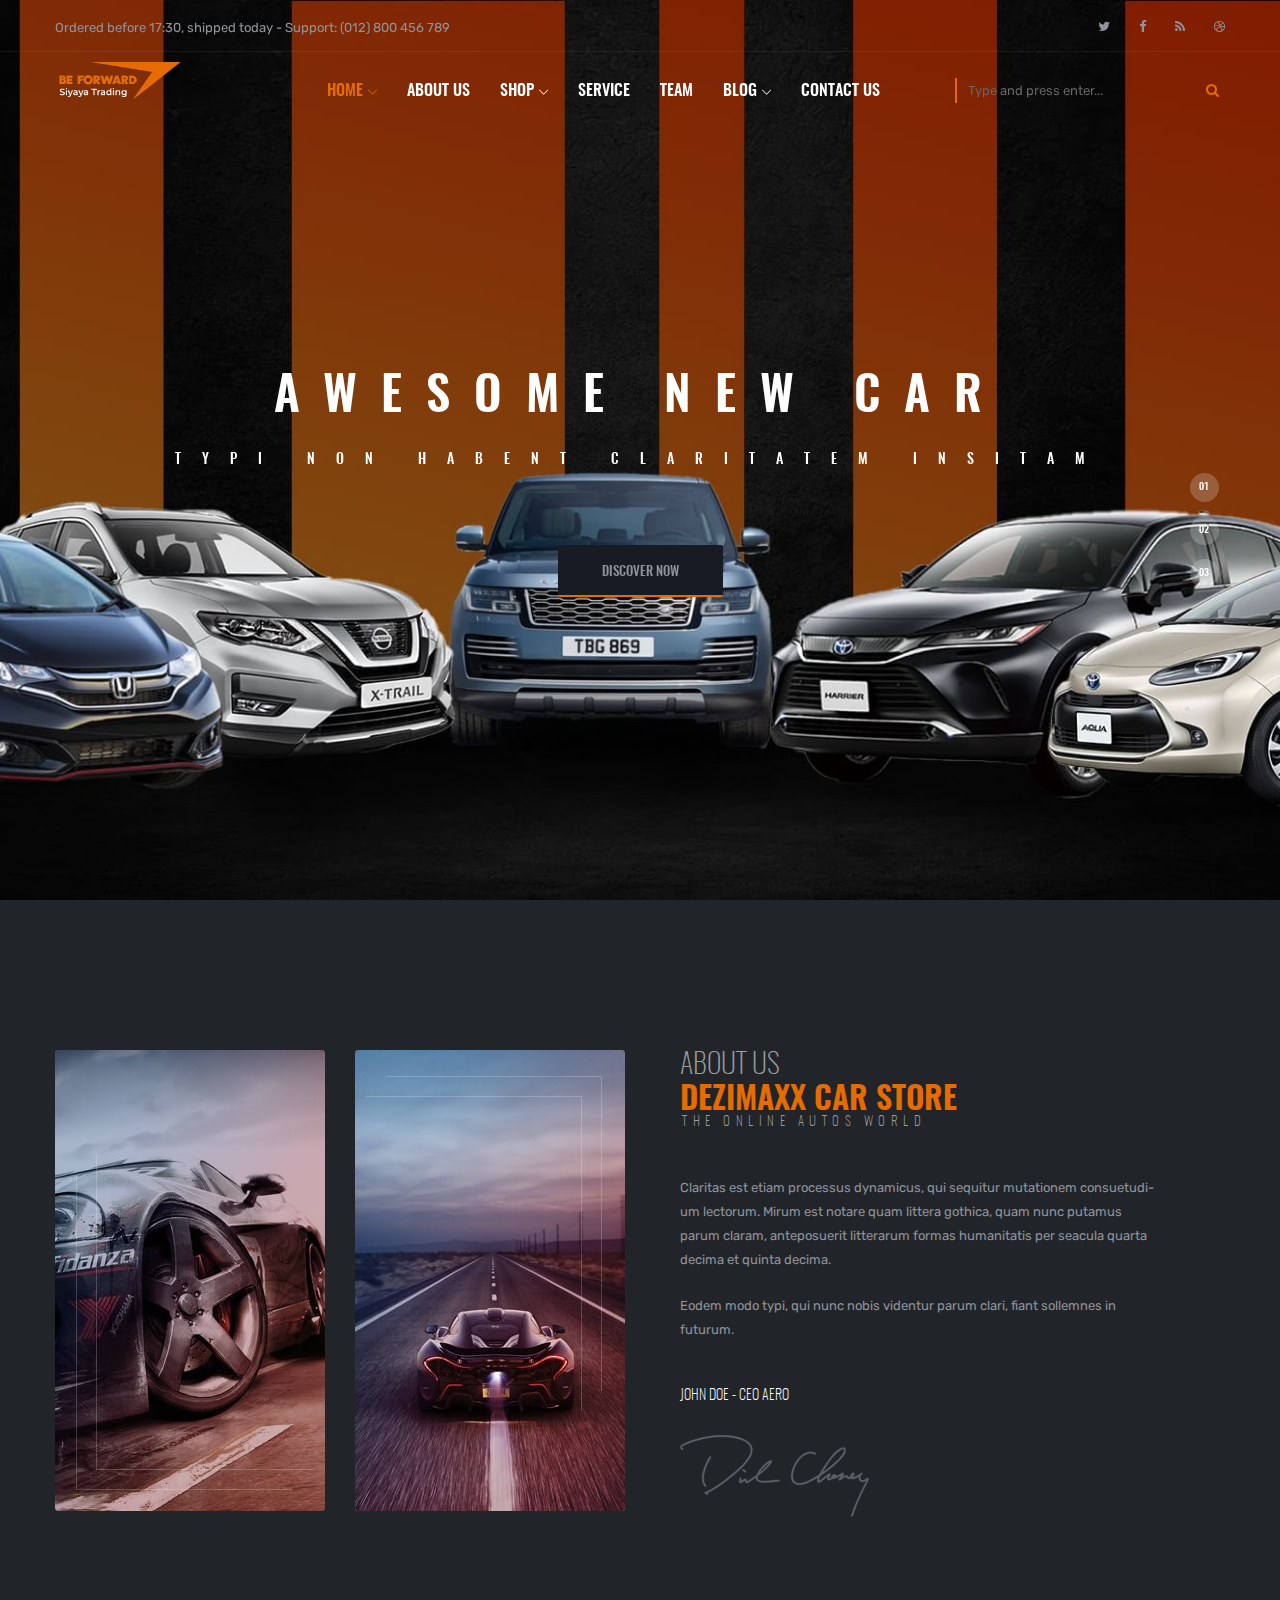
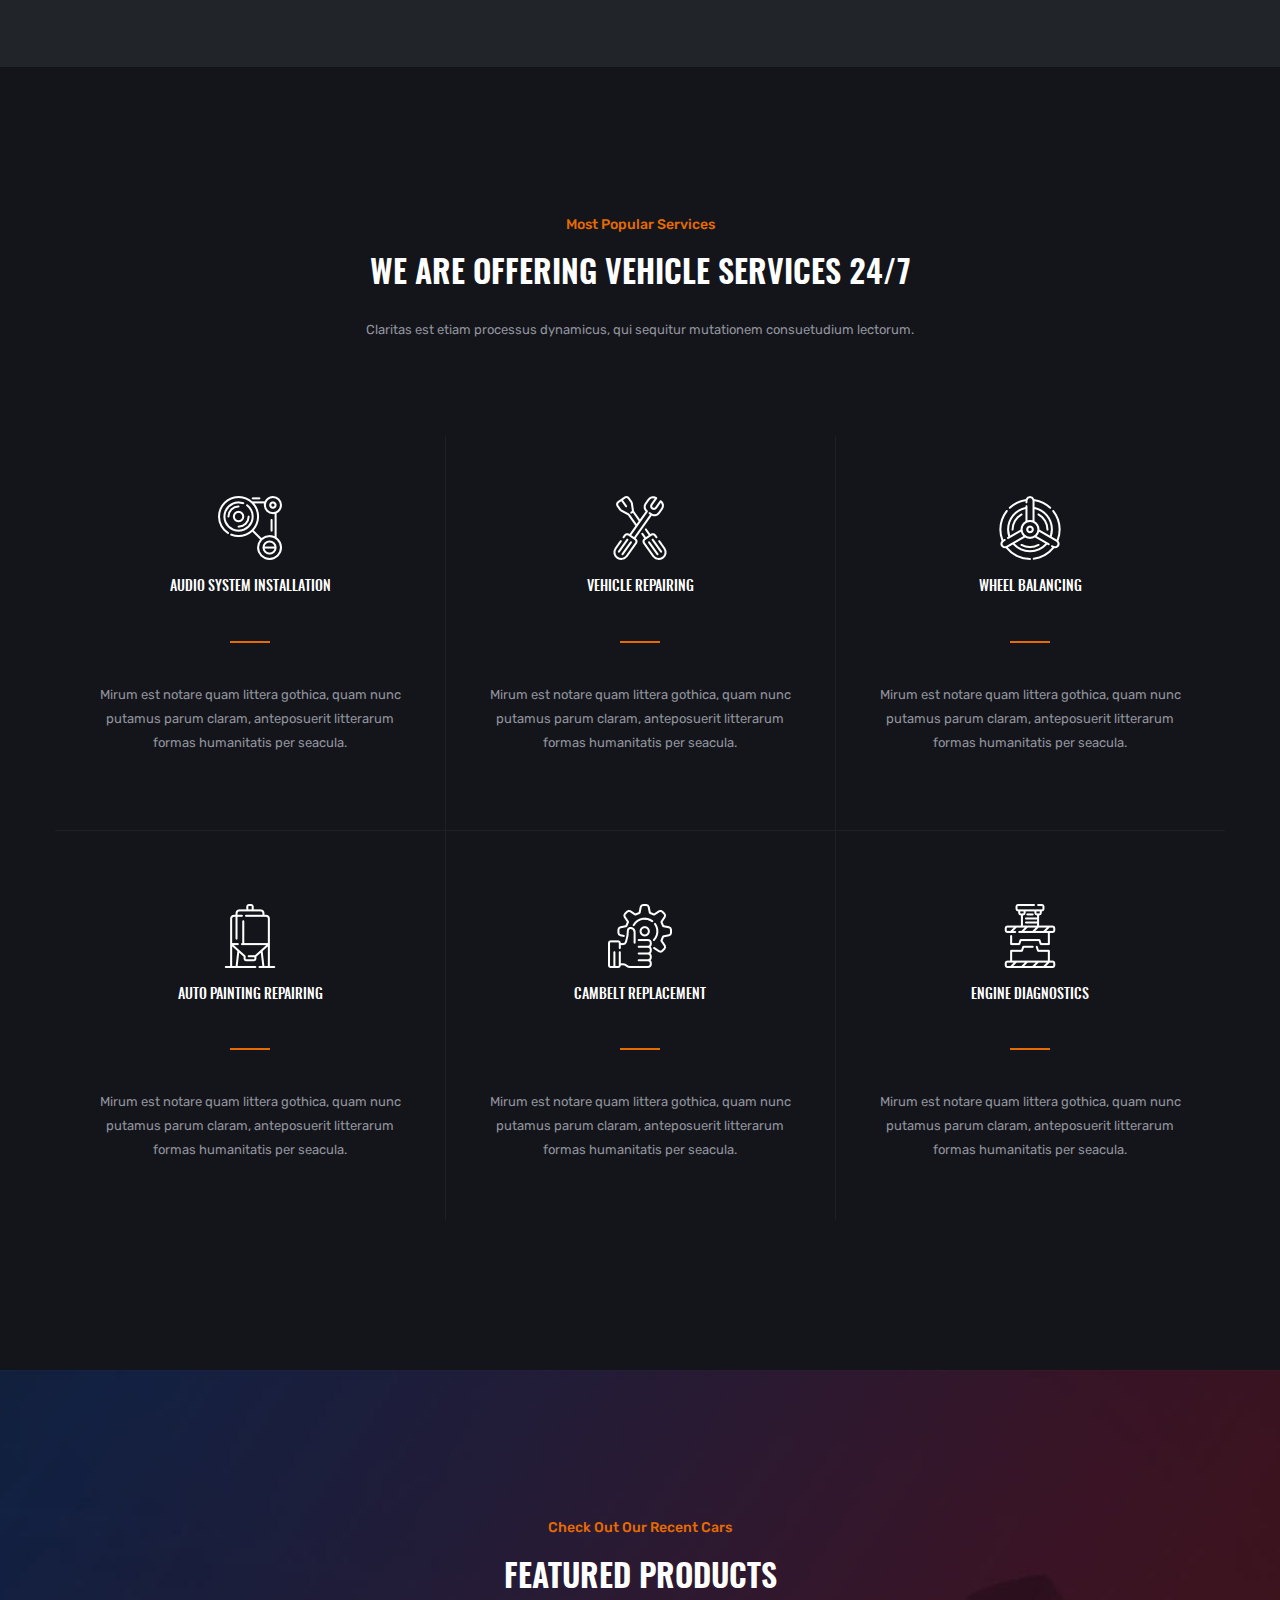
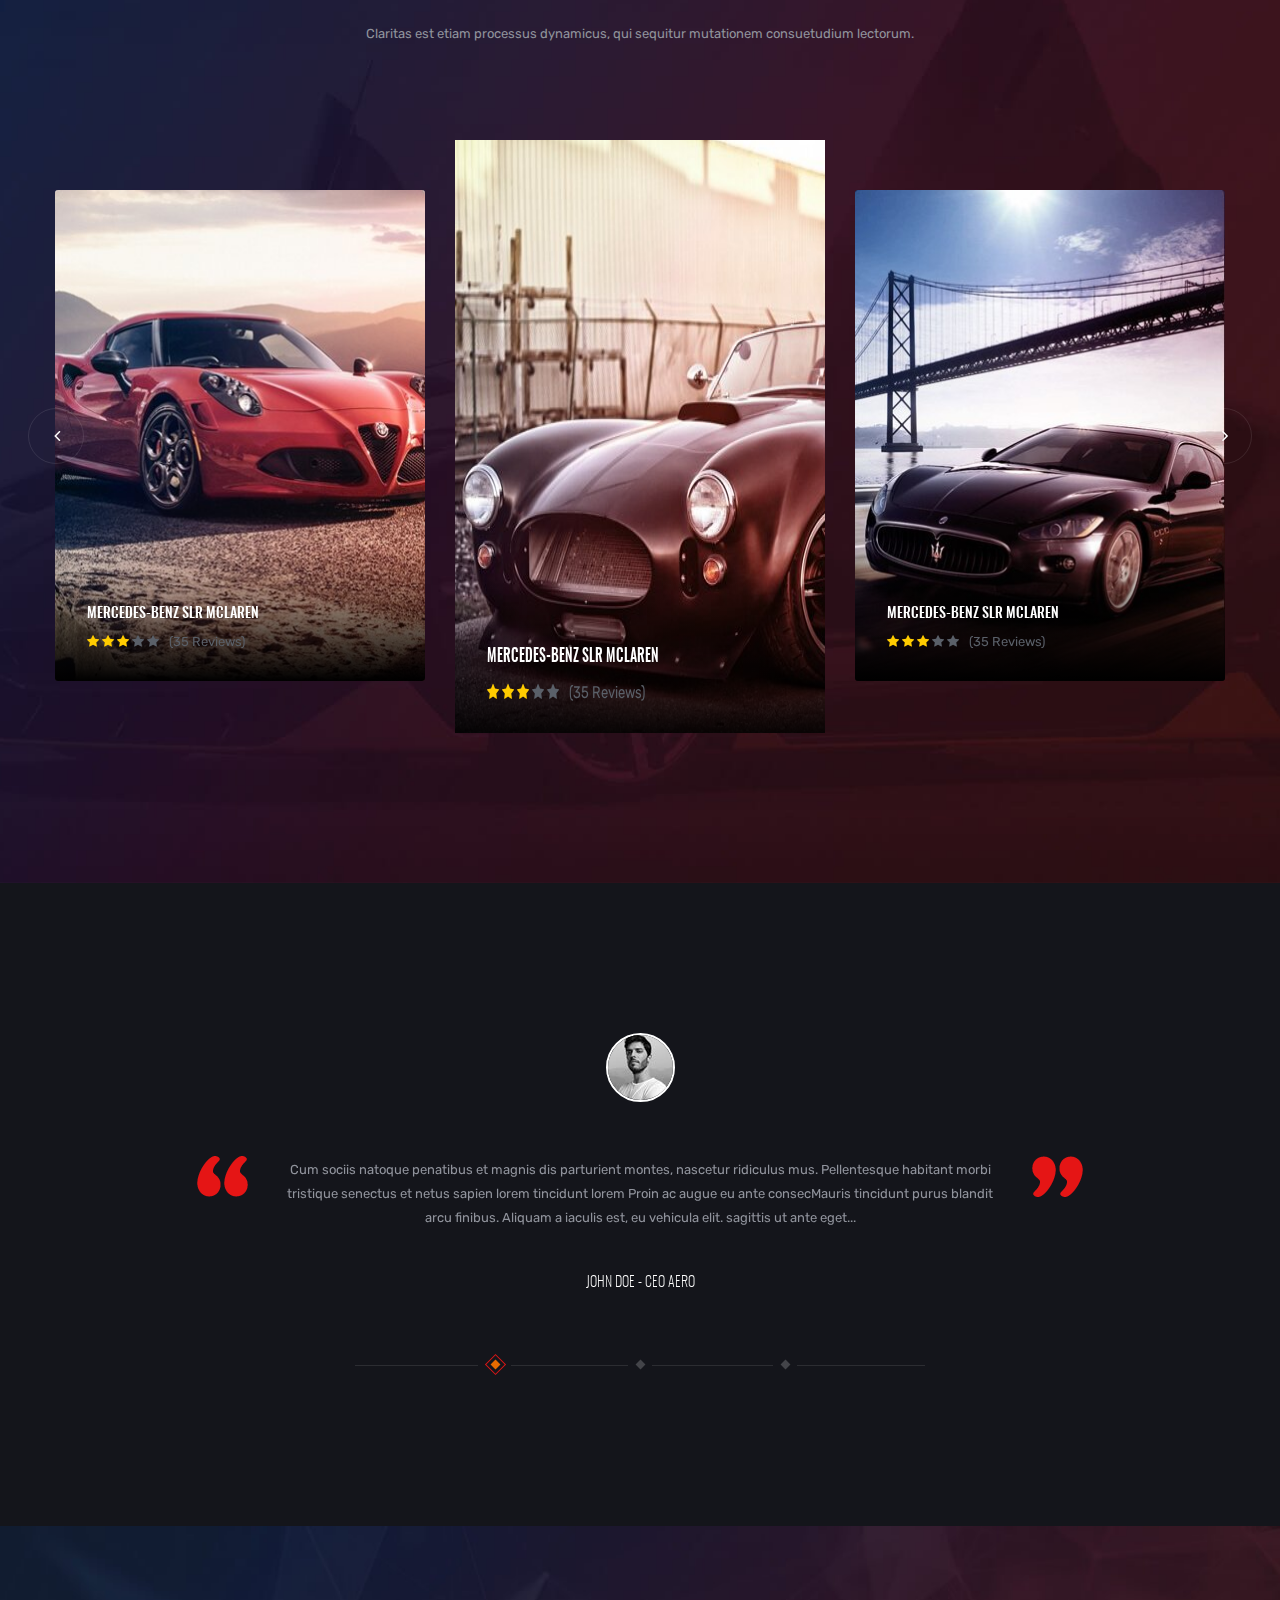
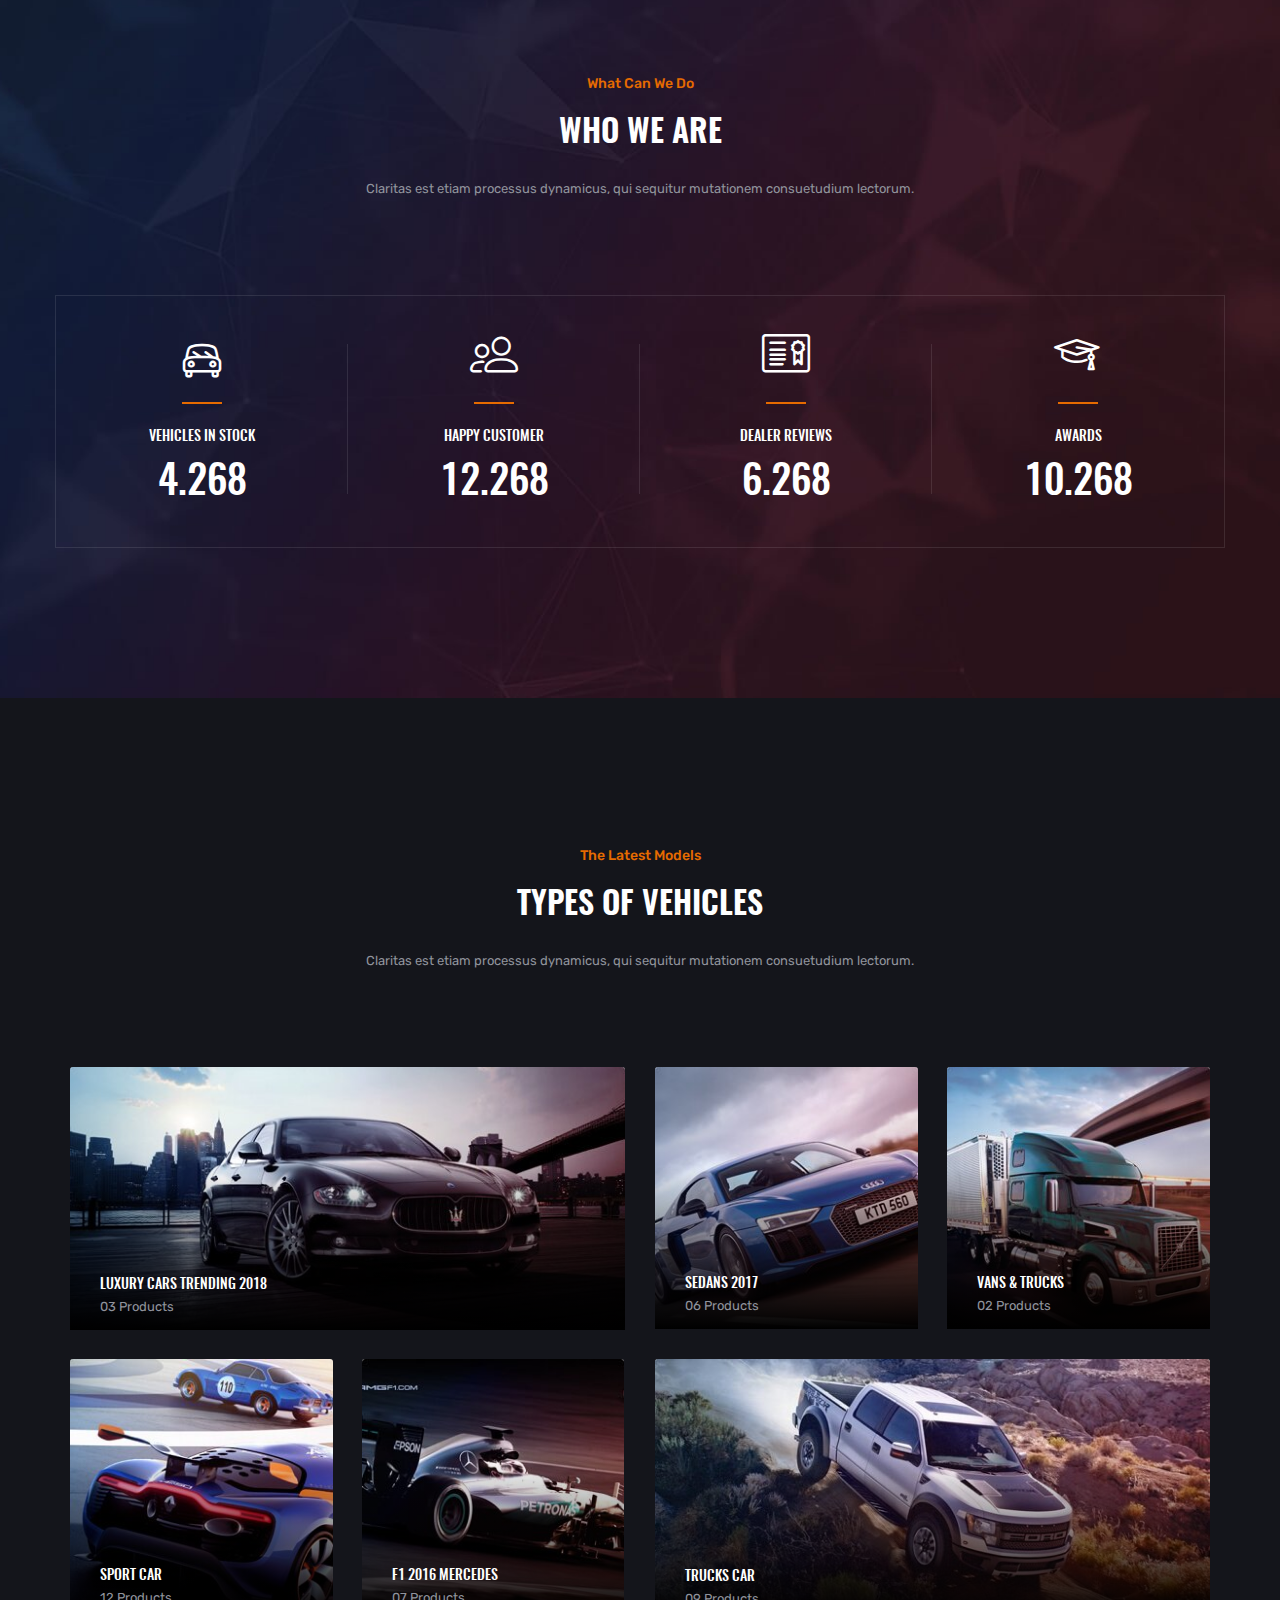
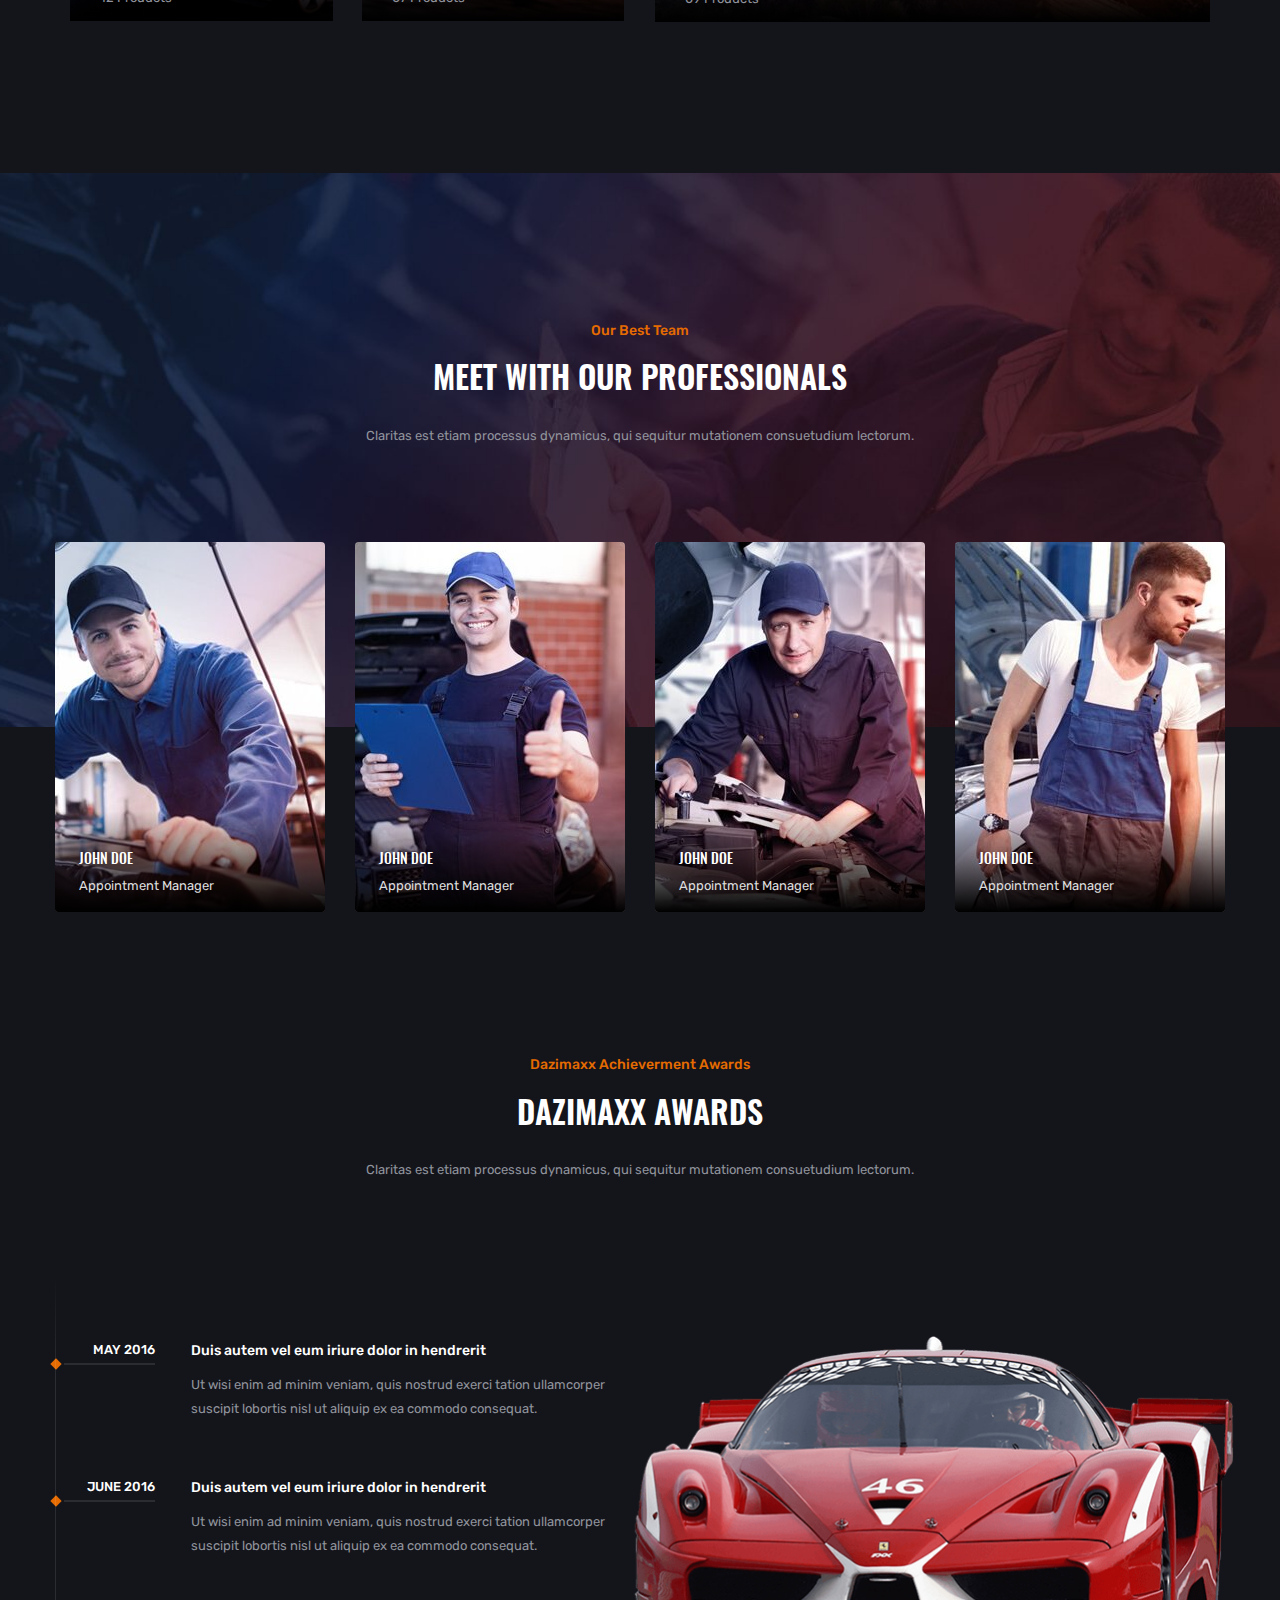
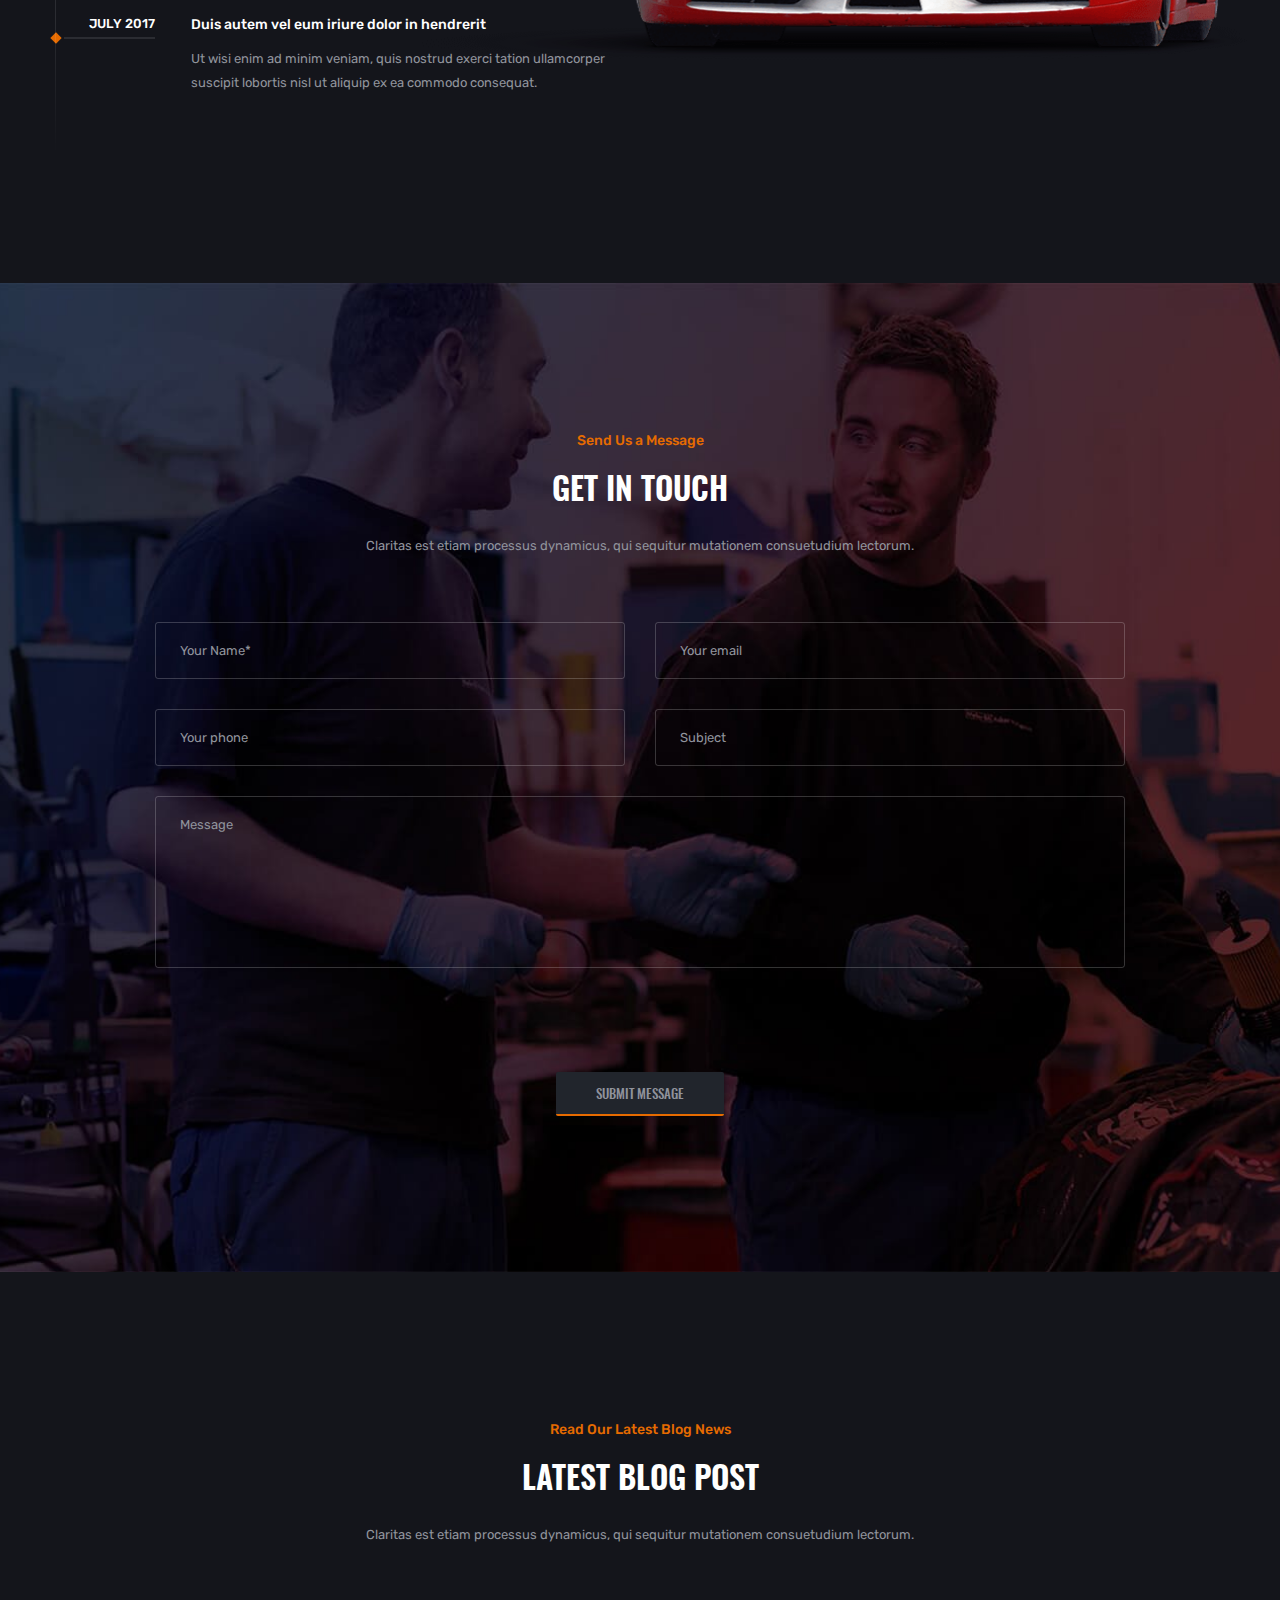
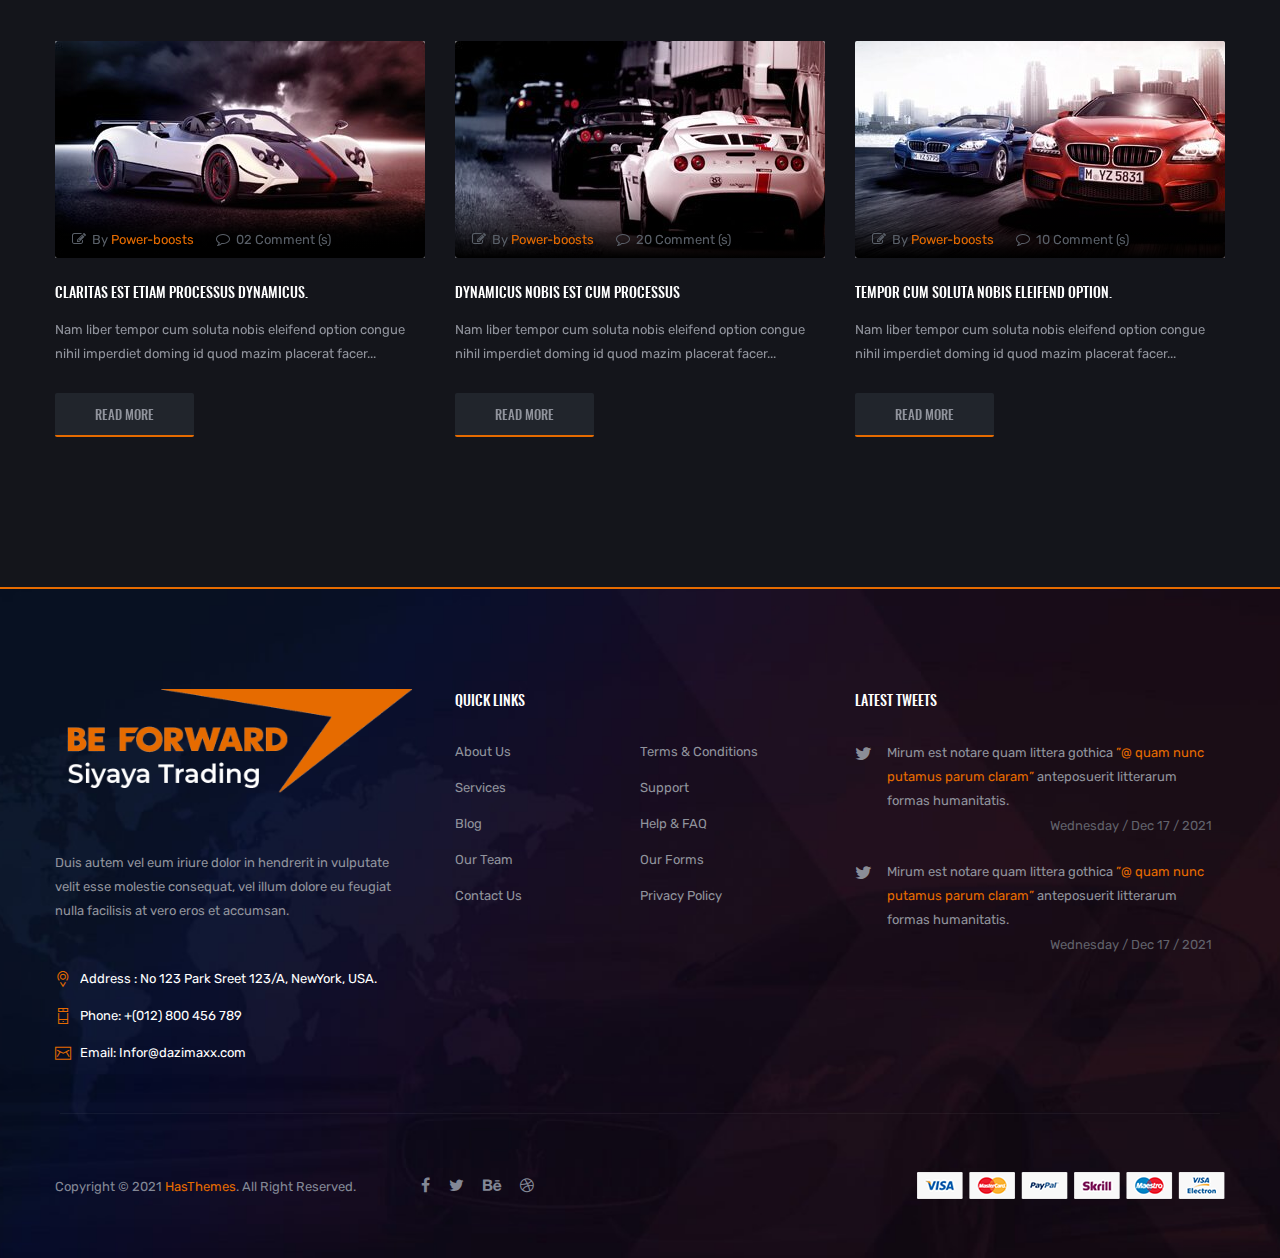
<file: public/assets/index.html>
<!doctype html>
<html class="no-js" lang="en">


<!-- Mirrored from template.hasthemes.com/dazimaxx/dazimaxx/index.html by HTTrack Website Copier/3.x [XR&CO'2014], Thu, 23 Dec 2021 07:04:56 GMT -->
<head>
    <meta charset="utf-8">
    <meta http-equiv="x-ua-compatible" content="ie=edge">
    <title>Dazimaxx - Premium Multipurpose HTML Template</title>
    <meta name="description" content="">
    <meta name="viewport" content="width=device-width, initial-scale=1">

    <!-- Favicon Icon -->
    <link rel="shortcut icon" type="image/x-icon" href="img/favicon.ico">

    <!-- Google Fonts -->
    <link href="https://fonts.googleapis.com/css?family=Rubik:400,400i,500" rel="stylesheet">

    <!-- All css here -->
    <link rel="stylesheet" href="css/bootstrap.min.css">
    <link rel="stylesheet" href="css/font-awesome.min.css">
    <link rel="stylesheet" href="css/meanmenu.css">
    <link rel="stylesheet" href="css/animate.css">
    <link rel="stylesheet" href="css/magnific-popup.css">
    <link rel="stylesheet" href="css/owl.carousel.css">
    <link rel="stylesheet" href="css/slick.css">
    <link rel="stylesheet" href="css/linear-icons.css">
    <link rel="stylesheet" href="css/stroke-gan-icon.css">
    <link rel="stylesheet" href="css/shortcode/shortcodes.css">
    <link rel="stylesheet" href="style.css">
    <link rel="stylesheet" href="css/responsive.css">
    <script src="js/vendor/modernizr-2.8.3.min.js"></script>
</head>

<body>
    <!--[if lt IE 8]>
            <p class="browserupgrade">You are using an <strong>outdated</strong> browser. Please <a href="http://browsehappy.com/">upgrade your browser</a> to improve your experience.</p>
        <![endif]-->

    <!-- Header Area Start -->
    <header class="header-area fixed">
        <div class="header-top hidden-xs">
            <div class="container">
                <div class="row">
                    <div class="col-lg-6 col-md-7">
                        <div class="header-top-left">
                            <span>Ordered before 17:30, shipped today - Support: (012) 800 456 789</span>
                        </div>
                    </div>
                    <div class="col-lg-6 col-md-5">
                        <div class="social-links">
                            <a href="https://twitter.com/devitemsllc"><i class="fa fa-twitter"></i></a>
                            <a href="https://www.facebook.com/devitems/"><i class="fa fa-facebook"></i></a>
                            <a href="https://www.rss.com/"><i class="fa fa-rss"></i></a>
                            <a href="https://dribbble.com/devitemsllc"><i class="fa fa-dribbble"></i></a>
                        </div>
                    </div>
                </div>
            </div>
        </div>
        <div class="header-bottom header-sticky">
            <div class="container">
                <div class="row">
                    <div class="col-lg-2 col-md-12">
                        <div class="logo">
                            <a href="index.html"><img src="img/logo/logo.png" alt="DAZIMAXX" /></a>
                        </div>
                    </div>
                    <div class="col-lg-7 col-md-12">
                        <div class="main-menu mean-menu">
                            <nav>
                                <ul>
                                    <li class="active"><a href="index.html">Home<i class="icon-arrow-down"></i></a>
                                        <ul>
                                            <li><a href="index.html">Homepage One</a></li>
                                            <li><a href="index-2.html">Homepage Two</a></li>
                                            <li><a href="index-3.html">Homepage Three</a></li>
                                        </ul>
                                    </li>
                                    <li><a href="about.html">About Us</a></li>
                                    <li><a href="shop-list.html">Shop<i class="icon-arrow-down"></i></a>
                                        <ul>
                                            <li><a href="product-details.html">Product Details</a></li>
                                        </ul>
                                    </li>
                                    <li><a href="service.html">Service</a></li>
                                    <li><a href="team.html">Team</a></li>
                                    <li><a href="blog.html">Blog<i class="icon-arrow-down"></i></a>
                                        <ul>
                                            <li><a href="blog-details.html">Blog Details</a></li>
                                        </ul>
                                    </li>
                                    <li><a href="contact.html">contact us</a></li>
                                </ul>
                            </nav>
                        </div>
                        <div class="mobile-menu hidden-lg hidden-md"></div>
                    </div>
                    <div class="col-lg-3 col-md-12">
                        <form action="#" method="post">
                            <div class="search-form">
                                <input type="text" placeholder="Type and press enter...">
                                <button type="button"><i class="fa fa-search"></i></button>
                            </div>
                        </form>
                    </div>
                </div>
            </div>
        </div>
    </header>
    <!-- Header Area End -->
    <!-- Slider Area Start -->
    <div class="slider-area">
        <div class="slider-wrapper">
            <div data-dot="01" class="single-slide" style="background-image: url('img/slider/1.jpg');">
                <div class="banner-content">
                    <div class="container">
                        <div class="row">
                            <div class="col-lg-10 offset-lg-1 col-md-12 col-sm-12 col-xs-12">
                                <div class="text-content-wrapper text-center">
                                    <div class="text-content">
                                        <h1 class="pt-70">Awesome new car</h1>
                                        <p>Typi non habent claritatem insitam</p>
                                        <div class="banner-btn">
                                            <a href="product-details.html" class="default-btn">
                                                <span>Discover now</span>
                                            </a>
                                        </div>
                                    </div>
                                </div>
                            </div>
                        </div>
                    </div>
                </div>
            </div>
            <div data-dot="02" class="single-slide" style="background-image: url('img/slider/2.jpg');">
                <div class="banner-content">
                    <div class="container">
                        <div class="row">
                            <div class="col-lg-10 offset-lg-1 col-md-12 col-sm-12 col-xs-12">
                                <div class="text-content-wrapper text-center">
                                    <div class="text-content">
                                        <h1 class="pt-70">Awesome new car</h1>
                                        <p>Typi non habent claritatem insitam</p>
                                        <div class="banner-btn">
                                            <a href="product-details.html" class="default-btn">
                                                <span>Discover now</span>
                                            </a>
                                        </div>
                                    </div>
                                </div>
                            </div>
                        </div>
                    </div>
                </div>
            </div>
            <div data-dot="03" class="single-slide" style="background-image: url('img/slider/3.jpg');">
                <div class="banner-content">
                    <div class="container">
                        <div class="row">
                            <div class="col-lg-10 offset-lg-1 col-md-12 col-sm-12 col-xs-12">
                                <div class="text-content-wrapper text-center">
                                    <div class="text-content">
                                        <h1 class="pt-70">Awesome new car</h1>
                                        <p>Typi non habent claritatem insitam</p>
                                        <div class="banner-btn">
                                            <a href="product-details.html" class="default-btn">
                                                <span>Discover now</span>
                                            </a>
                                        </div>
                                    </div>
                                </div>
                            </div>
                        </div>
                    </div>
                </div>
            </div>
        </div>
    </div>
    <!-- Slider Area End -->
    <!-- About Area Start -->
    <div class="about-area ptb-150 bg-dark">
        <div class="container">
            <div class="row">
                <div class="col-lg-3 col-md-6 col-sm-6">
                    <div class="about-image">
                        <img src="img/banner/1.jpg" alt="">
                    </div>
                </div>
                <div class="col-lg-3 col-md-6 col-sm-6">
                    <div class="about-image">
                        <img src="img/banner/2.jpg" alt="">
                    </div>
                </div>
                <div class="col-lg-6 col-md-12">
                    <div class="about-title">
                        <h3>About us</h3>
                        <h2>Dezimaxx car store</h2>
                        <span>THE ONLINE AUTOS WORLD</span>
                    </div>
                    <div class="about-text">
                        <p>Claritas est etiam processus dynamicus, qui sequitur mutationem consuetudi- um lectorum.
                            Mirum est notare quam littera gothica, quam nunc putamus parum claram, anteposuerit
                            litterarum formas humanitatis per seacula quarta decima et quinta decima.</p>
                        <p>Eodem modo typi, qui nunc nobis videntur parum clari, fiant sollemnes in futurum.</p>
                        <span>John doe - CEo aero</span>
                        <div class="singature">
                            <img src="img/other/signeture.png" alt="">
                        </div>
                    </div>
                </div>
            </div>
        </div>
    </div>
    <!-- About Area End -->
    <!-- Service Area Start -->
    <div class="service-area bg-dark-2 ptb-150">
        <div class="container text-center">
            <div class="section-title pb-100">
                <h5>Most Popular Services</h5>
                <h2>WE ARE OFFERING VEHICLE SERVICES 24/7</h2>
                <p>Claritas est etiam processus dynamicus, qui sequitur mutationem consuetudium lectorum.</p>
            </div>
            <div class="row custom">
                <div class="col-lg-4 col-md-6">
                    <div class="single-service">
                        <span class="srv-icon"><img src="img/icon/audio.png" alt=""></span>
                        <h5>Audio System INSTALLATION</h5>
                        <span class="divider"></span>
                        <p>Mirum est notare quam littera gothica, quam nunc putamus parum claram, anteposuerit
                            litterarum formas humanitatis per seacula.</p>
                    </div>
                </div>
                <div class="col-lg-4 col-md-6">
                    <div class="single-service">
                        <span class="srv-icon"><img src="img/icon/repair.png" alt=""></span>
                        <h5>Vehicle REPAIRING</h5>
                        <span class="divider"></span>
                        <p>Mirum est notare quam littera gothica, quam nunc putamus parum claram, anteposuerit
                            litterarum formas humanitatis per seacula.</p>
                    </div>
                </div>
                <div class="col-lg-4 col-md-6">
                    <div class="single-service">
                        <span class="srv-icon"><img src="img/icon/wheel.png" alt=""></span>
                        <h5>Wheel BALANCING</h5>
                        <span class="divider"></span>
                        <p>Mirum est notare quam littera gothica, quam nunc putamus parum claram, anteposuerit
                            litterarum formas humanitatis per seacula.</p>
                    </div>
                </div>
                <div class="col-lg-4 col-md-6">
                    <div class="single-service">
                        <span class="srv-icon"><img src="img/icon/painting.png" alt=""></span>
                        <h5>Auto Painting REPAIRING</h5>
                        <span class="divider"></span>
                        <p>Mirum est notare quam littera gothica, quam nunc putamus parum claram, anteposuerit
                            litterarum formas humanitatis per seacula.</p>
                    </div>
                </div>
                <div class="col-lg-4 col-md-6">
                    <div class="single-service">
                        <span class="srv-icon"><img src="img/icon/replacement.png" alt=""></span>
                        <h5>cambelt replacement</h5>
                        <span class="divider"></span>
                        <p>Mirum est notare quam littera gothica, quam nunc putamus parum claram, anteposuerit
                            litterarum formas humanitatis per seacula.</p>
                    </div>
                </div>
                <div class="col-lg-4 col-md-6">
                    <div class="single-service">
                        <span class="srv-icon"><img src="img/icon/engine.png" alt=""></span>
                        <h5>engine diagnostics</h5>
                        <span class="divider"></span>
                        <p>Mirum est notare quam littera gothica, quam nunc putamus parum claram, anteposuerit
                            litterarum formas humanitatis per seacula.</p>
                    </div>
                </div>
            </div>
        </div>
    </div>
    <!-- Service Area End -->
    <!-- Feature Products Area Start -->
    <div class="feature-product-area bg-1 ptb-150">
        <div class="container">
            <div class="section-title pb-100 text-center">
                <h5>Check Out Our Recent Cars</h5>
                <h2>FEATUREd products</h2>
                <p>Claritas est etiam processus dynamicus, qui sequitur mutationem consuetudium lectorum.</p>
            </div>
            <div class="m-rl-n-15px">
                <div class="feature-slick-carousel">
                    <div class="p-lr-15px">
                        <div class="single-feature-item">
                            <div class="feature-image">
                                <a href="product-details.html"><img src="img/products/3.jpg" alt=""></a>
                            </div>
                            <div class="feature-wrapper">
                                <div class="feature-text">
                                    <h5><a href="product-details.html">Mercedes-Benz SLR McLaren</a></h5>
                                    <div class="rating">
                                        <i class="fa fa-star yellow"></i>
                                        <i class="fa fa-star yellow"></i>
                                        <i class="fa fa-star yellow"></i>
                                        <i class="fa fa-star"></i>
                                        <i class="fa fa-star"></i>
                                        <span>(35 Reviews)</span>
                                    </div>
                                </div>
                                <div class="feature-info">
                                    <span>Protection Plan: <span>2 Year $4.99</span></span>
                                    <span>Remote Holder: <span>$9.99</span></span>
                                    <span>Koral Alexa Voice Remote Case: <span>Red $16.99</span></span>
                                    <span>AmazonBasics HD Antenna: <span>25 Mile $14.99</span></span>
                                </div>
                                <div class="feature-price">
                                    <span class="discount">-30%</span>
                                    <span class="current-price">$280.000.000</span>
                                    <span class="pre-price">$280.000</span>
                                </div>
                            </div>
                        </div>
                    </div>
                    <div class="p-lr-15px">
                        <div class="single-feature-item">
                            <div class="feature-image">
                                <a href="product-details.html"><img src="img/products/1.jpg" alt=""></a>
                            </div>
                            <div class="feature-wrapper">
                                <div class="feature-text">
                                    <h5><a href="product-details.html">Mercedes-Benz SLR McLaren</a></h5>
                                    <div class="rating">
                                        <i class="fa fa-star yellow"></i>
                                        <i class="fa fa-star yellow"></i>
                                        <i class="fa fa-star yellow"></i>
                                        <i class="fa fa-star"></i>
                                        <i class="fa fa-star"></i>
                                        <span>(35 Reviews)</span>
                                    </div>
                                </div>
                                <div class="feature-info">
                                    <span>Protection Plan: <span>2 Year $4.99</span></span>
                                    <span>Remote Holder: <span>$9.99</span></span>
                                    <span>Koral Alexa Voice Remote Case: <span>Red $16.99</span></span>
                                    <span>AmazonBasics HD Antenna: <span>25 Mile $14.99</span></span>
                                </div>
                                <div class="feature-price">
                                    <span class="discount">-30%</span>
                                    <span class="current-price">$280.000.000</span>
                                    <span class="pre-price">$280.000</span>
                                </div>
                            </div>
                        </div>
                    </div>
                    <div class="p-lr-15px">
                        <div class="single-feature-item">
                            <div class="feature-image">
                                <a href="product-details.html"><img src="img/products/2.jpg" alt=""></a>
                            </div>
                            <div class="feature-wrapper">
                                <div class="feature-text">
                                    <h5><a href="product-details.html">Mercedes-Benz SLR McLaren</a></h5>
                                    <div class="rating">
                                        <i class="fa fa-star yellow"></i>
                                        <i class="fa fa-star yellow"></i>
                                        <i class="fa fa-star yellow"></i>
                                        <i class="fa fa-star"></i>
                                        <i class="fa fa-star"></i>
                                        <span>(35 Reviews)</span>
                                    </div>
                                </div>
                                <div class="feature-info">
                                    <span>Protection Plan: <span>2 Year $4.99</span></span>
                                    <span>Remote Holder: <span>$9.99</span></span>
                                    <span>Koral Alexa Voice Remote Case: <span>Red $16.99</span></span>
                                    <span>AmazonBasics HD Antenna: <span>25 Mile $14.99</span></span>
                                </div>
                                <div class="feature-price">
                                    <span class="discount">-30%</span>
                                    <span class="current-price">$280.000.000</span>
                                    <span class="pre-price">$280.000</span>
                                </div>
                            </div>
                        </div>
                    </div>
                    <div class="p-lr-15px">
                        <div class="single-feature-item">
                            <div class="feature-image">
                                <a href="product-details.html"><img src="img/products/3.jpg" alt=""></a>
                            </div>
                            <div class="feature-wrapper">
                                <div class="feature-text">
                                    <h5><a href="product-details.html">Mercedes-Benz SLR McLaren</a></h5>
                                    <div class="rating">
                                        <i class="fa fa-star yellow"></i>
                                        <i class="fa fa-star yellow"></i>
                                        <i class="fa fa-star yellow"></i>
                                        <i class="fa fa-star"></i>
                                        <i class="fa fa-star"></i>
                                        <span>(35 Reviews)</span>
                                    </div>
                                </div>
                                <div class="feature-info">
                                    <span>Protection Plan: <span>2 Year $4.99</span></span>
                                    <span>Remote Holder: <span>$9.99</span></span>
                                    <span>Koral Alexa Voice Remote Case: <span>Red $16.99</span></span>
                                    <span>AmazonBasics HD Antenna: <span>25 Mile $14.99</span></span>
                                </div>
                                <div class="feature-price">
                                    <span class="discount">-30%</span>
                                    <span class="current-price">$280.000.000</span>
                                    <span class="pre-price">$280.000</span>
                                </div>
                            </div>
                        </div>
                    </div>
                    <div class="p-lr-15px">
                        <div class="single-feature-item">
                            <div class="feature-image">
                                <a href="product-details.html"><img src="img/products/1.jpg" alt=""></a>
                            </div>
                            <div class="feature-wrapper">
                                <div class="feature-text">
                                    <h5><a href="product-details.html">Mercedes-Benz SLR McLaren</a></h5>
                                    <div class="rating">
                                        <i class="fa fa-star yellow"></i>
                                        <i class="fa fa-star yellow"></i>
                                        <i class="fa fa-star yellow"></i>
                                        <i class="fa fa-star"></i>
                                        <i class="fa fa-star"></i>
                                        <span>(35 Reviews)</span>
                                    </div>
                                </div>
                                <div class="feature-info">
                                    <span>Protection Plan: <span>2 Year $4.99</span></span>
                                    <span>Remote Holder: <span>$9.99</span></span>
                                    <span>Koral Alexa Voice Remote Case: <span>Red $16.99</span></span>
                                    <span>AmazonBasics HD Antenna: <span>25 Mile $14.99</span></span>
                                </div>
                                <div class="feature-price">
                                    <span class="discount">-30%</span>
                                    <span class="current-price">$280.000.000</span>
                                    <span class="pre-price">$280.000</span>
                                </div>
                            </div>
                        </div>
                    </div>
                    <div class="p-lr-15px">
                        <div class="single-feature-item">
                            <div class="feature-image">
                                <a href="product-details.html"><img src="img/products/2.jpg" alt=""></a>
                            </div>
                            <div class="feature-wrapper">
                                <div class="feature-text">
                                    <h5><a href="product-details.html">Mercedes-Benz SLR McLaren</a></h5>
                                    <div class="rating">
                                        <i class="fa fa-star yellow"></i>
                                        <i class="fa fa-star yellow"></i>
                                        <i class="fa fa-star yellow"></i>
                                        <i class="fa fa-star"></i>
                                        <i class="fa fa-star"></i>
                                        <span>(35 Reviews)</span>
                                    </div>
                                </div>
                                <div class="feature-info">
                                    <span>Protection Plan: <span>2 Year $4.99</span></span>
                                    <span>Remote Holder: <span>$9.99</span></span>
                                    <span>Koral Alexa Voice Remote Case: <span>Red $16.99</span></span>
                                    <span>AmazonBasics HD Antenna: <span>25 Mile $14.99</span></span>
                                </div>
                                <div class="feature-price">
                                    <span class="discount">-30%</span>
                                    <span class="current-price">$280.000.000</span>
                                    <span class="pre-price">$280.000</span>
                                </div>
                            </div>
                        </div>
                    </div>
                </div>
            </div>
        </div>
    </div>
    <!-- Feature Products Area End -->
    <!-- Testimonial Area Start -->
    <div class="testimonial-area bg-dark-2 ptb-150">
        <div class="container">
            <div class="row">
                <div class="col-lg-10 offset-lg-1">
                    <div class="testimonial-carousel">
                        <div class="single-testi">
                            <span><img src="img/testimonial/1.jpg" alt=""></span>
                            <p>Cum sociis natoque penatibus et magnis dis parturient montes, nascetur ridiculus mus.
                                Pellentesque habitant morbi tristique senectus et netus sapien lorem tincidunt lorem
                                Proin ac augue eu ante consecMauris tincidunt purus blandit arcu finibus. Aliquam a
                                iaculis est, eu vehicula elit. sagittis ut ante eget...</p>
                            <span class="name-info">John doe - CEo aero</span>
                        </div>
                        <div class="single-testi">
                            <span><img src="img/testimonial/1.jpg" alt=""></span>
                            <p>Cum sociis natoque penatibus et magnis dis parturient montes, nascetur ridiculus mus.
                                Pellentesque habitant morbi tristique senectus et netus sapien lorem tincidunt lorem
                                Proin ac augue eu ante consecMauris tincidunt purus blandit arcu finibus. Aliquam a
                                iaculis est, eu vehicula elit. sagittis ut ante eget...</p>
                            <div class="name-info">John doe - CEo aero</div>
                        </div>
                        <div class="single-testi">
                            <span><img src="img/testimonial/1.jpg" alt=""></span>
                            <p>Cum sociis natoque penatibus et magnis dis parturient montes, nascetur ridiculus mus.
                                Pellentesque habitant morbi tristique senectus et netus sapien lorem tincidunt lorem
                                Proin ac augue eu ante consecMauris tincidunt purus blandit arcu finibus. Aliquam a
                                iaculis est, eu vehicula elit. sagittis ut ante eget...</p>
                            <div class="name-info">John doe - CEo aero</div>
                        </div>
                    </div>
                </div>
            </div>
        </div>
    </div>
    <!-- Testimonial Area End -->
    <!-- Fun Factor Area Start -->
    <div class="fun-factor-area bg-2 ptb-150">
        <div class="container">
            <div class="section-title pb-100 text-center">
                <h5>What Can We Do</h5>
                <h2>WHO WE ARE</h2>
                <p>Claritas est etiam processus dynamicus, qui sequitur mutationem consuetudium lectorum.</p>
            </div>
            <div class="fun-container">
                <div class="single-fun-factor">
                    <div class="fun-item">
                        <span class="lnr lnr-car fun-icon"></span>
                        <span class="fun-divider"></span>
                        <h5>VEHICLES IN STOCK</h5>
                        <h1><span class="counter">4.268</span></h1>
                    </div>
                </div>
                <div class="single-fun-factor">
                    <div class="fun-item">
                        <span class="lnr lnr-users fun-icon"></span>
                        <span class="fun-divider"></span>
                        <h5>HAPPY CUSTOMER</h5>
                        <h1><span class="counter">12.268</span></h1>
                    </div>
                </div>
                <div class="single-fun-factor">
                    <div class="fun-item">
                        <span class="lnr lnr-license fun-icon"></span>
                        <span class="fun-divider"></span>
                        <h5>DEALER REVIEWS</h5>
                        <h1><span class="counter">6.268</span></h1>
                    </div>
                </div>
                <div class="single-fun-factor">
                    <div class="fun-item">
                        <span class="lnr lnr-graduation-hat fun-icon"></span>
                        <span class="fun-divider"></span>
                        <h5>AWARDS</h5>
                        <h1><span class="counter">10.268</span></h1>
                    </div>
                </div>
            </div>
        </div>
    </div>
    <!-- Fun Factor Area End -->
    <!-- Latest Products Area Start -->
    <div class="latest-product-area bg-dark-2 pt-150 pb-120">
        <div class="container">
            <div class="section-title pb-100 text-center">
                <h5>The Latest Models</h5>
                <h2>TYPES OF VEHICLES</h2>
                <p>Claritas est etiam processus dynamicus, qui sequitur mutationem consuetudium lectorum.</p>
            </div>
            <div class="grid">
                <div class="row">
                    <div class="col-md-6 col-sm-12 grid-item col-xs-12">
                        <div class="latest-item">
                            <a href="product-details.html">
                                <img src="img/latest_products/1.jpg" alt="">
                                <span class="latest-p-title">
                                    <span class="p-title-1">Luxury Cars trending 2018</span>
                                    <span class="p-number">03 Products</span>
                                </span>
                            </a>
                        </div>
                    </div>
                    <div class="col-md-3 col-sm-6 grid-item col-xs-12">
                        <div class="latest-item">
                            <a href="product-details.html">
                                <img src="img/latest_products/2.jpg" alt="">
                                <span class="latest-p-title">
                                    <span class="p-title-1">Sedans 2017</span>
                                    <span class="p-number">06 Products</span>
                                </span>
                            </a>
                        </div>
                    </div>
                    <div class="col-md-3 col-sm-6 grid-item col-xs-12">
                        <div class="latest-item">
                            <a href="product-details.html">
                                <img src="img/latest_products/3.jpg" alt="">
                                <div class="latest-p-title">
                                    <span class="p-title-1">VANS &amp; TRUCKS</span>
                                    <span class="p-number">02 Products</span>
                                </div>
                            </a>
                        </div>
                    </div>
                    <div class="col-md-3 col-sm-6 grid-item col-xs-12">
                        <div class="latest-item">
                            <a href="product-details.html">
                                <img src="img/latest_products/4.jpg" alt="">
                                <div class="latest-p-title">
                                    <span class="p-title-1">Sport car</span>
                                    <span class="p-number">12 Products</span>
                                </div>
                            </a>
                        </div>
                    </div>
                    <div class="col-md-3 col-sm-6 grid-item col-xs-12">
                        <div class="latest-item">
                            <a href="product-details.html">
                                <img src="img/latest_products/5.jpg" alt="">
                                <div class="latest-p-title">
                                    <span class="p-title-1">F1 2016 Mercedes</span>
                                    <span class="p-number">07 Products</span>
                                </div>
                            </a>
                        </div>
                    </div>
                    <div class="col-md-6 col-sm-12 grid-item col-xs-12">
                        <div class="latest-item">
                            <a href="product-details.html">
                                <img src="img/latest_products/6.jpg" alt="">
                                <div class="latest-p-title">
                                    <span class="p-title-1">Trucks car</span>
                                    <span class="p-number">09 Products</span>
                                </div>
                            </a>
                        </div>
                    </div>
                </div>
            </div>
        </div>
    </div>
    <!-- Latest Products Area End -->
    <!-- Team Area Start -->
    <div class="team-area bg-3 pt-150">
        <div class="container">
            <div class="section-title pb-100 text-center">
                <h5>Our Best Team</h5>
                <h2>meet with OUR professionals</h2>
                <p>Claritas est etiam processus dynamicus, qui sequitur mutationem consuetudium lectorum.</p>
            </div>
            <div class="row">
                <div class="col-lg-3 col-md-6 col-sm-6">
                    <div class="single-member">
                        <div class="team-img"><img src="img/team/1.jpg" alt=""></div>
                        <div class="team-text">
                            <div class="team-info">
                                <h5 class="member-name"><a href="team.html">John doe</a></h5>
                                <span class="member-info">Appointment Manager</span>
                            </div>
                            <div class="team-hover">
                                <span>Phone: <span>+(800) 1234 5678 90</span></span>
                                <span>Email: <span>John_doe@gmail.com</span></span>
                                <div class="member-links">
                                    <a href="https://twitter.com/devitemsllc"><i class="fa fa-twitter"></i></a>
                                    <a href="https://www.facebook.com/devitems/"><i class="fa fa-facebook"></i></a>
                                    <a href="https://dribbble.com/devitemsllc"><i class="fa fa-dribbble"></i></a>
                                    <a href="https://www.rss.com/"><i class="fa fa-rss"></i></a>
                                </div>
                            </div>
                        </div>
                    </div>
                </div>
                <div class="col-lg-3 col-md-6 col-sm-6">
                    <div class="single-member">
                        <div class="team-img"><img src="img/team/2.jpg" alt=""></div>
                        <div class="team-text">
                            <div class="team-info">
                                <h5 class="member-name"><a href="team.html">John doe</a></h5>
                                <span class="member-info">Appointment Manager</span>
                            </div>
                            <div class="team-hover">
                                <span>Phone: <span>+(800) 1234 5678 90</span></span>
                                <span>Email: <span>John_doe@gmail.com</span></span>
                                <div class="member-links">
                                    <a href="https://twitter.com/devitemsllc"><i class="fa fa-twitter"></i></a>
                                    <a href="https://www.facebook.com/devitems/"><i class="fa fa-facebook"></i></a>
                                    <a href="https://dribbble.com/devitemsllc"><i class="fa fa-dribbble"></i></a>
                                    <a href="https://www.rss.com/"><i class="fa fa-rss"></i></a>
                                </div>
                            </div>
                        </div>
                    </div>
                </div>
                <div class="col-lg-3 col-md-6 col-sm-6">
                    <div class="single-member">
                        <div class="team-img"><img src="img/team/3.jpg" alt=""></div>
                        <div class="team-text">
                            <div class="team-info">
                                <h5 class="member-name"><a href="team.html">John doe</a></h5>
                                <span class="member-info">Appointment Manager</span>
                            </div>
                            <div class="team-hover">
                                <span>Phone: <span>+(800) 1234 5678 90</span></span>
                                <span>Email: <span>John_doe@gmail.com</span></span>
                                <div class="member-links">
                                    <a href="https://twitter.com/devitemsllc"><i class="fa fa-twitter"></i></a>
                                    <a href="https://www.facebook.com/devitems/"><i class="fa fa-facebook"></i></a>
                                    <a href="https://dribbble.com/devitemsllc"><i class="fa fa-dribbble"></i></a>
                                    <a href="https://www.rss.com/"><i class="fa fa-rss"></i></a>
                                </div>
                            </div>
                        </div>
                    </div>
                </div>
                <div class="col-lg-3 col-md-6 col-sm-6">
                    <div class="single-member">
                        <div class="team-img"><img src="img/team/4.jpg" alt=""></div>
                        <div class="team-text">
                            <div class="team-info">
                                <h5 class="member-name"><a href="team.html">John doe</a></h5>
                                <span class="member-info">Appointment Manager</span>
                            </div>
                            <div class="team-hover">
                                <span>Phone: <span>+(800) 1234 5678 90</span></span>
                                <span>Email: <span>John_doe@gmail.com</span></span>
                                <div class="member-links">
                                    <a href="https://twitter.com/devitemsllc"><i class="fa fa-twitter"></i></a>
                                    <a href="https://www.facebook.com/devitems/"><i class="fa fa-facebook"></i></a>
                                    <a href="https://dribbble.com/devitemsllc"><i class="fa fa-dribbble"></i></a>
                                    <a href="https://www.rss.com/"><i class="fa fa-rss"></i></a>
                                </div>
                            </div>
                        </div>
                    </div>
                </div>
            </div>
        </div>
    </div>
    <!-- Team Area End -->
    <!-- Timeline Area Start -->
    <div class="timeline-area bg-dark-2 pb-130">
        <div class="container">
            <div class="section-title pb-100 text-center fix">
                <h5>Dazimaxx Achieverment Awards</h5>
                <h2>Dazimaxx awards</h2>
                <p>Claritas est etiam processus dynamicus, qui sequitur mutationem consuetudium lectorum.</p>
            </div>
            <div class="timeline-container">
                <div class="timeline-wrapper">
                    <div class="single-timeline-item">
                        <span class="timeline-date">MAY 2016</span>
                        <div class="timeline-text">
                            <span class="timeline-title">Duis autem vel eum iriure dolor in hendrerit</span>
                            <p>Ut wisi enim ad minim veniam, quis nostrud exerci tation ullamcorper suscipit lobortis
                                nisl ut aliquip ex ea commodo consequat.</p>
                        </div>
                    </div>
                    <div class="single-timeline-item">
                        <span class="timeline-date">JUNE 2016</span>
                        <div class="timeline-text">
                            <span class="timeline-title">Duis autem vel eum iriure dolor in hendrerit</span>
                            <p>Ut wisi enim ad minim veniam, quis nostrud exerci tation ullamcorper suscipit lobortis
                                nisl ut aliquip ex ea commodo consequat.</p>
                        </div>
                    </div>
                    <div class="single-timeline-item">
                        <span class="timeline-date">JULY 2017</span>
                        <div class="timeline-text">
                            <span class="timeline-title">Duis autem vel eum iriure dolor in hendrerit</span>
                            <p>Ut wisi enim ad minim veniam, quis nostrud exerci tation ullamcorper suscipit lobortis
                                nisl ut aliquip ex ea commodo consequat.</p>
                        </div>
                    </div>
                </div>
                <div class="timeline-image">
                    <img src="img/banner/3.png" alt="">
                </div>
            </div>
        </div>
    </div>
    <!-- Timeline Area End -->
    <!-- Contact Area Start -->
    <div class="contact-area bg-4 pt-150 pb-140">
        <div class="container">
            <div class="section-title pb-70 text-center fix">
                <h5>Send Us a Message</h5>
                <h2>Get in touch</h2>
                <p>Claritas est etiam processus dynamicus, qui sequitur mutationem consuetudium lectorum.</p>
            </div>
            <div class="row">
                <div class="col-lg-10 offset-lg-1 text-center">
                    <form id="contact-form" action="https://whizthemes.com/nazmul/php/mail.php" method="post">
                        <div class="row">
                            <div class="col-md-6">
                                <input type="text" name="name" id="name" placeholder="Your Name*">
                            </div>
                            <div class="col-md-6">
                                <input type="text" name="email" id="email" placeholder="Your email">
                            </div>
                        </div>
                        <div class="row">
                            <div class="col-md-6">
                                <input type="text" name="phone" id="phone" placeholder="Your phone">
                            </div>
                            <div class="col-md-6">
                                <input type="text" name="subject" id="subject" placeholder="Subject">
                            </div>
                        </div>
                        <textarea name="message" id="message" cols="30" rows="10" placeholder="Message"></textarea>
                        <button type="submit" class="default-btn submit-btn"><span>submit message</span></button>
                        <p class="form-messege"></p>
                    </form>
                </div>
            </div>
        </div>
    </div>
    <!-- Contact Area End -->
    <!-- Blog Area Start -->
    <div class="blog-area bg-dark-2 ptb-150">
        <div class="container">
            <div class="section-title pb-100 text-center fix">
                <h5>Read Our Latest Blog News</h5>
                <h2>latest blog post</h2>
                <p>Claritas est etiam processus dynamicus, qui sequitur mutationem consuetudium lectorum.</p>
            </div>
            <div class="m-rl-n-15px">
                <div class="blog-carousel">
                    <div class="p-lr-15px">
                        <div class="single-blog">
                            <div class="blog-image">
                                <a href="blog-details.html">
                                    <img src="img/blog/1.jpg" alt="">
                                    <span class="blog-info">
                                        <span class="s-blog-info"><i class="fa fa-pencil-square-o"></i>By
                                            <span>Power-boosts</span></span>
                                        <span class="s-blog-info"><i class="fa fa-comment-o"></i>02 Comment (s)</span>
                                    </span>
                                </a>
                            </div>
                            <div class="blog-text">
                                <h5><a href="blog-details.html">Claritas est etiam processus dynamicus.</a></h5>
                                <p>Nam liber tempor cum soluta nobis eleifend option congue nihil imperdiet doming id
                                    quod mazim placerat facer...</p>
                                <a href="blog-details.html" class="default-btn"><span>read more</span></a>
                            </div>
                        </div>
                    </div>
                    <div class="p-lr-15px">
                        <div class="single-blog">
                            <div class="blog-image">
                                <a href="blog-details.html">
                                    <img src="img/blog/2.jpg" alt="">
                                    <span class="blog-info">
                                        <span class="s-blog-info"><i class="fa fa-pencil-square-o"></i>By
                                            <span>Power-boosts</span></span>
                                        <span class="s-blog-info"><i class="fa fa-comment-o"></i>20 Comment (s)</span>
                                    </span>
                                </a>
                            </div>
                            <div class="blog-text">
                                <h5><a href="blog-details.html">Dynamicus nobis est cum processus</a></h5>
                                <p>Nam liber tempor cum soluta nobis eleifend option congue nihil imperdiet doming id
                                    quod mazim placerat facer...</p>
                                <a href="blog-details.html" class="default-btn"><span>read more</span></a>
                            </div>
                        </div>
                    </div>
                    <div class="p-lr-15px">
                        <div class="single-blog">
                            <div class="blog-image">
                                <a href="blog-details.html">
                                    <img src="img/blog/3.jpg" alt="">
                                    <span class="blog-info">
                                        <span class="s-blog-info"><i class="fa fa-pencil-square-o"></i>By
                                            <span>Power-boosts</span></span>
                                        <span class="s-blog-info"><i class="fa fa-comment-o"></i>10 Comment (s)</span>
                                    </span>
                                </a>
                            </div>
                            <div class="blog-text">
                                <h5><a href="blog-details.html">Tempor cum soluta nobis eleifend option.</a></h5>
                                <p>Nam liber tempor cum soluta nobis eleifend option congue nihil imperdiet doming id
                                    quod mazim placerat facer...</p>
                                <a href="blog-details.html" class="default-btn"><span>read more</span></a>
                            </div>
                        </div>
                    </div>
                </div>
            </div>
        </div>
    </div>
    <!-- Blog Area End -->
    <!-- Footer Area Start -->
    <footer class="footer-area bg-5">
        <div class="footer-top">
            <div class="container">
                <div class="row">
                    <div class="col-lg-4 col-md-6 col-xs-12">
                        <div class="single-footer-widget">
                            <div class="footer-logo">
                                <a href="index.html"><img src="img/logo/logo.png" alt=""></a>
                            </div>
                            <p class="pr-10">Duis autem vel eum iriure dolor in hendrerit in vulputate velit esse
                                molestie consequat, vel illum dolore eu feugiat nulla facilisis at vero eros et
                                accumsan.</p>
                            <div class="footer-info-wrapper">
                                <div class="f-info">
                                    <span class="icon icon-Pointer"></span>
                                    <span class="f-info-text">Address : No 123 Park Sreet 123/A, NewYork, USA.</span>
                                </div>
                                <div class="f-info">
                                    <span class="icon icon-Phone"></span>
                                    <span class="f-info-text">Phone: +(012) 800 456 789</span>
                                </div>
                                <div class="f-info">
                                    <span class="icon icon-Mail"></span>
                                    <span class="f-info-text">Email: Infor@dazimaxx.com</span>
                                </div>
                            </div>
                        </div>
                    </div>
                    <div class="col-lg-4 col-md-6 col-xs-12">
                        <div class="single-footer-widget">
                            <h5 class="pb-35">Quick links</h5>
                            <ul class="footer-list">
                                <li><a href="about.html">About Us</a></li>
                                <li><a href="#">Terms &amp; Conditions</a></li>
                                <li><a href="service.html">Services</a></li>
                                <li><a href="#">Support</a></li>
                                <li><a href="Blog-2.html">Blog</a></li>
                                <li><a href="#">Help &amp; FAQ</a></li>
                                <li><a href="team.html">Our Team</a></li>
                                <li><a href="#">Our Forms</a></li>
                                <li><a href="contact.html">Contact Us</a></li>
                                <li><a href="#">Privacy Policy</a></li>
                            </ul>
                        </div>
                    </div>
                    <div class="col-lg-4 col-md-6 col-xs-12">
                        <div class="single-footer-widget">
                            <h5 class="pb-30">Latest tweets</h5>
                            <div class="single-tweet-text">
                                <div class="twt-text">
                                    <span><i class="fa fa-twitter"></i></span>
                                    <p>Mirum est notare quam littera gothica <a
                                            href="https://twitter.com/devitemsllc">”@ quam nunc putamus parum
                                            claram”</a> anteposuerit litterarum formas humanitatis.
                                    </p>
                                </div>
                                <span class="twt-info">Wednesday / Dec 17 / 2021</span>
                            </div>
                            <div class="single-tweet-text">
                                <div class="twt-text">
                                    <span><i class="fa fa-twitter"></i></span>
                                    <p>Mirum est notare quam littera gothica <a
                                            href="https://twitter.com/devitemsllc">”@ quam nunc putamus parum
                                            claram”</a> anteposuerit litterarum formas humanitatis.
                                    </p>
                                </div>
                                <span class="twt-info">Wednesday / Dec 17 / 2021</span>
                            </div>
                        </div>
                    </div>
                </div>
            </div>
        </div>
        <div class="footer-bottom">
            <div class="footer-border"></div>
            <div class="container">
                <div class="row">
                    <div class="col-lg-7 col-xl-6 col-md-8">
                        <div class="footer-links-copyright">
                            <span>Copyright &copy; 2021 <a href="https://hasthemes.com/">HasThemes</a>. All Right
                                Reserved.</span>
                            <div class="social-links">
                                <a href="https://www.facebook.com/devitems/"><i class="fa fa-facebook"></i></a>
                                <a href="https://twitter.com/devitemsllc"><i class="fa fa-twitter"></i></a>
                                <a href="https://www.behance.net/devitems"><i class="fa fa-behance"></i></a>
                                <a href="https://dribbble.com/devitemsllc"><i class="fa fa-dribbble"></i></a>
                            </div>
                        </div>
                    </div>
                    <div class="col-lg-5 col-xl-6 col-md-4">
                        <div class="payment-img">
                            <img src="img/other/payment.png" alt="">
                        </div>
                    </div>
                </div>
            </div>
        </div>
    </footer>
    <!-- Footer Area End -->

    <!-- All js here -->
    <script src="js/vendor/jquery-1.12.4.min.js"></script>
    <script src="js/bootstrap.min.js"></script>
    <script src="js/owl.carousel.min.js"></script>
    <script src="js/jquery.meanmenu.js"></script>
    <script src="js/slick.min.js"></script>
    
    <script src="js/isotope.pkgd.min.js"></script>
    <script src="js/jquery.magnific-popup.min.js"></script>
    <script src="js/imagesloaded.pkgd.min.js"></script>
    <script src="js/ajax-mail.js"></script>
    <script src="js/plugins.js"></script>
    <script src="js/main.js"></script>
</body>


<!-- Mirrored from template.hasthemes.com/dazimaxx/dazimaxx/index.html by HTTrack Website Copier/3.x [XR&CO'2014], Thu, 23 Dec 2021 07:05:28 GMT -->
</html>
</file>
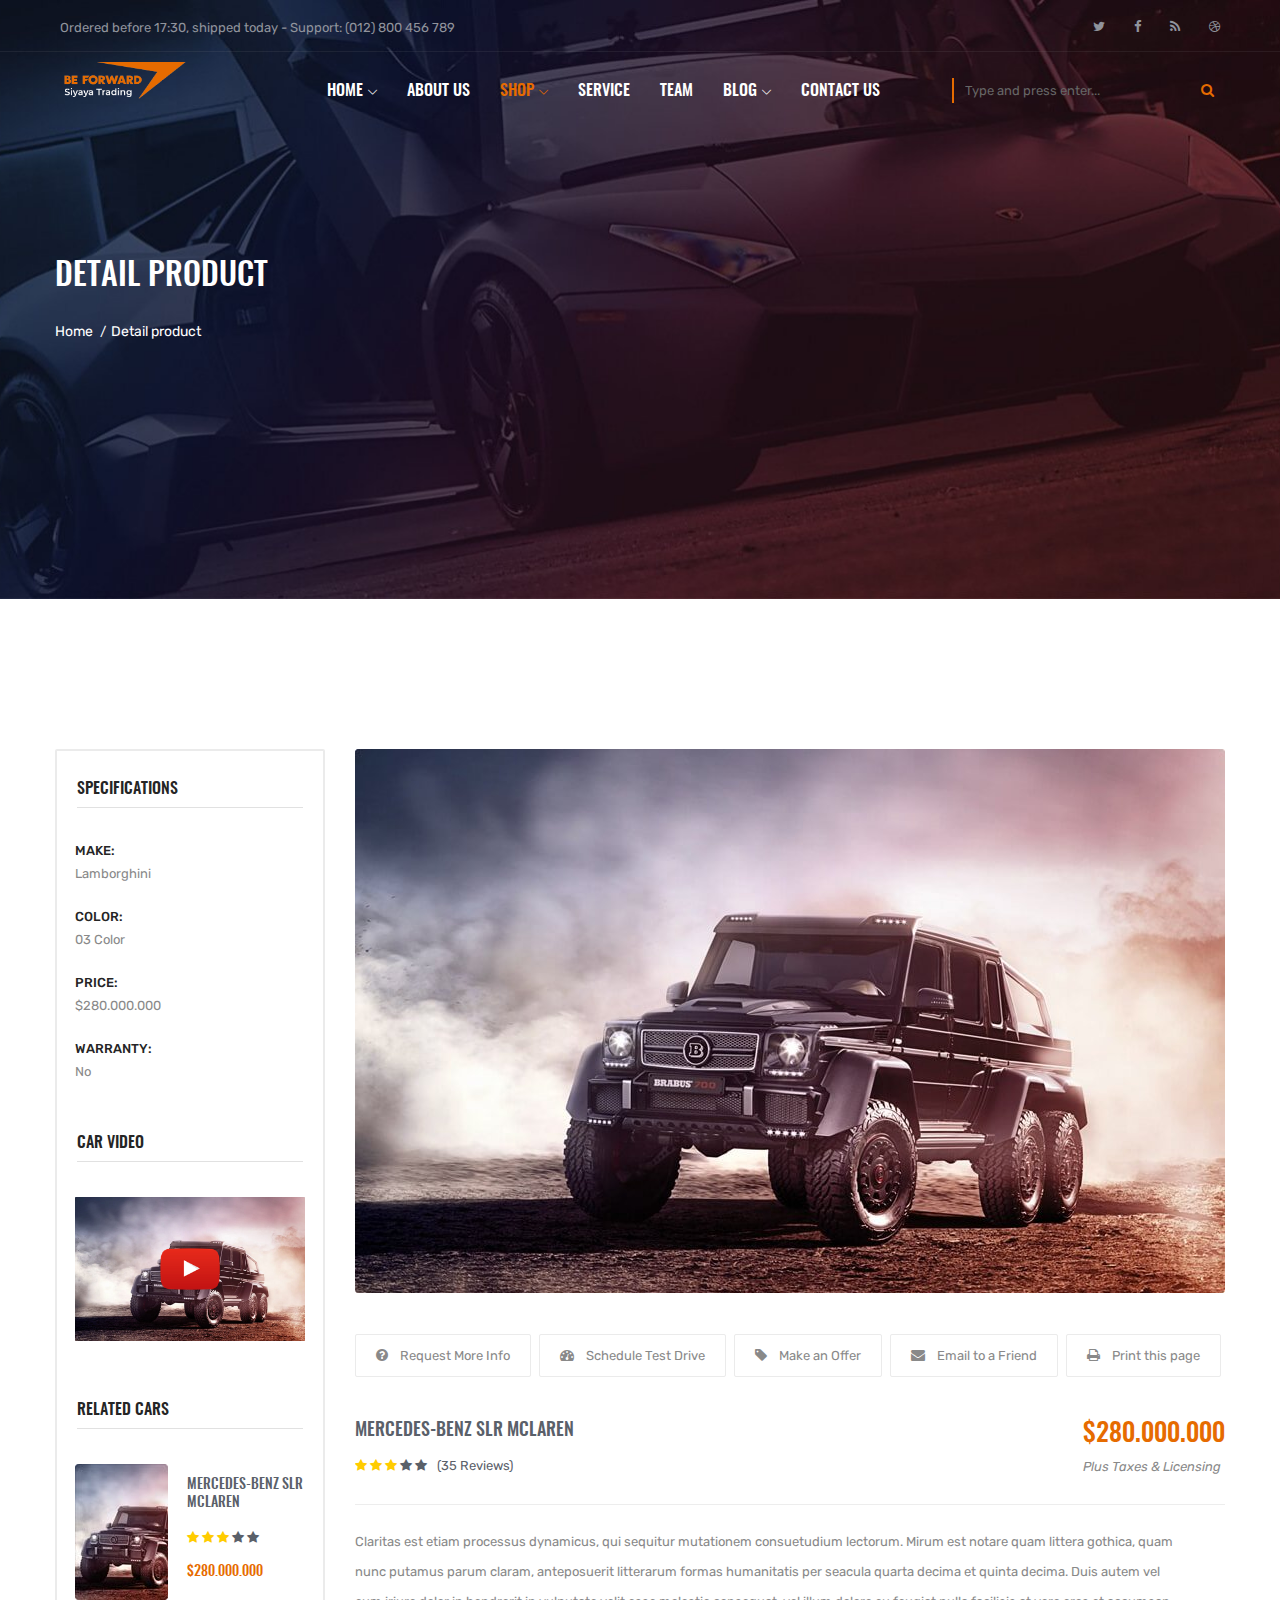
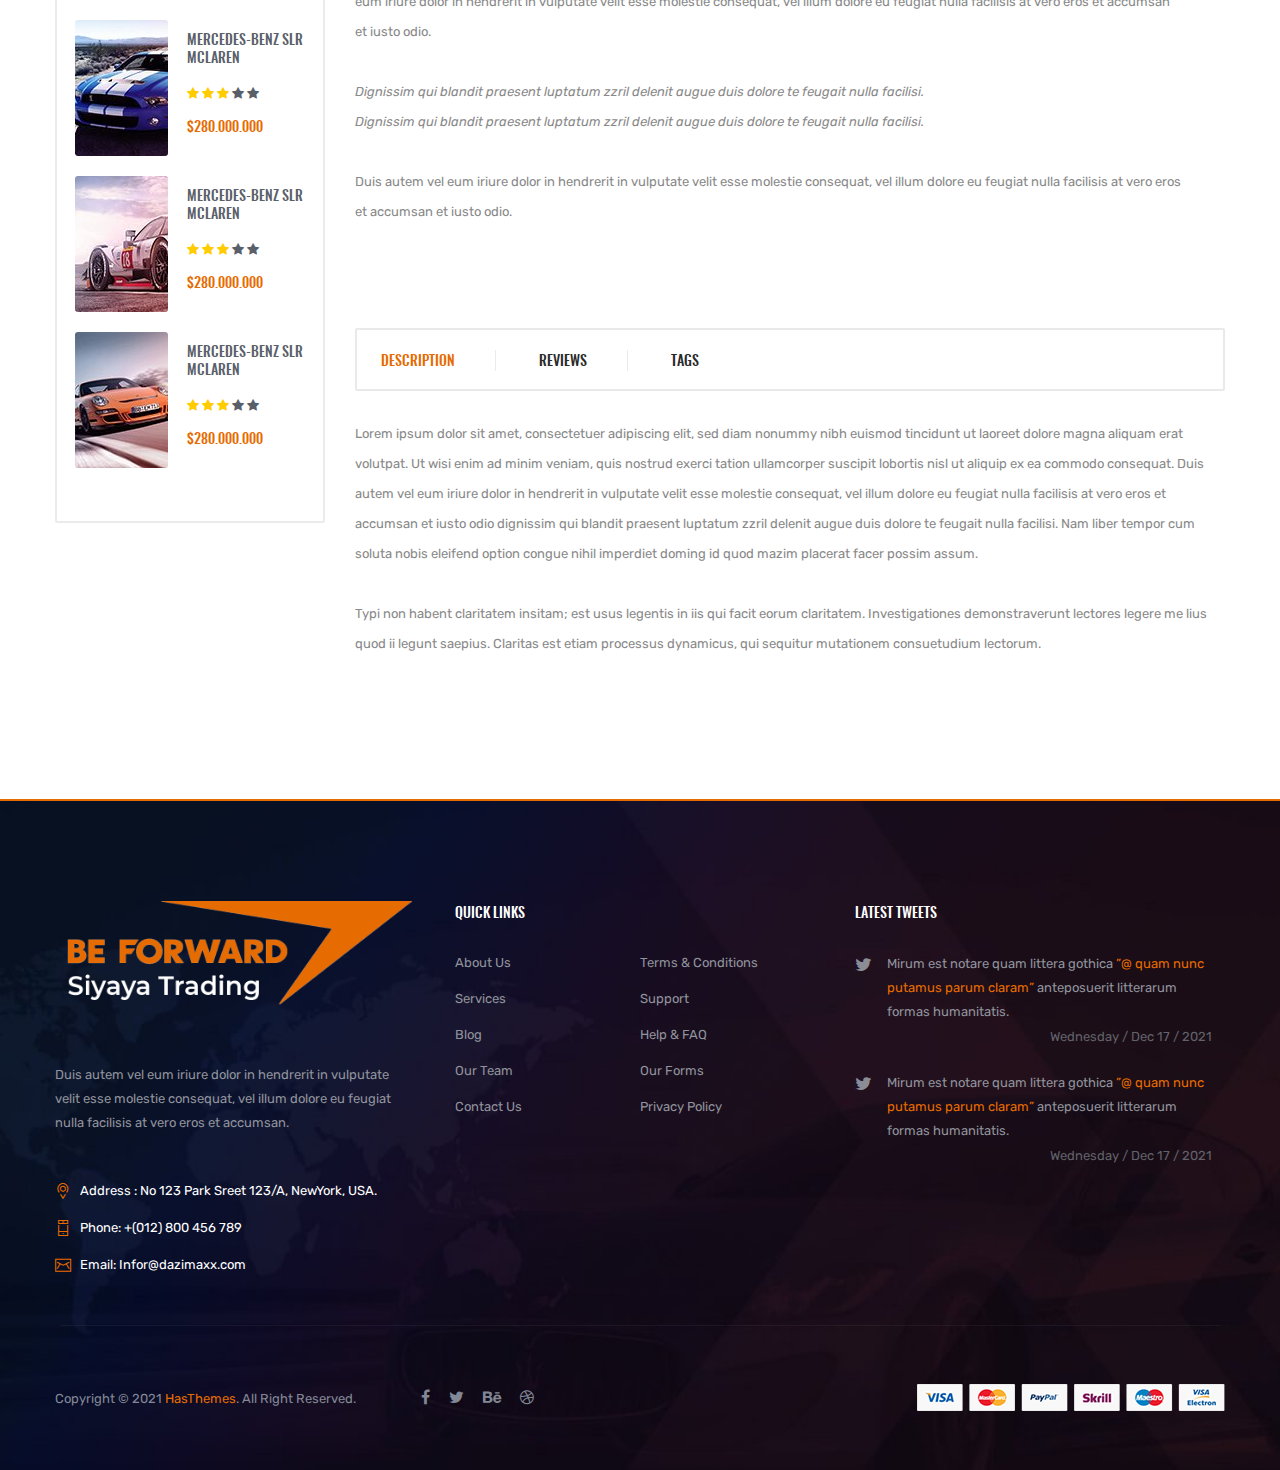
<file: public/assets/product-details.html>
<!doctype html>
<html class="no-js" lang="en">


<!-- Mirrored from template.hasthemes.com/dazimaxx/dazimaxx/product-details.html by HTTrack Website Copier/3.x [XR&CO'2014], Thu, 23 Dec 2021 07:05:45 GMT -->
<head>
    <meta charset="utf-8">
    <meta http-equiv="x-ua-compatible" content="ie=edge">
    <title>Dazimaxx - Premium Multipurpose HTML Template</title>
    <meta name="description" content="">
    <meta name="viewport" content="width=device-width, initial-scale=1">

    <!-- Favicon Icon -->
    <link rel="shortcut icon" type="image/x-icon" href="img/favicon.ico">

    <!-- Google Fonts -->
    <link href="https://fonts.googleapis.com/css?family=Rubik:400,400i,500" rel="stylesheet">

    <!-- All css here -->
    <link rel="stylesheet" href="css/bootstrap.min.css">
    <link rel="stylesheet" href="css/font-awesome.min.css">
    <link rel="stylesheet" href="css/meanmenu.css">
    <link rel="stylesheet" href="css/animate.css">
    <link rel="stylesheet" href="css/magnific-popup.css">
    <link rel="stylesheet" href="css/owl.carousel.css">
    <link rel="stylesheet" href="css/slick.css">
    <link rel="stylesheet" href="css/linear-icons.css">
    <link rel="stylesheet" href="css/stroke-gan-icon.css">
    <link rel="stylesheet" href="css/shortcode/shortcodes.css">
    <link rel="stylesheet" href="style.css">
    <link rel="stylesheet" href="css/responsive.css">
    <script src="js/vendor/modernizr-2.8.3.min.js"></script>
</head>

<body>
    <!--[if lt IE 8]>
            <p class="browserupgrade">You are using an <strong>outdated</strong> browser. Please <a href="http://browsehappy.com/">upgrade your browser</a> to improve your experience.</p>
        <![endif]-->

    <!-- Header Full Area Start -->
    <header class="header-full-area fixed">
        <div class="header-top hidden-xs">
            <div class="container-fluid">
                <div class="row">
                    <div class="col-lg-6 col-md-7">
                        <div class="header-top-left">
                            <span>Ordered before 17:30, shipped today - Support: (012) 800 456 789</span>
                        </div>
                    </div>
                    <div class="col-lg-6 col-md-5">
                        <div class="social-links">
                            <a href="https://twitter.com/devitemsllc"><i class="fa fa-twitter"></i></a>
                            <a href="https://www.facebook.com/devitems/"><i class="fa fa-facebook"></i></a>
                            <a href="https://www.rss.com/"><i class="fa fa-rss"></i></a>
                            <a href="https://dribbble.com/devitemsllc"><i class="fa fa-dribbble"></i></a>
                        </div>
                    </div>
                </div>
            </div>
        </div>
        <div class="header-bottom header-sticky">
            <div class="container-fluid">
                <div class="row">
                    <div class="col-lg-2 col-md-12">
                        <div class="logo">
                            <a href="index.html"><img src="img/logo/logo.png" alt="DAZIMAXX" /></a>
                        </div>
                    </div>
                    <div class="col-lg-7 col-md-12">
                        <div class="main-menu mean-menu">
                            <nav>
                                <ul>
                                    <li><a href="index.html">Home<i class="icon-arrow-down"></i></a>
                                        <ul>
                                            <li><a href="index.html">Homepage One</a></li>
                                            <li><a href="index-2.html">Homepage Two</a></li>
                                            <li><a href="index-3.html">Homepage Three</a></li>
                                        </ul>
                                    </li>
                                    <li><a href="about.html">About Us</a></li>
                                    <li class="active"><a href="shop-list.html">Shop<i class="icon-arrow-down"></i></a>
                                        <ul>
                                            <li><a href="product-details.html">Product Details</a></li>
                                        </ul>
                                    </li>
                                    <li><a href="service.html">Service</a></li>
                                    <li><a href="team.html">Team</a></li>
                                    <li><a href="blog.html">Blog<i class="icon-arrow-down"></i></a>
                                        <ul>
                                            <li><a href="blog-details.html">Blog Details</a></li>
                                        </ul>
                                    </li>
                                    <li><a href="contact.html">contact us</a></li>
                                </ul>
                            </nav>
                        </div>
                        <div class="mobile-menu hidden-lg hidden-md"></div>
                    </div>
                    <div class="col-lg-3 col-md-12">
                        <form action="#" method="post">
                            <div class="search-form">
                                <input type="text" placeholder="Type and press enter...">
                                <button type="button"><i class="fa fa-search"></i></button>
                            </div>
                        </form>
                    </div>
                </div>
            </div>
        </div>
    </header>
    <!-- Header Full Area End -->
    <!-- Breadcrumb Area Start-->
    <div class="breadcrumb-area bg-8">
        <div class="container">
            <div class="row">
                <div class="col-md-4">
                    <div class="breadcrumb-text text-left">
                        <h2>Detail product</h2>
                        <div class="breadcrumb-bar">
                            <ul class="breadcrumb">
                                <li><a href="index.html">Home</a></li>
                                <li>Detail product</li>
                            </ul>
                        </div>
                    </div>
                </div>
            </div>
        </div>
    </div>
    <!-- Breadcrumb Area End -->
    <!-- Shop Details Area Start -->
    <div class="shop-details-area pt-150 pb-140">
        <div class="container">
            <div class="row flex-md-row-reverse">
                <div class="col-lg-9 col-md-12">
                    <div class="ht-shop-details-img">
                        <img src="img/post/l-1.jpg" alt="">
                    </div>
                    <div class="ht-shop-meta">
                        <span class="single-meta"><i class="fa fa-question-circle"></i>Request More Info</span>
                        <span class="single-meta"><i class="fa fa-tachometer"></i>Schedule Test Drive</span>
                        <span class="single-meta"><i class="fa fa-tag"></i>Make an Offer</span>
                        <span class="single-meta"><i class="fa fa-envelope"></i>Email to a Friend</span>
                        <span class="single-meta"><i class="fa fa-print"></i>Print this page</span>
                    </div>
                    <div class="shop-details-info-wrapper">
                        <div class="shop-details-info">
                            <h4>Mercedes-Benz SLR McLaren</h4>
                            <div class="p-ratings">
                                <i class="fa fa-star color"></i>
                                <i class="fa fa-star color"></i>
                                <i class="fa fa-star color"></i>
                                <i class="fa fa-star"></i>
                                <i class="fa fa-star"></i>
                                <span>(35 Reviews)</span>
                            </div>
                        </div>
                        <div class="details-price">
                            <h3>$280.000.000</h3>
                            <span>Plus Taxes &amp; Licensing</span>
                        </div>
                    </div>
                    <div class="details-text">
                        <p>Claritas est etiam processus dynamicus, qui sequitur mutationem consuetudium lectorum. Mirum
                            est notare quam littera gothica, quam nunc putamus parum claram, anteposuerit litterarum
                            formas humanitatis per seacula quarta decima et quinta decima. Duis autem vel eum iriure
                            dolor in hendrerit in vulputate velit esse molestie consequat, vel illum dolore eu feugiat
                            nulla facilisis at vero eros et accumsan et iusto odio.</p>
                        <p class="quote">Dignissim qui blandit praesent luptatum zzril delenit augue duis dolore te
                            feugait nulla facilisi.<br>Dignissim qui blandit praesent luptatum zzril delenit augue duis
                            dolore te feugait nulla facilisi.</p>
                        <p>Duis autem vel eum iriure dolor in hendrerit in vulputate velit esse molestie consequat, vel
                            illum dolore eu feugiat nulla facilisis at vero eros et accumsan et iusto odio.</p>
                    </div>
                    <ul role="tablist" class="nav nav-tabs">
                        <li role="presentation">
                            <a class="active" data-bs-toggle="tab" role="tab" aria-controls="description" href="#description"
                                aria-expanded="true">DESCRIPTION</a>
                        </li>
                        <li role="presentation">
                            <a data-bs-toggle="tab" role="tab" aria-controls="review" href="#review"
                                aria-expanded="true">reviews</a>
                        </li>
                        <li role="presentation">
                            <a data-bs-toggle="tab" role="tab" aria-controls="tags" href="#tags"
                                aria-expanded="true">tags</a>
                        </li>
                    </ul>
                    <div class="tab-content">
                        <div id="description" class="tab-pane active show fade" role="tabpanel">
                            <div class="tab-text">
                                <p>Lorem ipsum dolor sit amet, consectetuer adipiscing elit, sed diam nonummy nibh
                                    euismod tincidunt ut laoreet dolore magna aliquam erat volutpat. Ut wisi enim ad
                                    minim veniam, quis nostrud exerci tation ullamcorper suscipit lobortis nisl ut
                                    aliquip ex ea commodo consequat. Duis autem vel eum iriure dolor in hendrerit in
                                    vulputate velit esse molestie consequat, vel illum dolore eu feugiat nulla facilisis
                                    at vero eros et accumsan et iusto odio dignissim qui blandit praesent luptatum zzril
                                    delenit augue duis dolore te feugait nulla facilisi. Nam liber tempor cum soluta
                                    nobis eleifend option congue nihil imperdiet doming id quod mazim placerat facer
                                    possim assum.</p>
                                <p>Typi non habent claritatem insitam; est usus legentis in iis qui facit eorum
                                    claritatem. Investigationes demonstraverunt lectores legere me lius quod ii legunt
                                    saepius. Claritas est etiam processus dynamicus, qui sequitur mutationem
                                    consuetudium lectorum.</p>
                            </div>
                        </div>
                        <div id="review" class="tab-pane fade" role="tabpanel">
                            <div class="tab-text">
                                <p>Obcaecati quia eveniet optio, dolor minima mollitia assumenda explicabo deleniti
                                    unde. Eum dolores reiciendis, numquam similique sit alias porro, voluptatum eaque
                                    quisquam laboriosam obcaecati, nobis temporibus. lobortis nisl ut aliquip ex ea
                                    commodo consequat. Duis autem vel eum iriure dolor in hendrerit in vulputate velit
                                    esse molestie consequat, vel illum dolore eu feugiat nulla facilisis at vero eros et
                                    accumsan et iusto odio dignissim qui blandit praesent luptatum zzril delenit augue
                                    duis dolore te feugait nulla facilisi. Nam liber tempor cum soluta nobis eleifend
                                    option congue nihil imperdiet doming id quod mazim placerat facer possim assum.</p>
                                <p>Lorem ipsum dolor sit amet, consectetur adipisicing elit. Itaque atque, illo eius
                                    quasi eligendi quidem magni vitae id, et quisquam ex! Delectus dignissimos magni ab,
                                    ducimus commodi numquam nam aliquid recusandae ipsum quia voluptatibus pariatur
                                    beatae, quidem magni.</p>
                            </div>
                        </div>
                        <div id="tags" class="tab-pane fade" role="tabpanel">
                            <div class="tab-text">
                                <p>Lorem ipsum dolor sit amet, consectetuer adipiscing elit, sed diam nonummy nibh
                                    euismod tincidunt ut laoreet dolore magna aliquam erat volutpat. Ut wisi enim ad
                                    minim veniam, quis nostrud exerci tation ullamcorper suscipit lobortis nisl ut
                                    aliquip ex ea commodo consequat. Duis autem vel eum iriure dolor in hendrerit in
                                    vulputate velit esse molestie consequat, vel illum dolore eu feugiat nulla facilisis
                                    at vero eros et accumsan et iusto odio dignissim qui blandit praesent luptatum zzril
                                    delenit augue duis dolore te feugait nulla facilisi. Nam liber tempor cum soluta
                                    nobis eleifend option congue nihil imperdiet doming id quod mazim placerat facer
                                    possim assum.</p>
                                <p>Typi non habent claritatem insitam; est usus legentis in iis qui facit eorum
                                    claritatem. Investigationes demonstraverunt lectores legere me lius quod ii legunt
                                    saepius. Claritas est etiam processus dynamicus, qui sequitur mutationem
                                    consuetudium lectorum.</p>
                            </div>
                        </div>
                    </div>
                </div>
                <div class="col-lg-3 col-md-12">
                    <div class="ht-single-widget-wrapper">
                        <div class="ht-single-widget pt-30">
                            <h4 class="widget-title">SPECIFICATIONS</h4>
                            <div class="ht-widget-item">
                                <div class="widget-content pt-35">
                                    <div class="ht-details-widget">
                                        <span class="d-title">MAKE:</span>
                                        <span>Lamborghini</span>
                                    </div>
                                    <div class="ht-details-widget">
                                        <span class="d-title">COLOR:</span>
                                        <span>03 Color</span>
                                    </div>
                                    <div class="ht-details-widget">
                                        <span class="d-title">PRICE:</span>
                                        <span>$280.000.000 </span>
                                    </div>
                                    <div class="ht-details-widget">
                                        <span class="d-title">WARRANTY:</span>
                                        <span>No</span>
                                    </div>
                                </div>
                            </div>
                        </div>
                        <div class="ht-single-widget pt-20 pb-25">
                            <h4 class="widget-title">CAR VIDEO</h4>
                            <div class="ht-widget-item">
                                <div class="widget-content pt-35 fix">
                                    <div class="video-post">
                                        <a class="popup-youtube" href="http://www.youtube.com/watch?v=0O2aH4XLbto">
                                            <img class="img-responsive w-100 thumb-image ratio ratio-16x9" src="img/post/l-1.jpg" alt="">
                                            <img class="icon" src="img/icon/icon-youtube-play.png" alt="">
                                        </a>
                                  </div>
                                </div>
                            </div>
                        </div>
                        <div class="ht-single-widget pb-30">
                            <h4 class="widget-title">RELATED CARS</h4>
                            <div class="ht-widget-item">
                                <div class="widget-content pt-35">
                                    <div class="single-widget-post">
                                        <div class="widget-post-img">
                                            <a href="blog-details.html"><img src="img/post/1.jpg" alt=""></a>
                                        </div>
                                        <div class="widget-post-text">
                                            <h5><a href="blog-details.html">Mercedes-Benz SLR McLaren</a></h5>
                                            <div class="ratings">
                                                <i class="fa fa-star color"></i>
                                                <i class="fa fa-star color"></i>
                                                <i class="fa fa-star color"></i>
                                                <i class="fa fa-star"></i>
                                                <i class="fa fa-star"></i>
                                            </div>
                                            <span class="current-price">$280.000.000</span>
                                        </div>
                                    </div>
                                    <div class="single-widget-post">
                                        <div class="widget-post-img">
                                            <a href="blog-details.html"><img src="img/post/2.jpg" alt=""></a>
                                        </div>
                                        <div class="widget-post-text">
                                            <h5><a href="blog-details.html">Mercedes-Benz SLR McLaren</a></h5>
                                            <div class="ratings">
                                                <i class="fa fa-star color"></i>
                                                <i class="fa fa-star color"></i>
                                                <i class="fa fa-star color"></i>
                                                <i class="fa fa-star"></i>
                                                <i class="fa fa-star"></i>
                                            </div>
                                            <span class="current-price">$280.000.000</span>
                                        </div>
                                    </div>
                                    <div class="single-widget-post">
                                        <div class="widget-post-img">
                                            <a href="blog-details.html"><img src="img/post/3.jpg" alt=""></a>
                                        </div>
                                        <div class="widget-post-text">
                                            <h5><a href="blog-details.html">Mercedes-Benz SLR McLaren</a></h5>
                                            <div class="ratings">
                                                <i class="fa fa-star color"></i>
                                                <i class="fa fa-star color"></i>
                                                <i class="fa fa-star color"></i>
                                                <i class="fa fa-star"></i>
                                                <i class="fa fa-star"></i>
                                            </div>
                                            <span class="current-price">$280.000.000</span>
                                        </div>
                                    </div>
                                    <div class="single-widget-post">
                                        <div class="widget-post-img">
                                            <a href="blog-details.html"><img src="img/post/4.jpg" alt=""></a>
                                        </div>
                                        <div class="widget-post-text">
                                            <h5><a href="blog-details.html">Mercedes-Benz SLR McLaren</a></h5>
                                            <div class="ratings">
                                                <i class="fa fa-star color"></i>
                                                <i class="fa fa-star color"></i>
                                                <i class="fa fa-star color"></i>
                                                <i class="fa fa-star"></i>
                                                <i class="fa fa-star"></i>
                                            </div>
                                            <span class="current-price">$280.000.000</span>
                                        </div>
                                    </div>
                                </div>
                            </div>
                        </div>
                    </div>
                </div>
            </div>
        </div>
    </div>
    <!-- Shop Details Area End -->
    <!-- Footer Area Start -->
    <footer class="footer-area bg-5">
        <div class="footer-top">
            <div class="container">
                <div class="row">
                    <div class="col-lg-4 col-md-6 col-xs-12">
                        <div class="single-footer-widget">
                            <div class="footer-logo">
                                <a href="index.html"><img src="img/logo/logo.png" alt=""></a>
                            </div>
                            <p class="pr-10">Duis autem vel eum iriure dolor in hendrerit in vulputate velit esse
                                molestie consequat, vel illum dolore eu feugiat nulla facilisis at vero eros et
                                accumsan.</p>
                            <div class="footer-info-wrapper">
                                <div class="f-info">
                                    <span class="icon icon-Pointer"></span>
                                    <span class="f-info-text">Address : No 123 Park Sreet 123/A, NewYork, USA.</span>
                                </div>
                                <div class="f-info">
                                    <span class="icon icon-Phone"></span>
                                    <span class="f-info-text">Phone: +(012) 800 456 789</span>
                                </div>
                                <div class="f-info">
                                    <span class="icon icon-Mail"></span>
                                    <span class="f-info-text">Email: Infor@dazimaxx.com</span>
                                </div>
                            </div>
                        </div>
                    </div>
                    <div class="col-lg-4 col-md-6 col-xs-12">
                        <div class="single-footer-widget">
                            <h5 class="pb-35">Quick links</h5>
                            <ul class="footer-list">
                                <li><a href="about.html">About Us</a></li>
                                <li><a href="#">Terms &amp; Conditions</a></li>
                                <li><a href="service.html">Services</a></li>
                                <li><a href="#">Support</a></li>
                                <li><a href="Blog-2.html">Blog</a></li>
                                <li><a href="#">Help &amp; FAQ</a></li>
                                <li><a href="team.html">Our Team</a></li>
                                <li><a href="#">Our Forms</a></li>
                                <li><a href="contact.html">Contact Us</a></li>
                                <li><a href="#">Privacy Policy</a></li>
                            </ul>
                        </div>
                    </div>
                    <div class="col-lg-4 col-md-6 col-xs-12">
                        <div class="single-footer-widget">
                            <h5 class="pb-30">Latest tweets</h5>
                            <div class="single-tweet-text">
                                <div class="twt-text">
                                    <span><i class="fa fa-twitter"></i></span>
                                    <p>Mirum est notare quam littera gothica <a
                                            href="https://twitter.com/devitemsllc">”@ quam nunc putamus parum
                                            claram”</a> anteposuerit litterarum formas humanitatis.
                                    </p>
                                </div>
                                <span class="twt-info">Wednesday / Dec 17 / 2021</span>
                            </div>
                            <div class="single-tweet-text">
                                <div class="twt-text">
                                    <span><i class="fa fa-twitter"></i></span>
                                    <p>Mirum est notare quam littera gothica <a
                                            href="https://twitter.com/devitemsllc">”@ quam nunc putamus parum
                                            claram”</a> anteposuerit litterarum formas humanitatis.
                                    </p>
                                </div>
                                <span class="twt-info">Wednesday / Dec 17 / 2021</span>
                            </div>
                        </div>
                    </div>
                </div>
            </div>
        </div>
        <div class="footer-bottom">
            <div class="footer-border"></div>
            <div class="container">
                <div class="row">
                    <div class="col-lg-7 col-xl-6 col-md-8">
                        <div class="footer-links-copyright">
                            <span>Copyright &copy; 2021 <a href="https://hasthemes.com/">HasThemes</a>. All Right
                                Reserved.</span>
                            <div class="social-links">
                                <a href="https://www.facebook.com/devitems/"><i class="fa fa-facebook"></i></a>
                                <a href="https://twitter.com/devitemsllc"><i class="fa fa-twitter"></i></a>
                                <a href="https://www.behance.net/devitems"><i class="fa fa-behance"></i></a>
                                <a href="https://dribbble.com/devitemsllc"><i class="fa fa-dribbble"></i></a>
                            </div>
                        </div>
                    </div>
                    <div class="col-lg-5 col-xl-6 col-md-4">
                        <div class="payment-img">
                            <img src="img/other/payment.png" alt="">
                        </div>
                    </div>
                </div>
            </div>
        </div>
    </footer>
    <!-- Footer Area End -->

    <!-- All js here -->
    <script src="js/vendor/jquery-1.12.4.min.js"></script>
    <script src="js/bootstrap.min.js"></script>
    <script src="js/owl.carousel.min.js"></script>
    <script src="js/jquery.meanmenu.js"></script>
    <script src="js/slick.min.js"></script>
    <script src="js/isotope.pkgd.min.js"></script>
    <script src="js/jquery.magnific-popup.min.js"></script>
    <script src="js/imagesloaded.pkgd.min.js"></script>
    <script src="js/ajax-mail.js"></script>
    <script src="js/plugins.js"></script>
    <script src="js/main.js"></script>
</body>


<!-- Mirrored from template.hasthemes.com/dazimaxx/dazimaxx/product-details.html by HTTrack Website Copier/3.x [XR&CO'2014], Thu, 23 Dec 2021 07:05:48 GMT -->
</html>
</file>
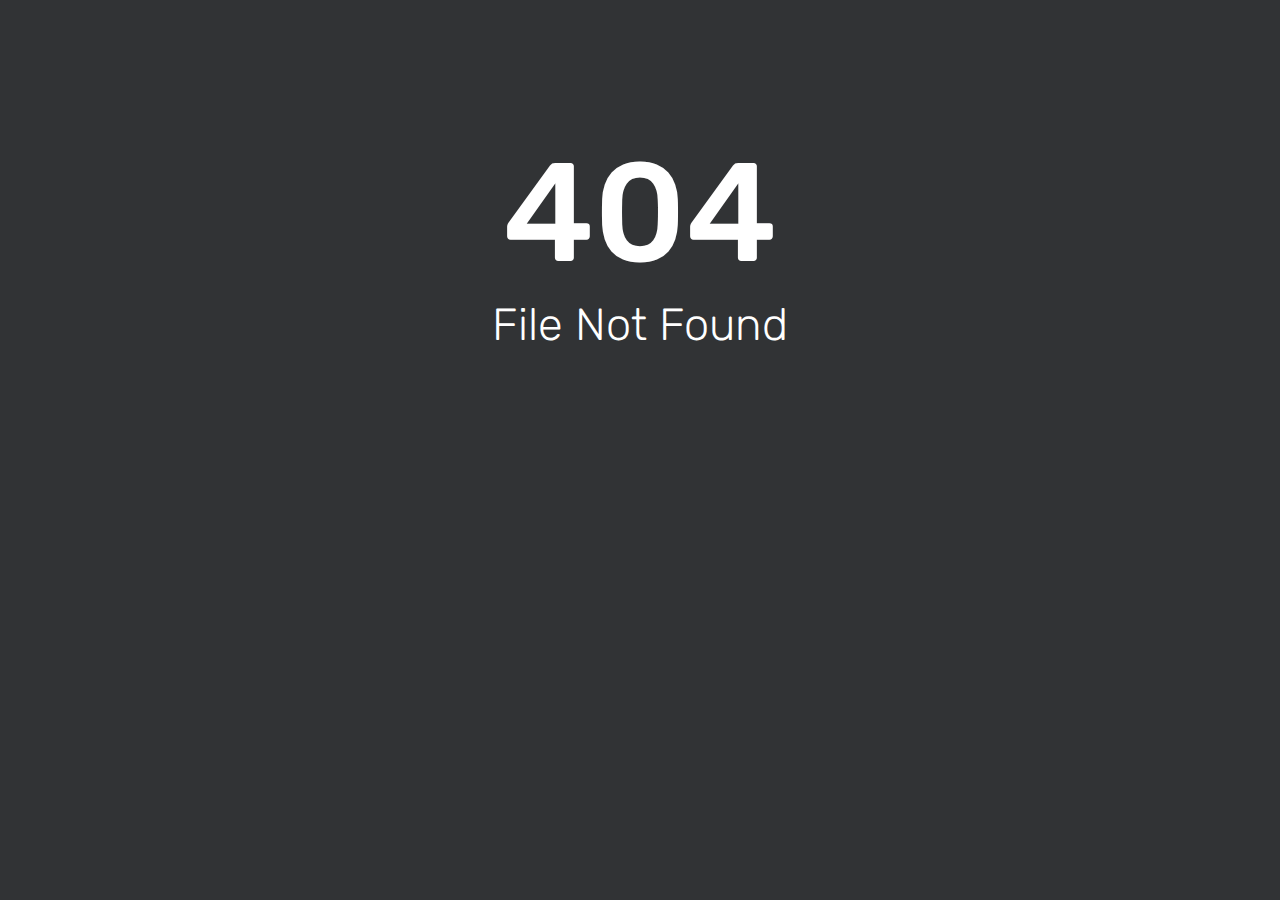
<file: public/assets/css/owl.video.play.html>
<html><head><title>404 - File Not Found</title><link href='//fonts.googleapis.com/css?family=Rubik:300,400,500' rel='stylesheet' type='text/css'><style>html, body { width: 100%; margin: 0; padding: 0; text-align: center; font-family: 'Rubik'; background-repeat: no-repeat; background-position: bottom center; background-size: cover; color: white; height: 100%; background-color: #313335; } h1 {margin-bottom: 0px;font-weight: bold;font-size: 140px;font-weight: 500;padding-top: 130px;margin-bottom: -35px;}h2 {font-size: 45px;color: white; font-weight: 200;}</style></head><body><div id='content'><h1 style='margin-bottom: -35px;'>404</h1><h2>File Not Found</h2></div></body></html>
</file>
<file: public/assets/css/linear-icons.css>
@font-face {
	font-family: 'Linearicons-Free';
	src:url('../fonts/Linearicons-Free54e9.eot?w118d');
	src:url('../fonts/Linearicons-Freed41d.eot?#iefixw118d') format('embedded-opentype'),
		url('../fonts/Linearicons-Free54e9.woff2?w118d') format('woff2'),
		url('../fonts/Linearicons-Free54e9.woff?w118d') format('woff'),
		url('../fonts/Linearicons-Free54e9.ttf?w118d') format('truetype'),
		url('../fonts/Linearicons-Free54e9.svg?w118d#Linearicons-Free') format('svg');
	font-weight: normal;
	font-style: normal;
}

.lnr {
	font-family: 'Linearicons-Free';
	speak: none;
	font-style: normal;
	font-weight: normal;
	font-variant: normal;
	text-transform: none;
	line-height: 1;

	/* Better Font Rendering =========== */
	-webkit-font-smoothing: antialiased;
	-moz-osx-font-smoothing: grayscale;
}

.lnr-home:before {
	content: "\e800";
}
.lnr-apartment:before {
	content: "\e801";
}
.lnr-pencil:before {
	content: "\e802";
}
.lnr-magic-wand:before {
	content: "\e803";
}
.lnr-drop:before {
	content: "\e804";
}
.lnr-lighter:before {
	content: "\e805";
}
.lnr-poop:before {
	content: "\e806";
}
.lnr-sun:before {
	content: "\e807";
}
.lnr-moon:before {
	content: "\e808";
}
.lnr-cloud:before {
	content: "\e809";
}
.lnr-cloud-upload:before {
	content: "\e80a";
}
.lnr-cloud-download:before {
	content: "\e80b";
}
.lnr-cloud-sync:before {
	content: "\e80c";
}
.lnr-cloud-check:before {
	content: "\e80d";
}
.lnr-database:before {
	content: "\e80e";
}
.lnr-lock:before {
	content: "\e80f";
}
.lnr-cog:before {
	content: "\e810";
}
.lnr-trash:before {
	content: "\e811";
}
.lnr-dice:before {
	content: "\e812";
}
.lnr-heart:before {
	content: "\e813";
}
.lnr-star:before {
	content: "\e814";
}
.lnr-star-half:before {
	content: "\e815";
}
.lnr-star-empty:before {
	content: "\e816";
}
.lnr-flag:before {
	content: "\e817";
}
.lnr-envelope:before {
	content: "\e818";
}
.lnr-paperclip:before {
	content: "\e819";
}
.lnr-inbox:before {
	content: "\e81a";
}
.lnr-eye:before {
	content: "\e81b";
}
.lnr-printer:before {
	content: "\e81c";
}
.lnr-file-empty:before {
	content: "\e81d";
}
.lnr-file-add:before {
	content: "\e81e";
}
.lnr-enter:before {
	content: "\e81f";
}
.lnr-exit:before {
	content: "\e820";
}
.lnr-graduation-hat:before {
	content: "\e821";
}
.lnr-license:before {
	content: "\e822";
}
.lnr-music-note:before {
	content: "\e823";
}
.lnr-film-play:before {
	content: "\e824";
}
.lnr-camera-video:before {
	content: "\e825";
}
.lnr-camera:before {
	content: "\e826";
}
.lnr-picture:before {
	content: "\e827";
}
.lnr-book:before {
	content: "\e828";
}
.lnr-bookmark:before {
	content: "\e829";
}
.lnr-user:before {
	content: "\e82a";
}
.lnr-users:before {
	content: "\e82b";
}
.lnr-shirt:before {
	content: "\e82c";
}
.lnr-store:before {
	content: "\e82d";
}
.lnr-cart:before {
	content: "\e82e";
}
.lnr-tag:before {
	content: "\e82f";
}
.lnr-phone-handset:before {
	content: "\e830";
}
.lnr-phone:before {
	content: "\e831";
}
.lnr-pushpin:before {
	content: "\e832";
}
.lnr-map-marker:before {
	content: "\e833";
}
.lnr-map:before {
	content: "\e834";
}
.lnr-location:before {
	content: "\e835";
}
.lnr-calendar-full:before {
	content: "\e836";
}
.lnr-keyboard:before {
	content: "\e837";
}
.lnr-spell-check:before {
	content: "\e838";
}
.lnr-screen:before {
	content: "\e839";
}
.lnr-smartphone:before {
	content: "\e83a";
}
.lnr-tablet:before {
	content: "\e83b";
}
.lnr-laptop:before {
	content: "\e83c";
}
.lnr-laptop-phone:before {
	content: "\e83d";
}
.lnr-power-switch:before {
	content: "\e83e";
}
.lnr-bubble:before {
	content: "\e83f";
}
.lnr-heart-pulse:before {
	content: "\e840";
}
.lnr-construction:before {
	content: "\e841";
}
.lnr-pie-chart:before {
	content: "\e842";
}
.lnr-chart-bars:before {
	content: "\e843";
}
.lnr-gift:before {
	content: "\e844";
}
.lnr-diamond:before {
	content: "\e845";
}
.lnr-linearicons:before {
	content: "\e846";
}
.lnr-dinner:before {
	content: "\e847";
}
.lnr-coffee-cup:before {
	content: "\e848";
}
.lnr-leaf:before {
	content: "\e849";
}
.lnr-paw:before {
	content: "\e84a";
}
.lnr-rocket:before {
	content: "\e84b";
}
.lnr-briefcase:before {
	content: "\e84c";
}
.lnr-bus:before {
	content: "\e84d";
}
.lnr-car:before {
	content: "\e84e";
}
.lnr-train:before {
	content: "\e84f";
}
.lnr-bicycle:before {
	content: "\e850";
}
.lnr-wheelchair:before {
	content: "\e851";
}
.lnr-select:before {
	content: "\e852";
}
.lnr-earth:before {
	content: "\e853";
}
.lnr-smile:before {
	content: "\e854";
}
.lnr-sad:before {
	content: "\e855";
}
.lnr-neutral:before {
	content: "\e856";
}
.lnr-mustache:before {
	content: "\e857";
}
.lnr-alarm:before {
	content: "\e858";
}
.lnr-bullhorn:before {
	content: "\e859";
}
.lnr-volume-high:before {
	content: "\e85a";
}
.lnr-volume-medium:before {
	content: "\e85b";
}
.lnr-volume-low:before {
	content: "\e85c";
}
.lnr-volume:before {
	content: "\e85d";
}
.lnr-mic:before {
	content: "\e85e";
}
.lnr-hourglass:before {
	content: "\e85f";
}
.lnr-undo:before {
	content: "\e860";
}
.lnr-redo:before {
	content: "\e861";
}
.lnr-sync:before {
	content: "\e862";
}
.lnr-history:before {
	content: "\e863";
}
.lnr-clock:before {
	content: "\e864";
}
.lnr-download:before {
	content: "\e865";
}
.lnr-upload:before {
	content: "\e866";
}
.lnr-enter-down:before {
	content: "\e867";
}
.lnr-exit-up:before {
	content: "\e868";
}
.lnr-bug:before {
	content: "\e869";
}
.lnr-code:before {
	content: "\e86a";
}
.lnr-link:before {
	content: "\e86b";
}
.lnr-unlink:before {
	content: "\e86c";
}
.lnr-thumbs-up:before {
	content: "\e86d";
}
.lnr-thumbs-down:before {
	content: "\e86e";
}
.lnr-magnifier:before {
	content: "\e86f";
}
.lnr-cross:before {
	content: "\e870";
}
.lnr-menu:before {
	content: "\e871";
}
.lnr-list:before {
	content: "\e872";
}
.lnr-chevron-up:before {
	content: "\e873";
}
.lnr-chevron-down:before {
	content: "\e874";
}
.lnr-chevron-left:before {
	content: "\e875";
}
.lnr-chevron-right:before {
	content: "\e876";
}
.lnr-arrow-up:before {
	content: "\e877";
}
.lnr-arrow-down:before {
	content: "\e878";
}
.lnr-arrow-left:before {
	content: "\e879";
}
.lnr-arrow-right:before {
	content: "\e87a";
}
.lnr-move:before {
	content: "\e87b";
}
.lnr-warning:before {
	content: "\e87c";
}
.lnr-question-circle:before {
	content: "\e87d";
}
.lnr-menu-circle:before {
	content: "\e87e";
}
.lnr-checkmark-circle:before {
	content: "\e87f";
}
.lnr-cross-circle:before {
	content: "\e880";
}
.lnr-plus-circle:before {
	content: "\e881";
}
.lnr-circle-minus:before {
	content: "\e882";
}
.lnr-arrow-up-circle:before {
	content: "\e883";
}
.lnr-arrow-down-circle:before {
	content: "\e884";
}
.lnr-arrow-left-circle:before {
	content: "\e885";
}
.lnr-arrow-right-circle:before {
	content: "\e886";
}
.lnr-chevron-up-circle:before {
	content: "\e887";
}
.lnr-chevron-down-circle:before {
	content: "\e888";
}
.lnr-chevron-left-circle:before {
	content: "\e889";
}
.lnr-chevron-right-circle:before {
	content: "\e88a";
}
.lnr-crop:before {
	content: "\e88b";
}
.lnr-frame-expand:before {
	content: "\e88c";
}
.lnr-frame-contract:before {
	content: "\e88d";
}
.lnr-layers:before {
	content: "\e88e";
}
.lnr-funnel:before {
	content: "\e88f";
}
.lnr-text-format:before {
	content: "\e890";
}
.lnr-text-format-remove:before {
	content: "\e891";
}
.lnr-text-size:before {
	content: "\e892";
}
.lnr-bold:before {
	content: "\e893";
}
.lnr-italic:before {
	content: "\e894";
}
.lnr-underline:before {
	content: "\e895";
}
.lnr-strikethrough:before {
	content: "\e896";
}
.lnr-highlight:before {
	content: "\e897";
}
.lnr-text-align-left:before {
	content: "\e898";
}
.lnr-text-align-center:before {
	content: "\e899";
}
.lnr-text-align-right:before {
	content: "\e89a";
}
.lnr-text-align-justify:before {
	content: "\e89b";
}
.lnr-line-spacing:before {
	content: "\e89c";
}
.lnr-indent-increase:before {
	content: "\e89d";
}
.lnr-indent-decrease:before {
	content: "\e89e";
}
.lnr-pilcrow:before {
	content: "\e89f";
}
.lnr-direction-ltr:before {
	content: "\e8a0";
}
.lnr-direction-rtl:before {
	content: "\e8a1";
}
.lnr-page-break:before {
	content: "\e8a2";
}
.lnr-sort-alpha-asc:before {
	content: "\e8a3";
}
.lnr-sort-amount-asc:before {
	content: "\e8a4";
}
.lnr-hand:before {
	content: "\e8a5";
}
.lnr-pointer-up:before {
	content: "\e8a6";
}
.lnr-pointer-right:before {
	content: "\e8a7";
}
.lnr-pointer-down:before {
	content: "\e8a8";
}
.lnr-pointer-left:before {
	content: "\e8a9";
}
</file>
<file: public/assets/css/stroke-gan-icon.css>
@font-face {
	font-family: 'Stroke-Gap-Icons';
	src: url('../fonts/Stroke-Gap-Icons.eot');
}
@font-face {
	font-family: 'Stroke-Gap-Icons';
	src: url([data-uri]) format('truetype'),
		 url([data-uri]) format('woff');
	font-weight: normal;
	font-style: normal;
}

.icon {
	font-family: 'Stroke-Gap-Icons';
	speak: none;
	font-style: normal;
	font-weight: normal;
	font-variant: normal;
	text-transform: none;
	line-height: 1;

	/* Better Font Rendering =========== */
	-webkit-font-smoothing: antialiased;
	-moz-osx-font-smoothing: grayscale;
}

.icon-WorldWide:before {
	content: "\e600";
}
.icon-WorldGlobe:before {
	content: "\e601";
}
.icon-Underpants:before {
	content: "\e602";
}
.icon-Tshirt:before {
	content: "\e603";
}
.icon-Trousers:before {
	content: "\e604";
}
.icon-Tie:before {
	content: "\e605";
}
.icon-TennisBall:before {
	content: "\e606";
}
.icon-Telesocpe:before {
	content: "\e607";
}
.icon-Stop:before {
	content: "\e608";
}
.icon-Starship:before {
	content: "\e609";
}
.icon-Starship2:before {
	content: "\e60a";
}
.icon-Speaker:before {
	content: "\e60b";
}
.icon-Speaker2:before {
	content: "\e60c";
}
.icon-Soccer:before {
	content: "\e60d";
}
.icon-Snikers:before {
	content: "\e60e";
}
.icon-Scisors:before {
	content: "\e60f";
}
.icon-Puzzle:before {
	content: "\e610";
}
.icon-Printer:before {
	content: "\e611";
}
.icon-Pool:before {
	content: "\e612";
}
.icon-Podium:before {
	content: "\e613";
}
.icon-Play:before {
	content: "\e614";
}
.icon-Planet:before {
	content: "\e615";
}
.icon-Pause:before {
	content: "\e616";
}
.icon-Next:before {
	content: "\e617";
}
.icon-MusicNote2:before {
	content: "\e618";
}
.icon-MusicNote:before {
	content: "\e619";
}
.icon-MusicMixer:before {
	content: "\e61a";
}
.icon-Microphone:before {
	content: "\e61b";
}
.icon-Medal:before {
	content: "\e61c";
}
.icon-ManFigure:before {
	content: "\e61d";
}
.icon-Magnet:before {
	content: "\e61e";
}
.icon-Like:before {
	content: "\e61f";
}
.icon-Hanger:before {
	content: "\e620";
}
.icon-Handicap:before {
	content: "\e621";
}
.icon-Forward:before {
	content: "\e622";
}
.icon-Footbal:before {
	content: "\e623";
}
.icon-Flag:before {
	content: "\e624";
}
.icon-FemaleFigure:before {
	content: "\e625";
}
.icon-Dislike:before {
	content: "\e626";
}
.icon-DiamondRing:before {
	content: "\e627";
}
.icon-Cup:before {
	content: "\e628";
}
.icon-Crown:before {
	content: "\e629";
}
.icon-Column:before {
	content: "\e62a";
}
.icon-Click:before {
	content: "\e62b";
}
.icon-Cassette:before {
	content: "\e62c";
}
.icon-Bomb:before {
	content: "\e62d";
}
.icon-BatteryLow:before {
	content: "\e62e";
}
.icon-BatteryFull:before {
	content: "\e62f";
}
.icon-Bascketball:before {
	content: "\e630";
}
.icon-Astronaut:before {
	content: "\e631";
}
.icon-WineGlass:before {
	content: "\e632";
}
.icon-Water:before {
	content: "\e633";
}
.icon-Wallet:before {
	content: "\e634";
}
.icon-Umbrella:before {
	content: "\e635";
}
.icon-TV:before {
	content: "\e636";
}
.icon-TeaMug:before {
	content: "\e637";
}
.icon-Tablet:before {
	content: "\e638";
}
.icon-Soda:before {
	content: "\e639";
}
.icon-SodaCan:before {
	content: "\e63a";
}
.icon-SimCard:before {
	content: "\e63b";
}
.icon-Signal:before {
	content: "\e63c";
}
.icon-Shaker:before {
	content: "\e63d";
}
.icon-Radio:before {
	content: "\e63e";
}
.icon-Pizza:before {
	content: "\e63f";
}
.icon-Phone:before {
	content: "\e640";
}
.icon-Notebook:before {
	content: "\e641";
}
.icon-Mug:before {
	content: "\e642";
}
.icon-Mastercard:before {
	content: "\e643";
}
.icon-Ipod:before {
	content: "\e644";
}
.icon-Info:before {
	content: "\e645";
}
.icon-Icecream2:before {
	content: "\e646";
}
.icon-Icecream1:before {
	content: "\e647";
}
.icon-Hourglass:before {
	content: "\e648";
}
.icon-Help:before {
	content: "\e649";
}
.icon-Goto:before {
	content: "\e64a";
}
.icon-Glasses:before {
	content: "\e64b";
}
.icon-Gameboy:before {
	content: "\e64c";
}
.icon-ForkandKnife:before {
	content: "\e64d";
}
.icon-Export:before {
	content: "\e64e";
}
.icon-Exit:before {
	content: "\e64f";
}
.icon-Espresso:before {
	content: "\e650";
}
.icon-Drop:before {
	content: "\e651";
}
.icon-Download:before {
	content: "\e652";
}
.icon-Dollars:before {
	content: "\e653";
}
.icon-Dollar:before {
	content: "\e654";
}
.icon-DesktopMonitor:before {
	content: "\e655";
}
.icon-Corkscrew:before {
	content: "\e656";
}
.icon-CoffeeToGo:before {
	content: "\e657";
}
.icon-Chart:before {
	content: "\e658";
}
.icon-ChartUp:before {
	content: "\e659";
}
.icon-ChartDown:before {
	content: "\e65a";
}
.icon-Calculator:before {
	content: "\e65b";
}
.icon-Bread:before {
	content: "\e65c";
}
.icon-Bourbon:before {
	content: "\e65d";
}
.icon-BottleofWIne:before {
	content: "\e65e";
}
.icon-Bag:before {
	content: "\e65f";
}
.icon-Arrow:before {
	content: "\e660";
}
.icon-Antenna2:before {
	content: "\e661";
}
.icon-Antenna1:before {
	content: "\e662";
}
.icon-Anchor:before {
	content: "\e663";
}
.icon-Wheelbarrow:before {
	content: "\e664";
}
.icon-Webcam:before {
	content: "\e665";
}
.icon-Unlinked:before {
	content: "\e666";
}
.icon-Truck:before {
	content: "\e667";
}
.icon-Timer:before {
	content: "\e668";
}
.icon-Time:before {
	content: "\e669";
}
.icon-StorageBox:before {
	content: "\e66a";
}
.icon-Star:before {
	content: "\e66b";
}
.icon-ShoppingCart:before {
	content: "\e66c";
}
.icon-Shield:before {
	content: "\e66d";
}
.icon-Seringe:before {
	content: "\e66e";
}
.icon-Pulse:before {
	content: "\e66f";
}
.icon-Plaster:before {
	content: "\e670";
}
.icon-Plaine:before {
	content: "\e671";
}
.icon-Pill:before {
	content: "\e672";
}
.icon-PicnicBasket:before {
	content: "\e673";
}
.icon-Phone2:before {
	content: "\e674";
}
.icon-Pencil:before {
	content: "\e675";
}
.icon-Pen:before {
	content: "\e676";
}
.icon-PaperClip:before {
	content: "\e677";
}
.icon-On-Off:before {
	content: "\e678";
}
.icon-Mouse:before {
	content: "\e679";
}
.icon-Megaphone:before {
	content: "\e67a";
}
.icon-Linked:before {
	content: "\e67b";
}
.icon-Keyboard:before {
	content: "\e67c";
}
.icon-House:before {
	content: "\e67d";
}
.icon-Heart:before {
	content: "\e67e";
}
.icon-Headset:before {
	content: "\e67f";
}
.icon-FullShoppingCart:before {
	content: "\e680";
}
.icon-FullScreen:before {
	content: "\e681";
}
.icon-Folder:before {
	content: "\e682";
}
.icon-Floppy:before {
	content: "\e683";
}
.icon-Files:before {
	content: "\e684";
}
.icon-File:before {
	content: "\e685";
}
.icon-FileBox:before {
	content: "\e686";
}
.icon-ExitFullScreen:before {
	content: "\e687";
}
.icon-EmptyBox:before {
	content: "\e688";
}
.icon-Delete:before {
	content: "\e689";
}
.icon-Controller:before {
	content: "\e68a";
}
.icon-Compass:before {
	content: "\e68b";
}
.icon-CompassTool:before {
	content: "\e68c";
}
.icon-ClipboardText:before {
	content: "\e68d";
}
.icon-ClipboardChart:before {
	content: "\e68e";
}
.icon-ChemicalGlass:before {
	content: "\e68f";
}
.icon-CD:before {
	content: "\e690";
}
.icon-Carioca:before {
	content: "\e691";
}
.icon-Car:before {
	content: "\e692";
}
.icon-Book:before {
	content: "\e693";
}
.icon-BigTruck:before {
	content: "\e694";
}
.icon-Bicycle:before {
	content: "\e695";
}
.icon-Wrench:before {
	content: "\e696";
}
.icon-Web:before {
	content: "\e697";
}
.icon-Watch:before {
	content: "\e698";
}
.icon-Volume:before {
	content: "\e699";
}
.icon-Video:before {
	content: "\e69a";
}
.icon-Users:before {
	content: "\e69b";
}
.icon-User:before {
	content: "\e69c";
}
.icon-UploadCLoud:before {
	content: "\e69d";
}
.icon-Typing:before {
	content: "\e69e";
}
.icon-Tools:before {
	content: "\e69f";
}
.icon-Tag:before {
	content: "\e6a0";
}
.icon-Speedometter:before {
	content: "\e6a1";
}
.icon-Share:before {
	content: "\e6a2";
}
.icon-Settings:before {
	content: "\e6a3";
}
.icon-Search:before {
	content: "\e6a4";
}
.icon-Screwdriver:before {
	content: "\e6a5";
}
.icon-Rolodex:before {
	content: "\e6a6";
}
.icon-Ringer:before {
	content: "\e6a7";
}
.icon-Resume:before {
	content: "\e6a8";
}
.icon-Restart:before {
	content: "\e6a9";
}
.icon-PowerOff:before {
	content: "\e6aa";
}
.icon-Pointer:before {
	content: "\e6ab";
}
.icon-Picture:before {
	content: "\e6ac";
}
.icon-OpenedLock:before {
	content: "\e6ad";
}
.icon-Notes:before {
	content: "\e6ae";
}
.icon-Mute:before {
	content: "\e6af";
}
.icon-Movie:before {
	content: "\e6b0";
}
.icon-Microphone2:before {
	content: "\e6b1";
}
.icon-Message:before {
	content: "\e6b2";
}
.icon-MessageRight:before {
	content: "\e6b3";
}
.icon-MessageLeft:before {
	content: "\e6b4";
}
.icon-Menu:before {
	content: "\e6b5";
}
.icon-Media:before {
	content: "\e6b6";
}
.icon-Mail:before {
	content: "\e6b7";
}
.icon-List:before {
	content: "\e6b8";
}
.icon-Layers:before {
	content: "\e6b9";
}
.icon-Key:before {
	content: "\e6ba";
}
.icon-Imbox:before {
	content: "\e6bb";
}
.icon-Eye:before {
	content: "\e6bc";
}
.icon-Edit:before {
	content: "\e6bd";
}
.icon-DSLRCamera:before {
	content: "\e6be";
}
.icon-DownloadCloud:before {
	content: "\e6bf";
}
.icon-CompactCamera:before {
	content: "\e6c0";
}
.icon-Cloud:before {
	content: "\e6c1";
}
.icon-ClosedLock:before {
	content: "\e6c2";
}
.icon-Chart2:before {
	content: "\e6c3";
}
.icon-Bulb:before {
	content: "\e6c4";
}
.icon-Briefcase:before {
	content: "\e6c5";
}
.icon-Blog:before {
	content: "\e6c6";
}
.icon-Agenda:before {
	content: "\e6c7";
}
</file>
<file: public/assets/css/shortcode/shortcodes.css>
/*

Template Name: Dazimaxx Premium Multipurpose HTML Template
Description: This is html5 template
Author: HasTech
Version: 1.0
Note: This is Short code style file. All Short code related style included in this file. 

*/

@import url("../simple-line-icons.css");
@import url("../jquery-ui.css");
@import url("default.css");
@import url("header.css");
@import url("slider.css");
@import url("footer.css");
</file>
<file: public/assets/style.css>
/*-----------------------------------------------------------------------------------

    Template Name: Dazimaxx Premium Multipurpose HTML Template
    Description: This is html5 template
    Author: HasTech
    Version: 1.0

-----------------------------------------------------------------------------------
    
    CSS INDEX
    ===================
	
    1. About Area
    2. Service Area
    3. Feature Products Area
    4. Testimonial Area
    5. Fun Factor Area
    6. Latest Products Area
    7. Team Area
    8. Timeline Area
    9. Contact Area
    10. Blog Area
    11. Homepage Two
    12. Homepage Three
    13. Shop List Page
    14. Product Details Page
    15. About Page
    16. Service Page
    17. Team Page
    18. Contact Page
    19. Blog Page
    20. Blog Details Page

-----------------------------------------------------------------------------------*/
/*************************
 Bootstrap Custom Container
************************/
.container, 
.container-fluid, 
.container-lg, 
.container-md, 
.container-sm, 
.container-xl, 
.container-xxl {
  width: 100%;
  padding-right: 15px;
  padding-left: 15px;
  margin-right: auto;
  margin-left: auto;
}


@media (min-width: 576px){
  .container, 
  .container-sm {
    width: 100%;
    max-width: 100%;
}
}

@media (min-width: 768px){
  .container, 
  .container-md, 
  .container-sm {
    max-width: 750px;
}
}

@media (min-width: 992px){
  .container, 
  .container-lg, 
  .container-md, 
  .container-sm {
    max-width: 960px;
}
}

@media (min-width: 1200px){
  .container, 
  .container-lg, 
  .container-md, 
  .container-sm, 
  .container-xl {
    max-width: 1200px;
  }
}

@media (min-width: 1400px){
  .container, 
  .container-lg, 
  .container-md, 
  .container-sm, 
  .container-xl, 
  .container-xxl {
    max-width: 1200px;
  }
}


.row {
  --bs-gutter-x: 30px;
}
a{
    text-decoration: none;
}
h5, .h5 {
    font-size: 14px;
}
.m-rl-n-15px{
    margin-left: -15px;
    margin-right: -15px;
}
.p-lr-15px{
    padding-left:15px;
    padding-right:15px;
}
.mb-n-30px{
    margin-bottom: -30px;
}
.mb-30px{
    margin-bottom: 30px;
}
/*----------------------------------------*/
/*  1. About Area
/*----------------------------------------*/
.about-title h3 {
    color: #9d9d9d;
    font-family: "oswaldextralight";
    margin-bottom: 0;
    text-transform: uppercase;
}
.about-title h2 {
    color: #e66b00;
    font-family: "oswalddemibold";
    line-height: 32px;
    text-transform: uppercase;
}
.about-title > span {
    color: #9d9d9d;
    display: block;
    font-family: "oswaldextralight";
    font-size: 13px;
    left: 2px;
    letter-spacing: 5.5px;
    position: relative;
    top: 0;
}
.about-text {padding-left: 25px; padding-right: 70px;}
.about-title {padding-bottom: 47px; padding-left: 25px;}
.about-text > p:first-of-type {margin-bottom: 22px;}
.about-text > span {
    color: #ffffff;
    font-family: "oswaldextralight";
    text-transform: uppercase;
}
.about-text > p:last-of-type {margin-bottom: 45px;}
.singature {padding-top: 31px;}
.about-image > img {border-radius: 4px;}
/*----------------------------------------*/
/*  2. Service Area
/*----------------------------------------*/
.srv-icon {
    display: block;
    margin-bottom: 19px;
    position: relative;
    z-index: 1;
}
.srv-icon > img {filter: url('data:image/svg+xml;charset=utf-8,<svg xmlns="http://www.w3.org/2000/svg"><filter id="filter"><feComponentTransfer color-interpolation-filters="sRGB"><feFuncR type="linear" slope="1" /><feFuncG type="linear" slope="1" /><feFuncB type="linear" slope="1" /></feComponentTransfer><feComponentTransfer color-interpolation-filters="sRGB"><feFuncR type="table" tableValues="1 0" /><feFuncG type="table" tableValues="1 0" /><feFuncB type="table" tableValues="1 0" /></feComponentTransfer></filter></svg>#filter');-webkit-filter: brightness(0) invert(1);filter: brightness(0) invert(1); -webkit-transition: all 0.3s ease 0s; transition: all 0.3s ease 0s;}
.single-service > h5 {
    color: #ffffff;
    font-family: "oswaldmedium";
    font-weight: 400;
    margin-bottom: 45px;
    text-transform: uppercase;
    -webkit-transition: all 0.3s ease 0s;
    transition: all 0.3s ease 0s;
}
.divider {
    background: #e66b00 none repeat scroll 0 0;
    display: block;
    height: 2px;
    margin: auto auto 40px;
    width: 40px;
}
.single-service {padding: 60px 30px 42px; position: relative;}
.single-service:hover h5 {color: #e66b00;}
.single-service:hover .srv-icon img {filter: url('data:image/svg+xml;charset=utf-8,<svg xmlns="http://www.w3.org/2000/svg"><filter id="filter"><feComponentTransfer color-interpolation-filters="sRGB"><feFuncR type="linear" slope="1" /><feFuncG type="linear" slope="1" /><feFuncB type="linear" slope="1" /></feComponentTransfer><feComponentTransfer color-interpolation-filters="sRGB"><feFuncR type="table" tableValues="0 1" /><feFuncG type="table" tableValues="0 1" /><feFuncB type="table" tableValues="0 1" /></feComponentTransfer></filter></svg>#filter');-webkit-filter: brightness(100%) invert(0%);filter: brightness(100%) invert(0%);}
.single-service:after {
    border-bottom: 1px solid rgba(255, 255, 255, 0.05);
    border-left: 1px solid rgba(255, 255, 255, 0.05);
    content: "";
    height: 100%;
    left: 0;
    position: absolute;
    top: 0;
    width: 100%;
}
.col-md-6:first-child .single-service:after, .col-md-6:nth-child(4) .single-service:after {border-left: 0 none;}
.single-service:before {
    position: absolute;
}
.custom {margin-left: 0; margin-right: 0;}
.custom .col-md-6 {
    padding-left: 0;
    padding-right: 0;
}
.col-md-6:nth-child(4) .single-service:after, .col-md-6:nth-child(5) .single-service:after, .col-md-6:nth-child(6) .single-service:after {
    border-bottom: 0 none;
}
.col-md-6:nth-child(1) .single-service, .col-md-6:nth-child(2) .single-service, .col-md-6:nth-child(3) .single-service {
    padding-bottom: 60px;
}
.col-md-6:nth-child(4) .single-service, .col-md-6:nth-child(5) .single-service, .col-md-6:nth-child(6) .single-service {
    padding-top: 73px;
}
.single-service > * {position: relative; z-index: 1;}
/*----------------------------------------*/
/*  3. Feature Products Area
/*----------------------------------------*/
.slick-slide img {width: 100%; border-radius: 3px;}
.feature-product-area *, .feature-product-two-area * {position: relative; z-index: 3;}
.feature-product-area .feature-image, .feature-product-two-area, .feature-image {border-radius: 3px}
.single-feature-item {position: relative; margin: 50px 0;}
.feature-wrapper {
    background: rgba(0, 0, 0, 0) -webkit-linear-gradient(rgba(0, 0, 0, 0), #000000) repeat scroll 0 0;
    background: rgba(0, 0, 0, 0) linear-gradient(rgba(0, 0, 0, 0), #000000) repeat scroll 0 0;
    bottom: 0;
    left: 0;
    padding: 55px 32px 31px;
    position: absolute;
    width: 100%;
    border-radius: 0 0 3px 3px;
    -webkit-transition: all 0.3s ease 0s;
    transition: all 0.3s ease 0s
}
.feature-text > h5 {
    color: #ffffff;
    font-family: "oswaldmedium";
    font-weight: 400;
    margin-bottom: 10px;
    text-transform: uppercase;
}
.feature-text > h5 a {color: #fff}
.feature-text > h5 a:hover {color: #e66b00}
.rating i {color: #5a6069; font-size: 13px;}
.rating i.yellow {color: #ffcc00;}
.rating > span {
    color: #5a6069;
    display: inline-block;
    font-size: 13px;
    padding-left: 7px;
}
.single-feature-item:hover .feature-image {background: #000}
.slick-current .feature-wrapper {bottom: 10px;}
.slick-current .single-feature-item {-webkit-transform: scaleY(1.3);transform: scaleY(1.3);}
.feature-image > img {border-radius: 3px; width: 100%;}
.slick-dots > li {display: none;}
.slick-list.draggable {padding-left: 0 !important; padding-right: 0 !important;}
.feature-info > span {
    color: #5a6069;
    display: block;
    font-size: 13px;
    line-height: 24px;
}
.feature-info > span span {color: #cacedb;}
.feature-info {
    border-bottom: 1px solid #1a1e23;
    border-top: 1px solid #1a1e23;
    margin-bottom: 29px;
    margin-top: 14px;
    padding: 10px 0 11px;
}
.discount:after {
    background: #ffcf38 none repeat scroll 0 0;
    content: "";
    height: 6px;
    position: absolute;
    right: -3px;
    top: 9px;
    -webkit-transform: rotate(45deg);
            transform: rotate(45deg);
    width: 6px;
}
.discount {
    background: #ffcf38 none repeat scroll 0 0;
    border-radius: 3px;
    color: #30343c;
    display: inline-block;
    font-size: 12px;
    height: 25px;
    line-height: 25px;
    text-align: center;
    width: 35px;
    position: relative;
}
.current-price {
    color: #e66b00;
    font-family: "oswaldmedium";
    font-weight: 400;
    font-size: 16px;
    margin-left: 23px;
    position: relative;
    text-transform: uppercase;
    top: 2px;
}
.pre-price {
    color: #5a6069;
    font-family: "oswaldextralight";
    margin-left: 15px;
    position: relative;
    text-decoration: line-through;
    top: 2px;
}
.single-feature-item:hover .feature-wrapper {
    background: rgba(0, 0, 0, 0) -webkit-linear-gradient(rgba(0, 0, 0, 0), #000000, #000000, #000000) repeat scroll 0 0;
    background: rgba(0, 0, 0, 0) linear-gradient(rgba(0, 0, 0, 0), #000000, #000000, #000000) repeat scroll 0 0;
    padding: 98px 32px 29px;
}
.feature-price, .feature-info {display: none;}
.single-feature-item:hover .feature-price, .single-feature-item:hover .feature-info {display: block;}
.slick-prev, .slick-next {
    background: rgba(0, 0, 0, 0) none repeat scroll 0 0;
    border: 1px solid rgba(255, 255, 255, .1);
    border-radius: 50%;
    color: rgba(0, 0, 0, 0);
    cursor: pointer;
    display: block;
    font-size: 0;
    height: 56px;
    line-height: 54px;
    margin-top: -28px;
    outline: medium none;
    padding: 0;
    position: absolute;
    text-align: center;
    top: 50%;
    width: 56px;
    z-index: 4;
}
.slick-prev {left: -12px; z-index: 5;}
.slick-next {right: -12px; z-index: 3;}
.slick-prev:before, .slick-next:before {
    color: #fff;
    content: "\f104";
    font-family: "FontAwesome";
    font-size: 18px;
    height: 56px;
    left: 0;
    position: absolute;
    top: 0;
    -webkit-transition: all 0.3s ease 0s;
    transition: all 0.3s ease 0s;
    width: 56px;
}
.slick-prev:hover, .slick-next:hover {background: rgba(255, 255, 255, .2); border-color: #fff}
.slick-next:before {content: "\f105"; right: 0;}
/*----------------------------------------*/
/*  4. Testimonial Area
/*----------------------------------------*/
.owl-item .single-testi img {border: 2px solid #ffffff; border-radius: 50%; width: auto;}
.single-testi > span {display: inline-block; margin-bottom: 52px;}
.single-testi {margin-bottom: 64px; text-align: center;}
.single-testi .name-info {
    color: #ffffff;
    display: block;
    font-family: "oswaldextralight";
    margin-bottom: 0;
    margin-top: 46px;
    text-transform: uppercase;
}
.single-testi > p {padding: 0 125px; position: relative;}
.single-testi > p:before, .single-testi > p:after {
    background: rgba(0, 0, 0, 0) url("img/icon/coma-1.png") repeat scroll 0 0;
    content: "";
    height: 41px;
    left: 42px;
    position: absolute;
    top: -2px;
    width: 51px;
}
.single-testi > p:after {
    background: rgba(0, 0, 0, 0) url("img/icon/coma-2.png") repeat scroll 0 0;
    left: auto;
    right: 42px;
}
.testimonial-carousel .owl-nav div {display: none}
.testimonial-carousel .owl-dots {
    height: 22px;
    line-height: 20px;
    margin: auto;
    position: relative;
    text-align: center;
    width: 570px;
    z-index: 2;
}
.testimonial-carousel .owl-dots:after {
    background: #2c2d32 none repeat scroll 0 0;
    content: "";
    height: 1px;
    left: 0;
    position: absolute;
    top: 11px;
    width: 100%;
}
.testimonial-carousel .owl-dot {display: inline-block; position: relative}
.testimonial-carousel .owl-dot:after {
    background: #14151b none repeat scroll 0 0;
    content: "";
    height: 24px;
    left: 60px;
    position: absolute;
    top: 0;
    width: 24px;
    z-index: 1;
    -webkit-transition: all 0.3s ease 0s;
    transition: all 0.3s ease 0s
}
.testimonial-carousel .owl-dot.active:after {left: 55px; width: 33px;}
.testimonial-carousel .owl-dot span {
    background: #434449 none repeat scroll 0 0;
    display: inline-block;
    height: 7px;
    margin: 0 69px;
    position: relative;
    -webkit-transform: rotate(45deg);
            transform: rotate(45deg);
    -webkit-transition: all 0.3s ease 0s;
    transition: all 0.3s ease 0s;
    width: 7px;
    z-index: 3;
}
.testimonial-carousel .owl-dot.active span{background: #e66b00 none repeat scroll 0 0;}
.testimonial-carousel .owl-dot span:after {
    background: rgba(0, 0, 0, 0) none repeat scroll 0 0;
    border: 1px solid #db1616;
    content: "";
    height: 15px;
    left: -4px;
    opacity: 0;
    -ms-filter: "progid:DXImageTransform.Microsoft.Alpha(Opacity=0)";
    position: absolute;
    top: -4px;
    -webkit-transition: all 0.3s ease 0s;
    transition: all 0.3s ease 0s;
    width: 15px;
}
.testimonial-carousel .owl-dot.active span:after {opacity: 1;-ms-filter: "progid:DXImageTransform.Microsoft.Alpha(Opacity=100)";}
/*----------------------------------------*/
/*  5. Fun Factor Area
/*----------------------------------------*/
.fun-container {
    border: 1px solid rgba(255, 255, 255, 0.1);
    overflow: hidden;
    position: relative;
    text-align: center;
    z-index: 3;
}
.single-fun-factor {float: left; position: relative; width: 25%;}
.fun-icon {
    color: #ffffff;
    display: block;
    font-size: 48px;
    margin-bottom: 25px;
}
.fun-item > h5, .fun-item > h1 {color: #ffffff; font-family: "oswaldmedium"; font-weight: 400;}
.fun-divider {
    background: #e66b00 none repeat scroll 0 0;
    display: block;
    height: 2px;
    margin: auto auto 25px;
    width: 40px;
}
.fun-item > h5 {margin-bottom: 19px;}
.fun-item > h1 {line-height: 36px;}
.fun-item {padding: 33px 0 46px; position: relative;}
.fun-item:after {
    background: rgba(0, 0, 0, 0) none repeat scroll 0 0;
    border-left: 1px solid rgba(255, 255, 255, 0.1);
    content: "";
    height: 150px;
    position: absolute;
    right: 0;
    top: 48px;
    width: 1px;
}
.single-fun-factor:last-child .fun-item:after {display: none;}
/*----------------------------------------*/
/*  6. Latest Products Area
/*----------------------------------------*/
.latest-item img {border-radius: 3px;}
.latest-item {margin-bottom: 30px; position: relative;}
.latest-p-title {
    background: rgba(0, 0, 0, 0) -webkit-linear-gradient(rgba(0, 0, 0, 0), #000000) repeat scroll 0 0;
    background: rgba(0, 0, 0, 0) linear-gradient(rgba(0, 0, 0, 0), #000000) repeat scroll 0 0;
    bottom: 0;
    left: 0;
    padding: 110px 30px 16px;
    position: absolute;
    width: 100%;
}
.latest-p-title > .p-title-1 {
    color: #ffffff;
    display: block;
    font-family: "oswaldmedium";
    font-weight: 400;
    margin-bottom: 7px;
    text-transform: uppercase;
    -webkit-transition: all 0.3s ease 0s;
    transition: all 0.3s ease 0s;
}
.latest-item:hover .p-title-1 {color: #e66b00;}
.latest-p-title > .p-number {display: block; font-size: 13px; color: #90939c}
/*----------------------------------------*/
/*  7. Team Area
/*----------------------------------------*/
.single-member {
    margin-bottom: -185px;
    overflow: hidden;
    position: relative;
    z-index: 3;
}
.single-member > a {display: block;}
.team-img {display: block; position: relative; border-radius: 3px;}
.team-img img {border-radius: 4px}
.team-text {
    background: rgba(0, 0, 0, 0) -webkit-linear-gradient(rgba(0, 0, 0, 0), #000000) repeat scroll 0 0;
    background: rgba(0, 0, 0, 0) linear-gradient(rgba(0, 0, 0, 0), #000000) repeat scroll 0 0;
    border-radius: 0 0 3px 3px;
    bottom: 0;
    left: 0;
    padding: 0 24px;
    position: absolute;
    width: 100%;
}
.member-name {
    display: block;
    font-family: "oswaldmedium";
    margin-bottom: 8px;
    text-transform: uppercase;
}
.member-name a {color: #ffffff;}
.single-member:hover .member-name a {color: #e66b00;}
.member-info {color: #ddd; font-size: 13px;}
.team-info {padding-bottom: 18px; padding-top: 41px; -webkit-transition: all 0.5s ease 0s; transition: all 0.5s ease 0s}
.team-hover > span {
    color: #ffffff;
    display: block;
    font-size: 13px;
    line-height: 20px;
}
.team-hover span span {color: #e66b00;}
.member-links > a {
    border: 2px solid rgba(255, 255, 255, 0.1);
    border-radius: 50%;
    color: #535353;
    display: inline-block;
    font-size: 12px;
    height: 35px;
    line-height: 30px;
    margin-right: 7px;
    text-align: center;
    width: 35px;
}
.member-links > a:hover {border-color: rgba(255, 255, 255, 0.7); color: #ffffff;}
.member-links {padding-bottom: 22px; padding-top: 17px;}
.team-hover {
    bottom: -115%;
    left: 0;
    padding: 0 24px;
    position: absolute;
    -webkit-transition: all 0.4s ease 0s;
    transition: all 0.4s ease 0s;
    width: 100%;
}
.single-member:hover .team-hover {bottom: 0;}
.single-member:hover .team-info {padding-bottom: 129px;}
.single-member:hover .team-text {padding-top: 41px;}
/*----------------------------------------*/
/*  8. Timeline Area
/*----------------------------------------*/
.timeline-area {padding-top: 330px; overflow: hidden;}
.timeline-date {
    border-bottom: 2px solid rgba(255, 255, 255, 0.1);
    color: #ffffff;
    float: left;
    font-size: 13px;
    font-weight: 500;
    margin-left: 9px;
    margin-right: 36px;
    padding-bottom: 6px;
    position: relative;
    text-align: right;
    width: 91px;
}
.timeline-text {overflow: hidden; padding-bottom: 42px;}
.timeline-wrapper {float: left; width: 49%;}
.timeline-title {
    color: #ffffff;
    display: block;
    font-weight: 500;
    margin-bottom: 14px;
}
.timeline-date:after {
    background: #e66b00 none repeat scroll 0 0;
    bottom: -5px;
    content: "";
    height: 8px;
    left: -12px;
    position: absolute;
    -webkit-transform: rotate(45deg);
            transform: rotate(45deg);
    width: 8px;
}
.single-timeline-item {position: relative;}
.single-timeline-item:after {
    background: rgba(255, 255, 255, 0.1) none repeat scroll 0 0;
    content: "";
    height: 100%;
    left: 0;
    position: absolute;
    top: 0;
    width: 1px;
}
.single-timeline-item:first-child {padding-top: 66px;}
.timeline-container {position: relative;}
.timeline-image {
    position: absolute;
    right: 0;
    top: 22%;
    width: 73.5%;
}
.timeline-image > img {position: absolute; right: -30px; top: 59px;}
.single-timeline-item:first-child:after {
    background: rgba(255, 255, 255, 0) -webkit-linear-gradient(rgba(0, 0, 0, 0), rgba(255, 255, 255, 0.1), rgba(255, 255, 255, 0.1)) repeat scroll 0 0;
    background: rgba(255, 255, 255, 0) linear-gradient(rgba(0, 0, 0, 0), rgba(255, 255, 255, 0.1), rgba(255, 255, 255, 0.1)) repeat scroll 0 0;
}
.single-timeline-item:last-child:after {
    background: rgba(255, 255, 255, 0) -webkit-linear-gradient(rgba(255, 255, 255, 0.1), rgba(0, 0, 0, 0)) repeat scroll 0 0;
    background: rgba(255, 255, 255, 0) linear-gradient(rgba(255, 255, 255, 0.1), rgba(0, 0, 0, 0)) repeat scroll 0 0;
}
/*----------------------------------------*/
/*  9. Contact Area
/*----------------------------------------*/
#contact-form input, #contact-form textarea, #reply-form input, #reply-form textarea {
    border: 1px solid rgba(255, 255, 255, 0.2);
    border-radius: 3px;
    color: #90939c;
    font-size: 13px;
    height: 57px;
    margin-bottom: 30px;
    padding: 0 24px;
    resize: none;
}
#contact-form input::-moz-placeholder, #contact-form textarea::-moz-placeholder {color: #90939c;} 
#contact-form input::-webkit-input-placeholder, #contact-form textarea::-webkit-input-placeholder {
    color: #90939c;
}
#reply-form input::-moz-placeholder, #reply-form textarea::-moz-placeholder {color: #90939c;} 
#reply-form input::-webkit-input-placeholder, #reply-form textarea::-webkit-input-placeholder {
    color: #90939c;
}
#contact-form textarea, #reply-form textarea {height: 172px; padding: 20px 24px;}
.submit-btn {margin-top: 70px;}
/*----------------------------------------*/
/*  10. Blog Area
/*----------------------------------------*/
.blog-image > a {display: block; position: relative;}
.blog-image img {border-radius: 2px;}
.blog-image {margin-bottom: 28px;}
.blog-info {
    background: rgba(0, 0, 0, 0) -webkit-linear-gradient(rgba(0, 0, 0, 0), rgba(0, 0, 0, 0), #000000) repeat scroll 0 0;
    background: rgba(0, 0, 0, 0) linear-gradient(rgba(0, 0, 0, 0), rgba(0, 0, 0, 0), #000000) repeat scroll 0 0;
    border-radius: 0 0 3px 3px;
    bottom: 0;
    left: 0;
    padding: 106px 17px 10px;
    position: absolute;
    width: 100%;
}
.s-blog-info {
    color: #5a6069;
    display: inline-block;
    font-size: 13px;
    margin-right: 19px;
}
.s-blog-info i {font-size: 14px; padding-right: 6px;}
.s-blog-info > span {color: #e66b00;}
.blog-text > h5 {
    color: #ffffff;
    font-family: "oswaldmedium";
    font-weight: 400;
    margin-bottom: 15px;
    text-transform: uppercase;
}
.blog-text > h5 a:hover {color: #e66b00;}
.s-blog-info:last-child {margin: 0;}
.single-blog .default-btn {margin-top: 11px;}
/*----------------------------------------*/
/*  11. Homepage Two
/*----------------------------------------*/
.service-two-area .single-service > h5, .service-three-area .single-service > h5 {color: #181b24;}
.service-two-area .single-service:hover h5, .service-three-area .single-service:hover h5 {color: #e66b00;}
.service-two-area .srv-icon > img, .service-three-area .srv-icon > img {filter: url('data:image/svg+xml;charset=utf-8,<svg xmlns="http://www.w3.org/2000/svg"><filter id="filter"><feComponentTransfer color-interpolation-filters="sRGB"><feFuncR type="linear" slope="0.01" /><feFuncG type="linear" slope="0.01" /><feFuncB type="linear" slope="0.01" /></feComponentTransfer><feComponentTransfer color-interpolation-filters="sRGB"><feFuncR type="table" tableValues="0 1" /><feFuncG type="table" tableValues="0 1" /><feFuncB type="table" tableValues="0 1" /></feComponentTransfer></filter></svg>#filter');-webkit-filter: brightness(1%) invert(0);filter: brightness(1%) invert(0);}
.service-two-area .single-service:after, .service-three-area .single-service:after {
    border-color: #181b24;
    opacity: 0.1;
    -ms-filter: "progid:DXImageTransform.Microsoft.Alpha(Opacity=10)";
}
.feature-product-two-area .container-fluid {padding: 0 60px;}
.feature-slick-carousel-two .single-feature-item {margin: 0; -webkit-transform: scale(1); transform: scale(1);}
.feature-product-two-area .slick-current .feature-wrapper {bottom: 0;}
.feature-slick-carousel-two .single-feature-item:hover .feature-image {padding: 0;}
.testimonial-two-area .single-testi .name-info {color: #181b24;}
.testimonial-two-area .testimonial-carousel .owl-dot > span {background: #d8d8d8 none repeat scroll 0 0;}
.testimonial-two-area .testimonial-carousel .owl-dots:after {background: #e8e8e8 none repeat scroll 0 0;}
.testimonial-two-area .testimonial-carousel .owl-dot:after {background: #ffffff none repeat scroll 0 0;}
.testimonial-two-area .testimonial-carousel .owl-dot.active > span {background: #e66b00 none repeat scroll 0 0;}
.fun-factor-two-area {position: relative;}
.timeline-two-area {
    padding-top: 283px;
    overflow: hidden;
}
.timeline-two-area .timeline-title, .timeline-three-area .timeline-title {color: #181b24;}
.timeline-two-area .timeline-date, .timeline-three-area .timeline-date {
    border-color: rgba(14, 27, 36, 0.1);
    color: #181b24;
}
.timeline-two-area .single-timeline-item:after, .timeline-three-area .single-timeline-item:after {
    background: rgba(41, 44, 52, 0.1) none repeat scroll 0 0;
}
.timeline-two-area .single-timeline-item:first-child:after, .timeline-three-area .single-timeline-item:first-child:after {
    background: rgba(255, 255, 255, 0) -webkit-linear-gradient(rgba(0, 0, 0, 0), rgba(41, 44, 52, 0.1), rgba(41, 44, 52, 0.1), rgba(41, 44, 52, 0.1)) repeat scroll 0 0;
    background: rgba(255, 255, 255, 0) linear-gradient(rgba(0, 0, 0, 0), rgba(41, 44, 52, 0.1), rgba(41, 44, 52, 0.1), rgba(41, 44, 52, 0.1)) repeat scroll 0 0;
}
.timeline-two-area .single-timeline-item:last-child:after, .timeline-three-area .single-timeline-item:last-child:after {
    background: rgba(255, 255, 255, 0) -webkit-linear-gradient(rgba(41, 44, 52, 0.1), rgba(41, 44, 52, 0.1), rgba(0, 0, 0, 0)) repeat scroll 0 0;
    background: rgba(255, 255, 255, 0) linear-gradient(rgba(41, 44, 52, 0.1), rgba(41, 44, 52, 0.1), rgba(0, 0, 0, 0)) repeat scroll 0 0;
}
.team-area, .team-three-area, .contact-two-area {position: relative}
.contact-two-area .submit-btn {margin-top: 30px;}
.blog-two-area .blog-text > h5 {color: #181b24;}
.blog-two-area .blog-text > h5 a:hover {color: #e66b00;}
/*----------------------------------------*/
/*  12. Homepage Three
/*----------------------------------------*/
.about-light-area .about-text {padding-left: 52px; padding-right: 35px;}
.about-light-area .about-title {padding-bottom: 47px; padding-left: 52px;}
.about-light-area .about-image > img {border-radius: 0; position: absolute; right: 0;}
.about-light-area .about-image {
    margin-left: -95px;
    top: 18px;
    width: 127%;
    position: absolute
}
.about-light-area .about-title h3 {color: #181b24;}
.about-light-area .about-title > span {color: #181b24;}
.about-light-area .about-text > span {color: #e66b00; font-family: "oswaldmedium";}
.testimonial-three-area .testimonial-carousel .owl-dot:after {
    background: rgba(232, 232, 232, 0.1) none repeat scroll 0 0;
    height: 1px;
    left: -62px;
    top: 11px;
    width: 122px;
}
.testimonial-three-area .testimonial-carousel .owl-dot > span {
    background: rgba(216, 216, 216, 0.2) none repeat scroll 0 0;
}
.testimonial-three-area .testimonial-carousel .owl-dots:after {display: none;}
.testimonial-three-area .testimonial-carousel .owl-dot:last-child:before {
    background: rgba(232, 232, 232, 0.1) none repeat scroll 0 0;
    content: "";
    height: 1px;
    position: absolute;
    right: -60px;
    top: 11px;
    width: 122px;
}
.testimonial-three-area .testimonial-carousel .owl-dot.active span {background: #e66b00 none repeat scroll 0 0;}
.team-three-area .single-member {margin: 0;}
.contact-three-area .submit-btn {margin-top: 30px;}
/*----------------------------------------*/
/*  13. Shop List Page
/*----------------------------------------*/
.ht-single-widget-wrapper {border: 2px solid #ebebeb; border-radius: 2px;}
h4.widget-title {
    border-bottom: 1px solid #e1e1e1;
    color: #252525;
    font-family: "oswaldmedium";
    font-weight: 400;
    font-size: 16px;
    line-height: 16px;
    margin: 0 20px;
    padding-bottom: 10px;
    text-transform: uppercase
}
.widget-subtitle {
    color: #000;
    font-family: "oswaldmedium";
    margin-bottom: 26px;
    font-weight: 400;
    text-transform: uppercase;
}
.ht-widget-item {padding-left: 20px; padding-right: 20px; margin-bottom: 36px;}
.widget-content .cat li a {
    color: #898989;
    display: block;
    font-size: 13px;
    position: relative;
}
.widget-content .cat li {
    border-bottom: 1px solid #ebebeb;
    display: block;
    margin-bottom: 15px;
    padding-bottom: 15px;
    text-transform: uppercase;
}
.widget-content .cat li:last-child {margin: 0;}
.cat > li a:after {
    color: #898989;
    content: "";
    font-family: FontAwesome;
    font-size: 12px;
    position: absolute;
    right: 0;
    top: 1px;
    -webkit-transition: all 0.3s ease 0s;
    transition: all 0.3s ease 0s;
}
.cat li a:hover, .cat li a:hover:after {color: #e66b00;}
.range {color: #363636; display: block; margin-bottom: 22px;}
.ui-widget-content {
    background: #dbdbdb none repeat scroll 0 0;
    border: 0 none;
    border-radius: 0;
    height: 5px;
}
.ui-slider-range {background: #e66b00 none repeat scroll 0 0;}
.slider-values > input {
    border: 0 none;
    color: #000000;
    font-size: 14px;
    padding: 0;
}
.ui-slider-handle.ui-state-default {
    background: #ffffff none repeat scroll 0 0;
    border: 0 none;
    border-radius: 50%;
    box-shadow: 0 0 3px 0 rgba(0, 0, 0, 0.2);
    height: 15px;
    margin-left: 0;
    width: 15px;
}
.price_slider_amount {padding-bottom: 23px; padding-top: 9px;}
.widget-content.type input {
    border: 1px solid #e3e3e3;
    float: left;
    height: 14px;
    margin: 0 11px 0 0;
    width: 14px;
}
.widget-content.type span {
  color: #898989;
  display: block;
  line-height: 13px;
  margin-bottom: 18px;
  overflow: hidden;
}
.type span label {color: #898989; cursor: pointer; font-size: 14px;}
.black {background: #363636 none repeat scroll 0 0;}
.blue {background: #448ccb none repeat scroll 0 0;}
.green {background: #3cb878 none repeat scroll 0 0;}
.grey {background: #cccccc none repeat scroll 0 0;}
.red {background: #ed1c24 none repeat scroll 0 0;}
.color span {
    display: inline-block;
    height: 17px;
    margin-right: 13px;
    position: relative;
    top: 3px;
    width: 17px;
}
.color {
    color: #898989;
    display: block;
    line-height: 12px;
    margin-bottom: 22px;
}
.white {background: #ffffff none repeat scroll 0 0; border: 1px solid #e3e3e3;}
.widget-content > p {color: #898989; font-size: 14px;}
.tag > li {display: inline; font-size: 13px; line-height: 30px;}
.tag > li a:hover {color: #e66b00;}
.tag a {position: relative; color: #898989}
.tag a:after, .tag a:before {
    border-bottom: 1px solid #f19999;
    bottom: 0;
    content: "";
    left: 0;
    opacity: 0;
    -ms-filter: "progid:DXImageTransform.Microsoft.Alpha(Opacity=0)";
    position: absolute;
    -webkit-transition: all 0.3s ease 0s;
    transition: all 0.3s ease 0s;
    width: 100%;
}
.tag a:before {border-color: #fae0e0; bottom: -1px;}
.tag a:hover:after {opacity: 1;-ms-filter: "progid:DXImageTransform.Microsoft.Alpha(Opacity=100)";}
.product-view-wraper {
    border: 2px solid #e9e9e9;
    border-radius: 2px;
    overflow: hidden;
    padding: 12px 28px;
}
.product-view {float: left;}
.single-view, .select-view {display: inline-block; position: relative}
.show-result {color: #5a6069; float: right; line-height: 35px;}
.single-view > span {color: #5a6069; display: inline-block; margin-right: 11px;}
.single-view select {
    -moz-appearance: none;
    -webkit-appearance: none;
    background: rgba(0, 0, 0, 0) none repeat scroll 0 0;
    border: 1px solid #e8e8e8;
    border-radius: 30px;
    cursor: pointer;
    height: 35px;
}
.single-view select:focus-visible{
    outline: none;
}
.video-post{
    position: relative;
    z-index: 1;

}

.video-post .icon{
    position: absolute;
    top: 50%;
    left: 50%;
    transform: translate(-50%, -50%);
    z-index: 2;
    width: 60px;
}
.single-view:first-child select {width: 96px;}
.single-view:last-child select {width: 180px;}
.single-view:first-child {margin-right: 60px;}
.select-view:after {
    color: #898888;
    content: "";
    font-family: FontAwesome;
    position: absolute;
    right: 14px;
    top: 9px;
}
.shop-img {float: left;}
.shop-img img {border-radius: 2px}
.shop-text > h4 {
    font-family: "oswaldmedium";
    font-weight: 400;
    margin-bottom: 14px;
    text-transform: uppercase;
}
.shop-text > h4 a {color: #5a6069;}
.shop-text > h4 a:hover {color: #e66b00;}
.p-ratings i, .ratings i {color: #5a6069; display: inline-block; font-size: 13px;}
.p-ratings i.color, .ratings i.color {color: #ffcc00;}
.p-ratings > span {
    color: #5a6069;
    display: inline-block;
    font-size: 13px;
    padding-left: 7px;
}
.shop-text {overflow: hidden; padding-left: 30px; padding-top: 38px;}
.shop-divider {border-top: 1px solid #ededed; display: block;}
.p-ratings {margin-bottom: 10px;}
.shop-text > p {
    color: #898989;
    line-height: 30px;
    padding-right: 56px;
    padding-top: 22px;
}
.shop-info {color: #898989; font-size: 13px; line-height: 30px;}
.shop-info .check {
    background: #ebebeb none repeat scroll 0 0;
    border: 1px solid #dadada;
    border-radius: 2px;
    display: inline-block;
    height: 13px;
    margin-right: 17px;
    position: relative;
    top: 3px;
    width: 13px;
}
.shop-info > span {color: #e66b00;}
.shop-info-wrapper {padding-bottom: 32px; padding-top: 11px;}
.shop-price {padding-top: 38px;}
.single-shop-item {
    border-bottom: 1px solid #ededed;
    margin-bottom: 29px;
    overflow: hidden;
    padding-bottom: 30px;
}
.single-shop-item:last-child {border: 0 none; padding: 0;}
/*----------------------------------------*/
/*  14. Product Details Page
/*----------------------------------------*/
.ht-details-widget > span {color: #898989; display: block; font-size: 13px;}
.ht-details-widget > span.d-title {color: #252525; margin-bottom: 8px; font-weight: 500;}
.ht-details-widget {margin-bottom: 28px;}
.ht-details-widget:last-child {margin: 0;}
iframe {width: 100%; border: 0;}
.shop-details-area .ht-widget-item {padding-left: 18px; padding-right: 18px;}
.single-widget-post:last-child {margin: 0;}
.single-widget-post {margin-bottom: 20px; overflow: hidden;}
.widget-post-img img {border-radius: 3px;}
.widget-post-img {float: left;}
.widget-post-text {overflow: hidden; padding-left: 19px; padding-top: 12px;}
.widget-post-text > h5 a {color: #5a6069;}
.widget-post-text > h5 {
    font-family: "oswaldmedium";
    font-weight: 400;
    line-height: 18px;
    text-transform: uppercase;
}
.widget-post-text .color {margin: 0; padding-top: 20px;}
.widget-post-text .current-price {
    display: block;
    font-size: 14px;
    margin-left: 0;
    padding-top: 17px;
}
.widget-post-text h5 a:hover {color: #e66b00;}
.single-widget-post:last-child {margin: 0;}
.shop-details-area .ht-single-widget:last-child .ht-widget-item {margin-bottom: 23px;}
.ht-shop-details-img > img {border-radius: 2px;}
.single-meta {
    border: 1px solid #ebebeb;
    border-radius: 2px;
    color: #898989;
    display: inline-block;
    font-size: 13px;
    margin-right: 5px;
    padding: 13px 20px;
}
.single-meta i {font-size: 14px; margin-right: 12px;}
.single-meta:last-child {margin: 0;}
.ht-shop-meta {padding-top: 41px;}
.shop-details-info > h4 {
    color: #5a6069;
    font-family: "oswaldmedium";
    font-weight: 400;
    font-size: 18px;
    margin-bottom: 14px;
    text-transform: uppercase;
}
.shop-details-info {float: left;}
.details-price {float: right;}
.shop-details-info-wrapper {border-bottom: 1px solid #ededed; overflow: hidden; padding-top: 44px;}
.details-price h3 {
    color: #e66b00;
    font-family: "oswaldmedium";
    font-weight: 400;
    font-size: 26px;
    line-height: 26px;
    margin-bottom: 12px;
}
.details-price > span {color: #898989; display: block; font-size: 13px; font-style: italic;}
.details-text > p {color: #898989; line-height: 30px;}
.details-text > p:first-of-type {margin-bottom: 30px;}
.details-text {padding-right: 44px; padding-top: 22px;}
.details-text p.quote {font-style: italic; line-height: 30px; margin-bottom: 30px;}
.nav.nav-tabs {
    border: 2px solid #e9e9e9;
    border-radius: 2px;
    margin-bottom: 28px;
    margin-top: 101px;
    padding: 23px 24px 19px;
}
.gmap_canvas iframe{
    width: 100%;
    height: 760px;
    overflow: hidden;
    border: 0;
}
.gmap_canvas {
    margin-bottom: -5px;
}
.nav-tabs > li > a.active, .nav-tabs > li > a.active:focus, .nav-tabs > li > a:hover, .nav-tabs > li > a.active:hover {
    background: #ffffff none repeat scroll 0 0;
    border: 0 none;
    color: #e66b00;
}
.nav-tabs > li {margin-bottom: 0; margin-right: 84px; padding-bottom: 0; position: relative;}
.nav-tabs > li:after {
    background: #ebebeb none repeat scroll 0 0;
    content: "";
    height: 21px;
    position: absolute;
    right: -41px;
    top: -3px;
    width: 1px;
}
.nav-tabs > li:last-child:after {background: rgba(0, 0, 0, 0) none repeat scroll 0 0;}
.nav-tabs > li:last-child {margin-right: 0;}
.nav-tabs > li > a {
    background: #ffffff none repeat scroll 0 0;
    border: 0 none;
    border-radius: 0;
    color: #292929;
    font-family: "oswaldmedium";
    font-weight: 400;
    font-size: 14px;
    line-height: 15px;
    margin: 0;
    padding: 0;
    position: relative;
    text-transform: uppercase;
}
.tab-text > p {color: #898989; line-height: 30px;}
.tab-text > p:first-of-type {margin-bottom: 30px;}
.tab-text > p:last-of-type {margin: 0;}
/*----------------------------------------*/
/*  15. About Page
/*----------------------------------------*/
.single-abt-items > h5 {
    color: #181b24;
    font-family: "oswaldmedium";
    font-weight: 400;
    margin-bottom: 29px;
    text-transform: uppercase;
}
.single-abt-items > p {margin: 0; padding: 0 16px;}
.s-abt-img > img {border-radius: 2px;}
.s-abt-img {padding-bottom: 40px;}
.about-section .about-title {padding-left: 0;}
.about-section .about-text {padding-left: 0; padding-right: 95px;}
.abt-product-text > h3 {
    color: #ffffff;
    font-family: "oswalddemibold";
    font-size: 30px;
    line-height: 30px;
    margin-bottom: 53px;
    padding-right: 60px;
}
.abt-product-text > p {line-height: 30px; margin-bottom: 30px;}
.abt-product-text > p:last-of-type {margin-bottom: 19px;}
.abt-service-wrapper {border: 1px solid rgba(255, 255, 255, 0.1); padding: 67px 52px;}
.single-abt-srv {text-align: center;}
.abt-service-wrapper .row {margin-left: 0; margin-right: 0;}
.abt-service-wrapper .col-md-6 {padding-left: 0; padding-right: 0;}
.col-md-6:nth-child(1) .single-abt-srv, .col-md-6:nth-child(3) .single-abt-srv {
    border-right: 1px solid rgba(255, 255, 255, 0.1);
}
.single-abt-srv {border-bottom: 1px solid rgba(255, 255, 255, 0.1); padding-bottom: 83px; padding-top: 16px;}
.abt-srv-img {display: block; margin-bottom: 20px;}
.single-abt-srv > h5 {
    color: #ffffff;
    font-family: "oswaldmedium";
    font-weight: 400;
    margin-bottom: 23px;
    text-transform: uppercase;
}
.single-abt-srv > span {display: block; font-size: 13px;}
.col-md-6:nth-child(3) .single-abt-srv, .col-md-6:nth-child(4) .single-abt-srv {
    border-bottom: 0 none;
    padding-bottom: 15px;
    padding-top: 83px;
}
/*----------------------------------------*/
/*  16. Service Page
/*----------------------------------------*/
.advertise-area h1 {
    color: #181b24;
    font-size: 36px;
    font-weight: 400;
    line-height: 40px;
    padding: 85px 0 94px;
}
.advertise-btn > a {
    background: #e66b00 none repeat scroll 0 0;
    border-radius: 2px;
    color: #ffffff;
    display: inline-block;
    font-family: "oswaldmedium";
    font-size: 13px;
    padding: 17px 44px 14px;
    text-transform: uppercase;
}
.advertise-btn {padding: 107px 0; text-align: right;}
.advertise-btn > a:hover {background: #181b24 none repeat scroll 0 0;}
/*----------------------------------------*/
/*  17. Team Page
/*----------------------------------------*/
.about-title > h1 {
    color: #181b24;
    font-family: "oswalddemibold";
    font-size: 24px;
    margin-bottom: 10px;
    text-transform: uppercase;
}
/*----------------------------------------*/
/*  18. Contact Page
/*----------------------------------------*/
.single-c-info span {
    color: #91939f;
    display: block;
    font-size: 12px;
    line-height: 24px;
    padding-left: 60px;
}
.single-c-info span.icon {
    color: #181c27;
    font-size: 36px;
    line-height: 36px;
    margin-bottom: 26px;
    padding-left: 54px;
}
.single-c-info > h5 {
    color: #181b24;
    font-family: "oswaldmedium";
    font-weight: 400;
    margin-bottom: 25px;
    padding-left: 60px;
    text-transform: uppercase;
}
.c-divider {
    background: #e66b00 none repeat scroll 0 0;
    display: block;
    height: 2px;
    margin-bottom: 24px;
    margin-left: 60px;
    width: 40px;
}
.single-c-info {padding-bottom: 40px;}
.single-c-info span {
    color: #91939f;
    display: block;
    font-size: 12px;
    line-height: 24px;
    padding-left: 60px;
}
.single-c-info span.icon {
    color: #181c27;
    font-size: 36px;
    line-height: 36px;
    margin-bottom: 26px;
    padding-left: 54px;
}
.single-c-info > h5 {
    color: #181b24;
    font-family: "oswaldmedium";
    font-weight: 400;
    margin-bottom: 25px;
    padding-left: 60px;
    text-transform: uppercase;
}
.c-divider {
    background: #e66b00 none repeat scroll 0 0;
    display: block;
    height: 2px;
    margin-bottom: 24px;
    margin-left: 60px;
    width: 40px;
}
.single-c-info {
    border-right: 1px solid #EFEFEF;
    padding-bottom: 41px;
    padding-top: 46px;
}
.contact-form-wrapper #contact-form input, .contact-form-wrapper #contact-form textarea, .reply-form-wrapper #reply-form input, .reply-form-wrapper #reply-form textarea {
    border: 1px solid #ebebeb;
}
.contact-form-wrapper .submit-btn {margin-top: 30px;}
.contact-information-area .row:last-of-type {margin-left: 0; margin-right: 0;}
.contact-information-area .col-md-4 {padding-left: 0; padding-right: 0;}
.col-md-4:last-child .single-c-info {border: 0 none;}
/*----------------------------------------*/
/*  19. Blog Page
/*----------------------------------------*/
.blog-post-meta {color: #5a6069; font-size: 13px; margin-bottom: 22px;}
.blog-post-meta span span {color: #e66b00;}
.blog-post-meta > span i {color: #535861; font-size: 14px; margin-right: 6px;}
.blog-post-meta > span {margin-right: 21px;}
.blog-post-text h4 {
    font-family: "oswaldmedium";
    font-size: 15px;
    margin-bottom: 13px;
    text-transform: uppercase;
}
.blog-details .blog-post-text h4, .blog-post-text h4 a:hover {color: #e66b00;}
.blog-post-text h4 a {color: #181b24;}
.blog-post-text > p {font-size: 13px; margin-bottom: 31px;}
.single-blog-post {margin-bottom: 100px;}
.single-blog-post:last-child {margin-bottom: 0;}
.blog-section-area h4.widget-title {
    border-color: #ebebeb;
    color: #353535;
    font-size: 18px;
    line-height: 18px;
    margin-bottom: 38px;
    margin-left: 0;
    padding-bottom: 14px;
}
.post-category > li {
    display: block;
    font-size: 13px;
    line-height: 15px;
    margin-bottom: 21px;
}
.post-category > li:last-child {margin: 0}
.post-category > li a {color: #90939c; display: block;}
.post-category li a:hover {color: #e66b00;}
.post-category a span {float: right;}
.widget-content input {
    border: 0 none;
    color: #747881;
    font-size: 12px;
    height: 25px;
    padding-left: 11px;
    padding-right: 30px;
}
.widget-content > form.serach-box {
    border-left: 2px solid #e66b00;
    height: 25px;
    position: relative;
}
.widget-content > form.serach-box button {
    background: rgba(0, 0, 0, 0) none repeat scroll 0 0;
    color: #e66b00;
    font-size: 15px;
    height: 100%;
    padding: 0 0 0 5px;
    position: absolute;
    right: 0;
    top: 0;
}
.blog-section-area .ht-widget-item {margin-bottom: 60px; padding: 0;}
.popular-post > a {display: block; float: left;}
.post-text {overflow: hidden; padding-left: 11px;}
.popular-post img {border-radius: 2px;}
.post-text > span {display: block; font-size: 13px; margin-bottom: 5px;}
.post-text h6 {
    font-family: "oswaldmedium";
    font-size: 12px;
    font-weight: 400;
    line-height: 18px;
    margin-bottom: 14px;
    text-transform: uppercase;
}
.post-text h6 a {color: #353535;}
.post-text h6 a:hover {color: #e66b00;}
.post-text > span span {color: #e66b00;}
.popular-post {margin-bottom: 30px; overflow: hidden;}
.post-text > span:last-child {margin: 0;}
.tags a {
    border: 1px solid #e1e1e1;
    border-radius: 2px;
    color: #90939c;
    display: inline-block;
    font-size: 13px;
    margin-right: 5px;
    padding: 7px 17px;
}
.tags > li {display: inline-block; margin-bottom: 10px;}
.tags a:hover {background: #e66b00 none repeat scroll 0 0; border-color: #e66b00; color: #ffffff;}
.blog-section-area .pagination-wrapper {border: 0 none; margin-top: 60px; padding: 0;}
/*----------------------------------------*/
/*  20. Blog Details Page
/*----------------------------------------*/
.blog-details .blog-post-text > p {margin-bottom: 24px;}
.social-icons {float: right; margin-top: 30px; overflow: hidden;}
.social-icons > a {float: left;}
.social-icons > a {
    color: #ffffff;
    display: block;
    font-size: 14px;
    height: 43px;
    line-height: 43px;
    text-align: center;
    width: 43px;
}
.facebook {background: #448ccb none repeat scroll 0 0;}
.twitter {background: #6dcff6 none repeat scroll 0 0;}
.dribbble {background: #f06eaa none repeat scroll 0 0;}
.pinterest {background: #f68e56 none repeat scroll 0 0;}
.youtube {background: #ed1c24 none repeat scroll 0 0;}
.social-icons > a:hover {background: #181b24 none repeat scroll 0 0;}
.blog-details .blog-post-text {border-bottom: 1px solid #ebebeb; overflow: hidden; padding-bottom: 25px;}
.blog-details {margin-bottom: 60px;}
.comments h3, .reply-form > h3 {
    color: #353535;
    font-family: "oswalddemibold";
    margin-bottom: 50px;
    text-transform: uppercase;
}
.comment-img {float: left; width: 100px;}
.comment-text {overflow: hidden; padding-left: 26px;}
.comment-text h5 {
    color: #353535;
    float: left;
    font-family: "oswaldmedium";
    font-size: 13px;
    font-weight: 400;
    text-transform: uppercase;
}
.comment-info {float: right;}
.comment-info span {font-size: 12px;}
.comment-content {overflow: hidden;}
.comment-info > a {
    color: #69b0e7;
    display: inline-block;
    font-size: 14px;
    margin-left: 8px;
    position: relative;
    top: 2px;
}
.comment-text > p {color: #999999; font-style: italic;}
.single-comment.reply {
    background: #f7f7f7 none repeat scroll 0 0;
    margin-bottom: 3px;
    margin-left: 127px;
    padding: 21px 20px;
}
.reply .comment-text > p {color: #90939c;}
.reply .comment-info > a {color: #353535; font-size: 12px; top: 0;}
.reply .comment-img {width: 76px;}
.reply .comment-text {padding-left: 17px;}
.single-comment {margin-bottom: 23px;}
.single-comment:last-child {margin-bottom: 34px; padding-top: 59px;}
.comment-wrapper {border-bottom: 1px solid #ebebeb; margin-bottom: 68px; overflow: hidden;}
.reply-form > h3 {margin-bottom: 27px;}
.reply-form-wrapper {padding-top: 45px;}
.reply-form .submit-btn {margin-top: 30px;}
</file>
<file: public/assets/css/responsive.css>
/* Large desktop :1920px. */
@media (min-width: 1920px) {
    .single-footer-widget .pr-10 {
        padding-right: 20px;
    }
    .slick-prev {
        left: -72px;
    }
    .about-three-area .about-text {
        padding-right: 60px;
    }
    .header-two-area .main-menu ul li,
    .header-three-area .main-menu ul li {
        margin-left: 0;
        margin-right: 35px;
    }
    .about-three-area .about-image {
        margin-left: -403px;
        width: 175%;
        top: 0;
    }
    .header-full-area .container-fluid {
        padding: 0 60px;
    }
    .about-text {
        padding-right: 66px;
    }
    .single-service {
        padding-left: 40px;
        padding-right: 40px;
    }
    .single-testi > p {
        padding: 0 130px;
    }
    .about-light-area .about-text {
        padding-right: 36px;
    }
    .team-img > img,
    .latest-item img,
    .blog-image img {
        width: 100%;
    }
    .abt-product-text {
        padding-right: 20px;
    }
    .blog-post-text {
        padding-right: 20px;
    }
    .details-text {
        padding-right: 55px;
    }
    .tab-text {
        padding-right: 15px;
    }
    .about-section .about-text {
        padding-right: 95px;
    }
    .comment-wrapper {
        padding-right: 20px;
    }
    .main-menu ul li {
        margin-left: 35px;
    }
}
@media (max-width: 1200px){
    .slick-next {
        right: 0;
    }
    .slick-prev {
        left: 0;
    }
}
/* Normal desktop :992px. */
@media (min-width: 992px) and (max-width: 1169px) {
    .banner-btn .default-btn {
        margin-top: 50px;
    }
    .banner-content h1 {
        padding-top: 90px;
    }
    .banner-content p {
        letter-spacing: 15px;
    }
    .about-text {
        padding-right: 10px;
    }
    .single-feature-item:hover .feature-wrapper,
    .feature-wrapper {
        padding-left: 12px;
        padding-right: 12px;
    }
    .team-text {
        padding: 0 15px;
    }
    .team-hover {
        padding: 0 15px;
    }
    .timeline-wrapper {
        width: 56%;
    }
    .timeline-date {
        margin-right: 15px;
        width: 80px;
    }
    .timeline-image {
        width: 63%;
    }
    .timeline-image img {
        top: 115px;
    }
    .s-blog-info {
        margin-right: 10px;
    }
    .main-menu ul li {
        margin-left: 27px;
    }
    .search-form {
        width: 100%;
    }
    .single-service {
        padding-left: 20px;
        padding-right: 20px;
    }
    .slider-two-area .banner-content h1 {
        letter-spacing: 9px;
    }
    .slider-two-area .banner-content p {
        letter-spacing: 10px;
    }
    .slider-three-area .banner-content h1 {
        padding-top: 0;
    }
    .single-abt-items > p {
        padding: 0;
    }
    .abt-service-wrapper {
        padding-left: 30px;
        padding-right: 30px;
    }
    .single-c-info span.icon {
        padding-left: 14px;
    }
    .single-c-info > h5,
    .single-c-info span {
        padding-left: 20px;
    }
    .c-divider {
        margin-left: 20px;
    }
    .single-meta {
        margin-bottom: 10px;
    }
    .details-text {
        padding-right: 0;
    }
    .single-view:first-child {
        margin-right: 12px;
    }
    .product-view-wraper {
        padding: 12px 20px;
    }
    .single-view:first-child select {
        width: 70px;
    }
    .single-view:last-child select {
        width: 110px;
    }
    .shop-img {
        width: 43%;
    }
    .shop-text {
        padding-left: 20px;
        padding-top: 0;
        width: 57%;
    }
    .shop-text > p {
        margin: 0;
        padding-right: 0;
        padding-top: 0;
    }
    .shop-divider {
        display: none;
    }
    .p-ratings {
        margin: 0;
    }
    .shop-price {
        padding: 0;
    }
    .shop-info-wrapper {
        padding-bottom: 13px;
    }
    .pagination {
        margin: 3px 4px 3px 9px;
    }
    .pagination-wrapper.fix {
        padding: 12px 10px;
    }
    .about-section .about-text {
        padding-right: 0;
    }
    .about-section .about-title {
        padding-bottom: 15px;
    }
    .about-section .about-text > p:last-of-type {
        margin-bottom: 15px;
    }
    .header-full-area .container-fluid {
        padding-left: 15px;
        padding-right: 15px;
    }
    .about-text,
    .about-title,
    .about-light-area .about-title,
    .about-light-area .about-text {
        padding-left: 0;
        padding-right: 0;
    }
    .slick-current .feature-wrapper {
        bottom: 0;
    }
    .bg {
        left: 20px;
        right: 20px;
    }
    .gmap_canvas iframe{
        height: 500px;
    }
}

/* Tablet desktop :768px. */
@media (min-width: 768px) and (max-width: 991px) {
    .header-sticky.sticky {
        position: inherit;
    }
    .pagination-wrapper {
        margin: 0 0 30px;
    }
    
    .gmap_canvas iframe{
        height: 400px;
    }
    .banner-content h1 {
        letter-spacing: 10px;
        padding-top: 90px;
    }
    .banner-content p {
        letter-spacing: 10px;
    }
    .banner-btn .default-btn {
        margin-top: 30px;
    }
    .about-title {
        padding-bottom: 15px;
        padding-left: 0;
    }
    .about-text {
        padding: 0;
    }
    .about-text > p:first-of-type {
        margin-bottom: 10px;
    }
    .about-text > p:last-of-type {
        margin-bottom: 25px;
    }
    .single-service {
        padding: 0 30px 60px;
    }
    .col-md-6:nth-child(4) .single-service,
    .col-md-6:nth-child(5) .single-service,
    .col-md-6:nth-child(6) .single-service {
        padding-top: 0;
    }
    .section-title > h2 {
        margin-bottom: 15px;
    }
    .single-service > h5 {
        margin-bottom: 25px;
    }
    .divider {
        margin-bottom: 20px;
    }
    .single-service,
    .col-md-6:nth-child(1) .single-service,
    .col-md-6:nth-child(2) .single-service,
    .col-md-6:nth-child(3) .single-service,
    .single-service,
    .col-md-6:nth-child(4) .single-service,
    .col-md-6:nth-child(5) .single-service,
    .col-md-6:nth-child(6) .single-service {
        padding-bottom: 27px;
        padding-top: 40px;
    }
    .slick-current .feature-info {
        display: none;
    }
    .slick-current .feature-price {
        margin-top: 20px;
    }
    .current-price {
        margin-left: 6px;
    }
    .pre-price {
        margin-left: 3px;
    }
    .single-testi > p::before {
        left: 0;
    }
    .single-testi > p::after {
        right: 0;
    }
    .single-testi > p {
        padding: 0 70px;
    }
    .single-testi > span {
        margin-bottom: 30px;
    }
    .single-testi .name-info {
        margin-top: 30px;
    }
    .single-testi {
        margin-bottom: 40px;
    }
    .latest-p-title {
        padding: 15px 15px 16px;
    }
    .team-hover {
        padding: 0 15px;
    }
    .team-text {
        padding: 0 15px;
    }
    .single-member,
    .team-three-area .single-member {
        margin-bottom: 30px;
    }
    .team-three-area .col-md-3:nth-child(3) .single-member,
    .team-three-area .col-md-3:nth-child(4) .single-member {
        margin: 0;
    }
    .timeline-area {
        padding-bottom: 50px;
        padding-top: 70px;
    }
    .timeline-wrapper {
        overflow: hidden;
        width: 100%;
    }
    .timeline-image {
        overflow: hidden;
        position: inherit;
        width: 100%;
    }
    .timeline-image > img {
        position: inherit;
        right: auto;
        text-align: center;
        top: 0;
    }
    .submit-btn {
        margin-top: 10px;
    }
    .footer-info-wrapper {
        padding-top: 15px;
    }
    .f-info {
        margin-bottom: 17px;
    }
    .twt-text > p {
        margin: 0;
    }
    .footer-bottom .social-links {
        margin-left: 7px;
    }
    .search-form {
        background: rgba(0, 0, 0, 0.2) none repeat scroll 0 0;
        height: 40px;
        margin: 0;
        width: 100%;
    }
    .section-title,
    .section-title-light {
        padding-bottom: 60px;
    }
    .ptb-150 {
        padding: 70px 0;
    }
    .pb-150 {
        padding-bottom: 70px;
    }
    .pt-150 {
        padding-top: 70px;
    }
    .latest-product-area {
        padding: 70px 0 40px;
    }
    .timeline-area .section-title {
        padding-bottom: 10px;
    }
    .contact-area {
        padding: 70px 0 60px;
    }
    .slider-two-area .banner-content h1 {
        letter-spacing: 5px;
    }
    .slider-three-area .banner-content h1 {
        padding: 0;
    }
    .header-full-area .container-fluid {
        padding: 0 15px;
        width: 750px;
    }
    .slider-three-area .text-content > h5 {
        padding-top: 110px;
    }
    .about-light-area .about-title {
        padding-left: 0;
    }
    .about-light-area .about-text {
        padding-left: 0;
        padding-right: 0;
    }
    .about-light-area {
        padding: 70px 0;
    }
    .about-light-area .about-image {
        top: 80px;
    }
    .timeline-three-area {
        padding-bottom: 50px;
    }
    .fun-factor-area {
        padding: 70px 0;
    }
    .testimonial-three-area {
        padding: 70px 0;
    }
    .contact-three-area {
        padding: 70px 0 60px;
    }
    .service-three-area .col-md-6:nth-child(1) .single-service,
    .service-three-area .col-md-6:nth-child(2) .single-service {
        padding-top: 50px;
    }
    .service-three-area .col-md-6:nth-child(5) .single-service,
    .service-three-area .col-md-6:nth-child(6) .single-service {
        padding-bottom: 40px;
    }
    .timeline-three-area .section-title-light {
        padding-bottom: 0;
    }
    .breadcrumb-area {
        padding: 260px 0 120px;
    }
    .about-our-service-area {
        padding-bottom: 70px;
    }
    .abt-service-wrapper {
        margin-top: 40px;
        padding-bottom: 50px;
        padding-top: 50px;
    }
    .single-c-info span.icon {
        padding-left: 0;
    }
    .single-c-info > h5,
    .single-c-info span {
        padding-left: 0;
    }
    .c-divider {
        margin-left: 0;
    }
    .section-title-two {
        padding-bottom: 60px;
    }
    .single-c-info {
        padding-bottom: 20px;
    }
    .contact-form-area {
        padding: 50px 0 70px;
    }
    .ht-shop-details-img {
        margin-top: 50px;
    }
    .details-text {
        padding-right: 0;
    }
    .nav.nav-tabs {
        margin-top: 53px;
    }
    .shop-details-area {
        padding-bottom: 70px;
    }
    .shop-text > p {
        padding-right: 0;
    }
    .product-view-wraper {
        margin-top: 30px;
    }
    .single-view:first-child {
        margin-right: 10px;
    }
    .shop-text {
        padding-top: 13px;
    }
    .team-page .about-title {
        padding-bottom: 10px;
    }
    .team-page .about-text > p:last-of-type {
        margin: 0;
    }
    .team-page.about-section {
        padding-bottom: 0;
    }
    .single-blog-post {
        margin-bottom: 50px;
    }
    .blog-section-area .pagination-wrapper {
        margin-top: 40px;
    }
    .blog-section-area .ht-single-widget:last-child .ht-widget-item {
        margin: 0;
    }
    .blog-section-area .ht-single-widget:first-child {
        margin-top: 50px;
    }
    .col-md-6:nth-child(3) .single-service::after {
        border-left: 0 none;
    }
    .col-md-6:nth-child(4) .single-service::after {
        border-left: 1px solid rgba(255, 255, 255, 0.05);
        border-bottom: 1px solid rgba(255, 255, 255, 0.05);
    }
    .col-md-6:nth-child(5) .single-service::after {
        border-left: 0 none;
    }
    .service-two-area .col-md-6:nth-child(1):nth-child(3) .single-service::after,
    .service-two-area .col-md-6:nth-child(4) .single-service::after,
    .service-three-area .col-md-6:nth-child(3) .single-service::after,
    .service-three-area .col-md-6:nth-child(4) .single-service::after {
        border-color: #181b24;
        opacity: 0.1;
    }
    .slick-next {
        right: 0px;
    }
    .slick-prev {
        left: 0px;
    }
    .about-image > img {
        width: 100%;
    }
    .about-area .about-title {
        padding-top: 50px;
    }
    .slick-current .single-feature-item {
        transform: scaleY(1);
    }
    .footer-top [class*="col-"]:nth-child(2n + 1) {
        clear: both;
    }
    .col-md-6:nth-child(1) .single-footer-widget,
    .col-md-6:nth-child(2) .single-footer-widget {
        margin-bottom: 80px;
    }
    .team-img > img {
        width: 100%;
    }
    .team-area {
        padding: 70px 0 40px;
    }
    .bg {
        left: 10px;
        right: 10px;
    }
    .timeline-two-area {
        padding-top: 70px;
    }
    .timeline-two-area .section-title-light {
        padding: 0;
    }
    .slick-current .feature-wrapper {
        bottom: 0;
    }
    .feature-product-two-area .container-fluid {
        padding-left: 15px;
        padding-right: 15px;
    }
    .about-light-area.about-section .about-title {
        padding-bottom: 15px;
    }
    .single-meta {
        margin-bottom: 10px;
    }
    .shop-details-info-wrapper {
        padding-top: 38px;
    }
    .gm-style .gm-style-mtc label,
    .gm-style .gm-style-mtc div {
        font-weight: 400;
    }
    .single-c-info {
        border: 0 none;
    }
    .col-md-6:nth-child(2) .single-c-info {
        padding-left: 40px;
    }
}

/* small mobile :320px. */
@media (max-width: 767px) {
    .header-sticky.sticky {
        position: inherit;
    }
    
    .gmap_canvas iframe{
        height: 350px;
    }
    .pagination-wrapper {
        margin: 0 0 30px;
    }
    .product-view {
        display: flex;
        justify-content: space-between;
        flex-direction: row;
    }
    .about-image {
        display: block;
    }
    .about-image {
        margin-bottom: 30px;
    }
    .about-title {
        padding-bottom: 20px;
        padding-left: 0;
    }
    .about-text {
        padding: 0;
    }
    .about-text > p:first-of-type {
        margin-bottom: 15px;
    }
    .about-text > p:last-of-type {
        margin-bottom: 30px;
    }
    .section-title > h2,
    .section-title-light > h2 {
        font-size: 21px;
        line-height: 32px;
        margin-bottom: 10px;
    }
    .single-service > h5 {
        margin-bottom: 25px;
    }
    .divider {
        margin-bottom: 22px;
    }
    .single-service::after,
    .slick-current .feature-info,
    .single-testi > p::after,
    .single-testi > p::before,
    .testimonial-carousel .owl-dot::after,
    .fun-item::after {
        display: none;
    }
    .single-service,
    .col-md-6:nth-child(1) .single-service,
    .col-md-6:nth-child(2) .single-service,
    .col-md-6:nth-child(3) .single-service,
    .col-md-6:nth-child(4) .single-service,
    .col-md-6:nth-child(5) .single-service,
    .col-md-6:nth-child(6) .single-service {
        padding: 0 0 30px;
    }
    .section-title > p,
    .section-title-light > p {
        line-height: 20px;
        overflow: hidden;
        text-overflow: ellipsis;
        white-space: nowrap;
    }
    .section-title {
        padding-bottom: 50px;
    }
    .col-md-4:last-child .single-service {
        padding: 0;
    }
    .slick-current .feature-wrapper,
    .single-feature-item:hover .feature-wrapper {
        padding: 98px 15px 29px;
        bottom: 0;
    }
    .slick-current .feature-price {
        margin-top: 20px;
    }
    .single-testi > p {
        padding: 0 10px;
    }
    .single-testi > span {
        margin-bottom: 30px;
    }
    .single-testi .name-info {
        margin-top: 28px;
    }
    .single-testi {
        margin-bottom: 35px;
    }
    .testimonial-carousel .owl-dots {
        width: 80%;
    }
    .testimonial-carousel .owl-dot span {
        margin: 0 17px;
    }
    .single-fun-factor {
        width: 50%;
    }
    .fun-item {
        padding: 11px 0 15px;
    }
    .fun-icon {
        margin-bottom: 13px;
    }
    .fun-divider {
        margin-bottom: 16px;
    }
    .fun-item > h5 {
        margin-bottom: 11px;
    }
    .fun-container {
        padding: 15px 0;
    }
    .latest-p-title > .p-title-1 {
        margin-bottom: 3px;
    }
    .latest-p-title {
        padding: 35px 15px 10px;
    }
    .timeline-wrapper {
        width: 100%;
        margin: 40px 0 20px;
    }
    .timeline-date {
        line-height: 21px;
        margin-right: 15px;
        width: 73px;
    }
    .timeline-title {
        line-height: 20px;
        margin-bottom: 9px;
    }
    .timeline-image {
        overflow: hidden;
        position: inherit;
        width: 100%;
    }
    .timeline-image > img {
        position: inherit;
        right: 0;
        top: 0;
    }
    .timeline-text {
        padding-bottom: 12px;
    }
    .single-timeline-item:first-child {
        padding-top: 0;
    }
    .timeline-area {
        padding: 60px 0;
    }
    .single-member {
        margin-bottom: 30px;
    }
    .team-area {
        padding-bottom: 30px;
    }
    .timeline-wrapper {
        width: 100%;
    }
    .timeline-date {
        line-height: 21px;
        margin-right: 15px;
        width: 73px;
    }
    .timeline-title {
        line-height: 20px;
        margin-bottom: 9px;
    }
    .timeline-image {
        overflow: hidden;
        position: inherit;
        width: 100%;
    }
    .timeline-image > img {
        position: inherit;
        right: 0;
        top: 0;
    }
    .timeline-text {
        padding-bottom: 12px;
    }
    .single-timeline-item:first-child {
        padding-top: 0;
    }
    .timeline-area {
        padding: 60px 0;
    }
    .submit-btn {
        margin-top: 10px;
    }
    #contact-form input {
        height: 40px;
        margin-bottom: 20px;
    }
    .s-blog-info {
        color: #acacac;
        margin-right: 4px;
    }
    .blog-info {
        padding: 41px 10px 10px;
    }
    .s-blog-info:last-child {
        margin: 0;
    }
    .single-footer-widget {
        padding-top: 25px;
    }
    .footer-top {
        padding-top: 35px;
    }
    .twt-text > p {
        padding-right: 0;
    }
    .footer-bottom {
        padding: 0;
    }
    .footer-links-copyright {
        padding: 30px 0 0;
    }
    .footer-bottom .social-links {
        display: block;
        margin: auto;
        text-align: center;
    }
    .payment-img {
        padding: 40px 0 40px;
        text-align: center;
    }
    .logo {
        padding: 40px 0 18px;
    }
    .search-form {
        height: 37px;
        margin-top: 5px;
        width: 100%;
        background: rgba(0, 0, 0, 0.2) none repeat scroll 0 0;
    }
    .banner-content h1 {
        font-size: 34px;
        letter-spacing: 0;
        margin-bottom: 10px;
        padding-top: 85px;
    }
    .banner-content p {
        letter-spacing: 1px;
    }
    .slider-area {
        height: 550px;
    }
    .banner-btn .default-btn {
        margin-top: 15px;
        padding: 16px 35px 13px;
    }
    .slider-area .owl-controls,
    .slider-two-area .owl-controls,
    .slider-three-area .owl-controls {
        bottom: 25px;
        height: auto;
        left: 0;
        right: 0;
        text-align: center;
        transform: rotate(0deg);
    }
    .slider-area .owl-dot,
    .slider-two-area .owl-dot,
    .slider-three-area .owl-dot {
        transform: rotate(0deg);
    }
    .mean-container a.meanmenu-reveal {
        margin-top: -39px;
    }
    .slick-slide img {
        width: 100%;
    }
    .slick-slide .feature-image {
        background: #000000 none repeat scroll 0 0;
    }
    .about-image > img,
    .latest-item img,
    .team-img img {
        width: 100%;
    }
    .slider-two-area {
        height: 490px;
    }
    .section-title,
    .section-title-light {
        padding-bottom: 50px;
    }
    .ptb-150 {
        padding: 60px 0;
    }
    .pb-150 {
        padding-bottom: 60px;
    }
    .pt-150 {
        padding-top: 60px;
    }
    .latest-product-area {
        padding: 60px 0 30px;
    }
    .timeline-area .section-title {
        padding-bottom: 0px;
    }
    .timeline-area {
        padding-bottom: 40px;
    }
    .contact-area {
        padding: 60px 0 50px;
    }
    .feature-product-two-area .container-fluid {
        padding: 0 15px;
    }
    .bg {
        left: 0;
        right: 0;
    }
    .service-two-area {
        padding: 60px 0;
    }
    .testimonial-two-area {
        padding: 60px 0;
    }
    .fun-factor-two-area {
        padding: 60px 0;
    }
    .team-area.team-two {
        padding: 60px 0 30px;
    }
    .timeline-two-area {
        padding: 60px 0;
    }
    .contact-two-area {
        padding: 60px 0 50px;
    }
    .blog-two-area {
        padding: 60px 0;
    }
    .contact-two-area .submit-btn {
        margin-top: 0;
    }
    .slider-three-area .banner-content h1 {
        padding: 0;
        font-size: 22px;
        margin-bottom: 10px;
    }
    .header-full-area .container-fluid {
        padding: 0 15px;
        width: 100%;
    }
    .slider-three-area .text-content > h5 {
        padding-top: 70px;
    }
    .about-light-area .about-title {
        padding-left: 0;
    }
    .about-light-area .about-text {
        padding-left: 0;
        padding-right: 0;
    }
    .about-light-area {
        padding: 60px 0;
    }
    .about-light-area .about-image {
        top: 70px;
    }
    .timeline-three-area {
        padding-bottom: 40px;
    }
    .fun-factor-area {
        padding: 60px 0;
    }
    .testimonial-three-area {
        padding: 60px 0;
    }
    .contact-three-area {
        padding: 60px 0 50px;
    }
    .service-three-area .col-md-6:nth-child(1) .single-service {
        padding-top: 50px;
    }
    .service-three-area .col-md-6:nth-child(6) .single-service {
        padding-bottom: 40px;
    }
    .timeline-three-area .section-title-light {
        padding-bottom: 40px;
    }
    .slider-three-area .banner-content p {
        display: none;
    }
    .slider-three-area {
        height: 550px;
    }
    .about-light-area .about-image {
        margin-left: 0;
        position: inherit;
        top: 0;
        width: 100%;
    }
    .about-light-area .about-image > img {
        position: inherit;
    }
    .about-light-area .about-title {
        padding-bottom: 20px;
    }
    .col-md-6:nth-child(1) .single-service,
    .col-md-6:nth-child(2) .single-service,
    .col-md-6:nth-child(3) .single-service,
    .col-md-6:nth-child(4) .single-service,
    .col-md-6:nth-child(5) .single-service,
    .col-md-6:nth-child(6) .single-service {
        padding-left: 15px;
        padding-right: 15px;
    }
    .testimonial-three-area .testimonial-carousel .owl-dot::after,
    .testimonial-three-area .testimonial-carousel .owl-dot:last-child::before {
        display: none;
    }
    .team-three-area .single-member {
        margin-bottom: 30px;
    }
    .team-three-area .col-md-3:last-child .single-member {
        margin: 0;
    }
    .breadcrumb-area {
        padding: 250px 0 90px;
    }
    .about-section.about-light-area .about-img {
        margin-bottom: 30px;
    }
    .single-abt-items {
        margin-bottom: 30px;
    }
    .col-md-4:last-child .single-abt-items {
        margin: 0;
    }
    .about-our-service-area {
        padding-bottom: 70px;
    }
    .abt-product-text > h3 {
        font-size: 23px;
        margin-bottom: 25px;
        padding-right: 0;
    }
    .abt-product-text > p {
        margin-bottom: 20px;
    }
    .abt-product-text > p:last-of-type {
        margin-bottom: 40px;
    }
    .abt-service-wrapper {
        padding: 6px 30px;
    }
    .col-md-6:nth-child(1) .single-abt-srv,
    .col-md-6:nth-child(3) .single-abt-srv {
        border-right: 0 none;
    }
    .col-md-6:nth-child(1) .single-abt-srv,
    .col-md-6:nth-child(2) .single-abt-srv,
    .col-md-6:nth-child(3) .single-abt-srv,
    .col-md-6:nth-child(4) .single-abt-srv {
        padding-bottom: 35px;
        padding-top: 35px;
    }
    .col-md-6:nth-child(1) .single-abt-srv,
    .col-md-6:nth-child(2) .single-abt-srv {
        border-bottom: 1px solid rgba(255, 255, 255, 0.1);
    }
    .col-md-6:nth-child(4) .single-abt-srv {
        border: 0 none;
    }
    .about-img > img {
        width: 100%;
    }
    .single-c-info span.icon {
        padding-left: 0;
    }
    .single-c-info > h5,
    .single-c-info span {
        padding-left: 0;
    }
    .c-divider {
        margin-left: 0;
    }
    .section-title-two {
        padding-bottom: 50px;
    }
    .contact-form-area {
        padding: 20px 0 60px;
    }
    .single-meta {
        margin: 0 0 10px;
        width: 100%;
    }
    .shop-details-area {
        padding-bottom: 55px;
    }
    .nav-tabs > li {
        margin-right: 34px;
    }
    .nav-tabs > li::after {
        right: -16px;
    }
    .nav.nav-tabs {
        margin-top: 40px;
    }
    .details-text {
        padding-right: 0;
    }
    .shop-details-info,
    .details-price {
        float: none;
    }
    .details-price {
        padding-bottom: 25px;
    }
    .details-text > p:first-of-type {
        margin-bottom: 20px;
    }
    .advertise-btn {
        padding: 0 0 60px;
        text-align: center;
    }
    .advertise-area h1 {
        font-size: 30px;
        padding: 50px 0 25px;
        text-align: center;
    }
    .single-view:first-child {
        margin-bottom: 17px;
        margin-right: 0;
    }
    .single-view:last-child select {
        width: 96px;
    }
    .single-view > span {
        width: 96px;
    }
    .show-result {
        float: none;
        text-align: left;
    }
    .product-view {
        float: none;
        margin-bottom: 10px;
        overflow: hidden;
    }
    .product-view-wraper {
        margin-top: 30px;
    }
    .shop-text {
        padding-left: 0;
    }
    .shop-img {
        float: none;
    }
    .shop-text > p {
        padding-right: 0;
    }
    .shop-info .check {
        display: none;
    }
    .shop-info-wrapper {
        padding-bottom: 18px;
    }
    .shop-price {
        padding-top: 28px;
    }
    .ht-page {
        width: 100%;
    }
    .pagination-wrapper {
        text-align: center;
    }
    .pagination-wrapper > span {
        float: none;
    }
    .pagination-content {
        float: none;
        margin-top: 10px;
        overflow: hidden;
    }
    .pagination {
        margin: 20px 22px;
        text-align: center;
    }
    .team-page.about-section {
        padding-bottom: 0;
    }
    .about-section.team-page .about-img {
        margin-bottom: 0;
        margin-top: 30px;
    }
    .single-blog-post {
        margin-bottom: 50px;
    }
    .blog-section-area .pagination-wrapper {
        margin-top: 40px;
    }
    .blog-section-area .ht-single-widget:last-child .ht-widget-item {
        margin: 0;
    }
    .blog-section-area .ht-single-widget:first-child {
        margin-top: 50px;
    }
    .blog-section-area .blog-post-text h4 {
        line-height: 24px;
    }
    .single-comment.reply {
        margin-left: 0;
    }
    .comment-text {
        padding-left: 10px;
    }
    .comment-img {
        width: 48px;
    }
    .comment-info {
        float: none;
        margin-bottom: 10px;
    }
    .comment-content > h5 {
        float: none;
        margin-bottom: 10px;
    }
    .reply .comment-img {
        width: 48px;
    }
    .reply .comment-text {
        padding-left: 8px;
    }
    .social-icons {
        float: left;
        margin-top: 0;
    }
    .single-comment:last-child {
        padding-top: 50px;
    }
    .slick-current .single-feature-item,
    .single-feature-item {
        margin: 0;
        transform: scaleY(1);
    }
    .social-links {
        text-align: center;
        padding-top: 0;
    }
    .header-top-left {
        text-align: center;
    }
    .social-links > a:first-child {
        margin-left: 0;
    }
    .slick-current .single-feature-item {
        margin: 0;
    }
    .s-abt-img {
        padding-bottom: 20px;
    }
    .single-abt-items > h5 {
        margin-bottom: 12px;
    }
    .single-abt-items > p {
        padding: 0;
    }
    .shop-img img {
        width: 100%;
    }
    .gm-style .gm-style-mtc label,
    .gm-style .gm-style-mtc div {
        font-weight: 400;
    }
    .single-c-info {
        border: 0 none;
        padding-bottom: 40px;
        padding-top: 0;
    }
}

/* Large Mobile :480px. */
@media only screen and (min-width: 480px) and (max-width: 767px) {
    .feature-wrapper {
        padding-left: 15px;
        padding-right: 15px;
    }
    .footer-bottom .social-links {
        float: right;
        margin: auto;
        text-align: right;
    }
}
@media (max-width: 575px){
    .footer-links-copyright {
        text-align: center;
    }
    .payment-img {
        padding: 20px 0 40px;
    }
    .col-md-6:nth-child(3) .single-abt-srv {
        border-bottom: 1px solid rgba(255, 255, 255, 0.1);
    }
    .product-view {
        flex-direction: column;
    }
}

@media (max-width: 479px){
    .header-top-left > span {
        font-size: 10px;
    }
    .footer-bottom .social-links{
        margin-top: 20px;
    }
}
</file>
